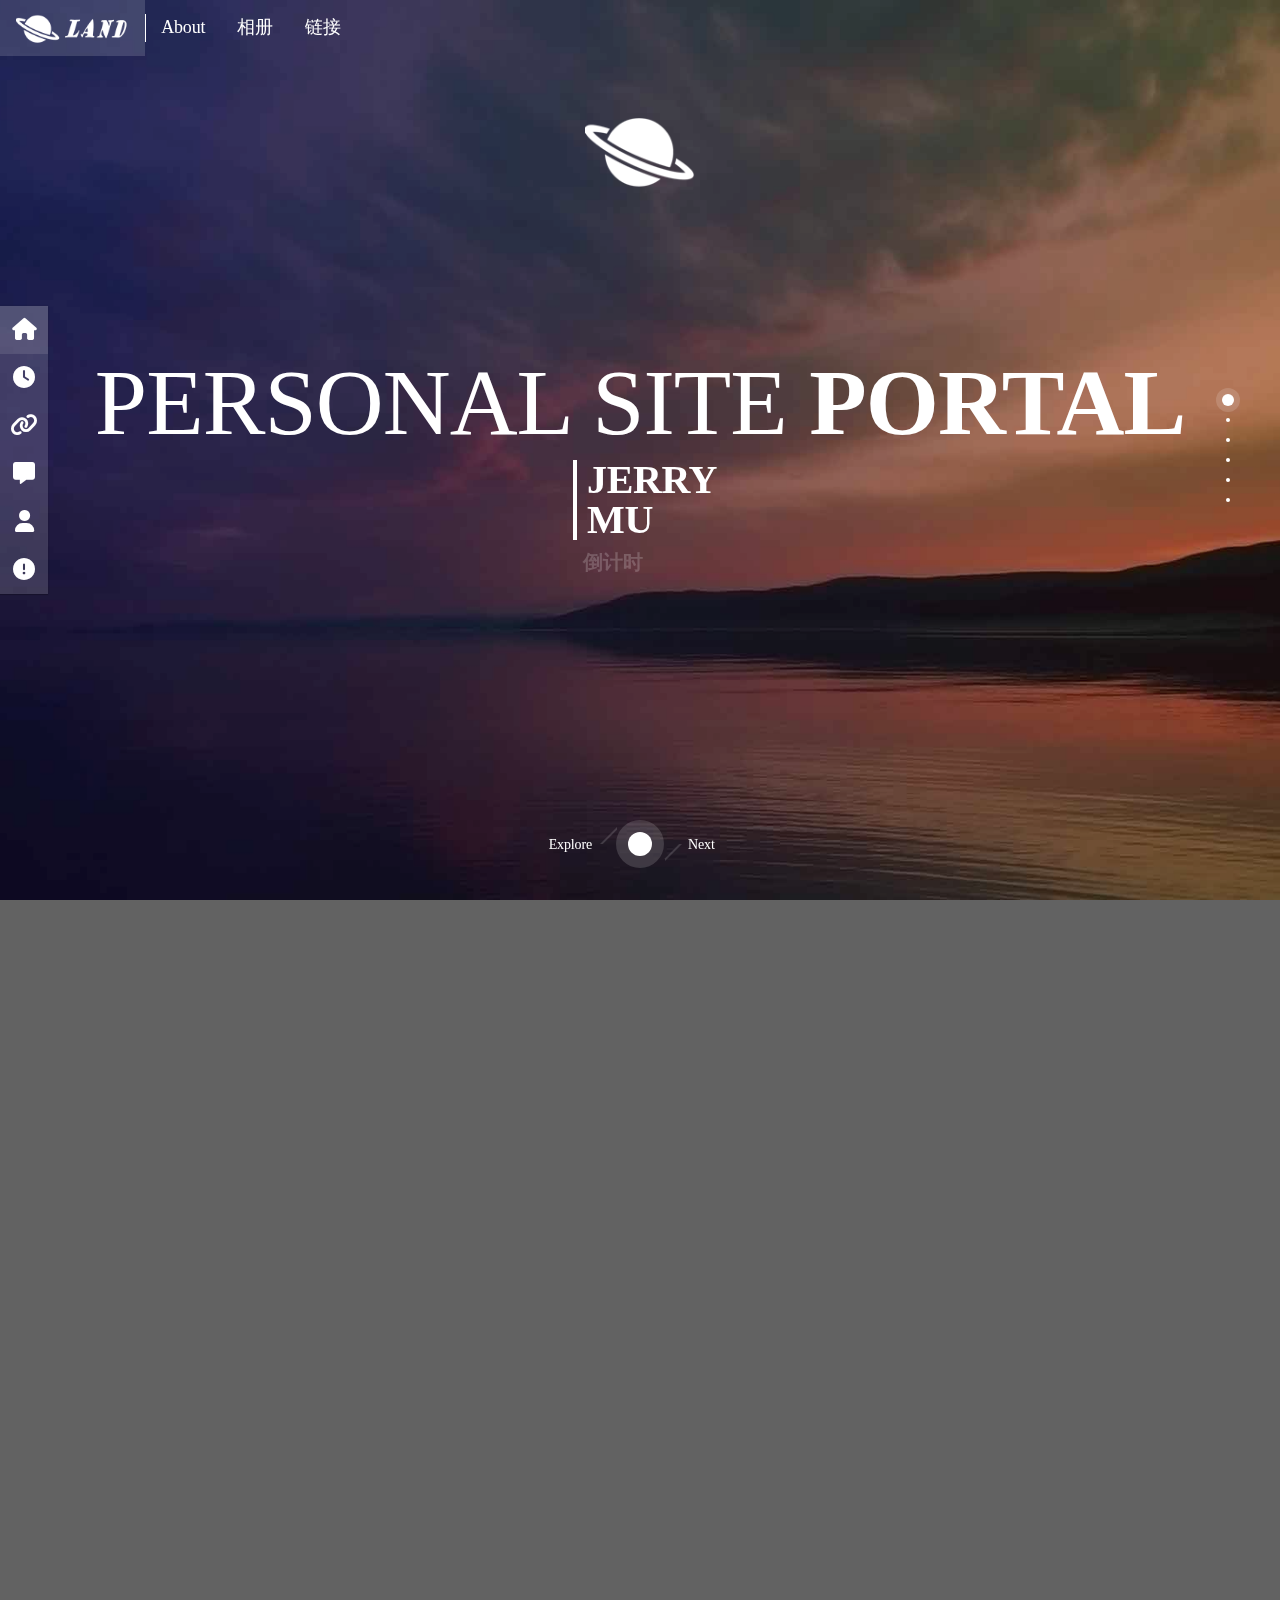
<file: index/index.html>
<!doctype html>
<html class="no-js" lang="en">
<head>
    <meta http-equiv="content-type" content="text/html; charset=UTF-8">
    <meta charset="utf-8">

    <!-- Page Title Here -->
    <title>Land-大地者</title>

    <!-- Page Description Here -->
    <meta name="description" content="Personal website of JerryMu">

    <!-- Disable screen scaling-->
    <meta name="viewport"
          content="width=device-width, user-scalable=no, initial-scale=1, maximum-scale=1, user-scalable=0">

    <!-- Initializer -->
    <link rel="stylesheet" href="./css/normalize.css">

    <!-- Web fonts and Web Icons -->
    <link rel="stylesheet" href="./css/pageloader.css">
<!--    <link rel="stylesheet" href="./fonts/opensans/stylesheet.css">-->
<!--    <link rel="stylesheet" href="./fonts/asap/stylesheet.css">-->
<!--    <link rel="stylesheet" href=" https://cdn.bootcss.com/ionicons/1.5.2/css/ionicons.min.css">-->
<!--    <link href="//netdna.bootstrapcdn.com/font-awesome/4.7.0/css/font-awesome.min.css" rel="stylesheet">-->
    <link href="https://cdn.bootcdn.net/ajax/libs/font-awesome/6.1.2/css/all.css" rel="stylesheet">
    <!-- Vendor CSS style -->
    <link rel="stylesheet" href="./css/foundation.min.css">
    <link rel="stylesheet" href="./js/vendor/jquery.fullPage.css">
    <link rel="stylesheet" href="./js/vegas/vegas.min.css">

    <!-- Main CSS files -->
    <link rel="stylesheet" href="./css/main.css">
    <link rel="stylesheet" href="./css/main_responsive.css">
    <link rel="stylesheet" href="./css/style-font1.css">

    <script src="./js/vendor/modernizr-2.7.1.min.js"></script>
</head>
<body id="menu" class="alt-bg">
<!--        &lt;!&ndash;[if lt IE 8]>-->
<!--            <p class="browsehappy">You are using an <strong>outdated</strong> browser. Please <a href="http://browsehappy.com/">upgrade your browser</a> to improve your experience.</p>-->
<!--        <![endif]&ndash;&gt;-->

<!--		 Page Loader -->
<!--<div class="page-loader" id="page-loader">-->
<!--&lt;!&ndash;    <div><i class="ion ion-loading-d"></i>&ndash;&gt;-->
<!--&lt;!&ndash;        <p>loading</p></div>&ndash;&gt;-->
<!--    <div><p>loading</p></div>-->
<!--</div>-->

<!-- BEGIN OF site header Menu -->
<!-- Add "material" class for a material design style -->
<header class="header-top">
    <!--		<header class="header-top material">-->
    <div class="logo">
        <a href="#home">
            <img src="img/logo_large.png" alt="Logo Land">
        </a>
    </div>
    <div class="menu clearfix">
        <a href="#about_me">about</a>
        <!-- Add other menu similar to "about" here -->
        <a href="photos.html">相册</a>
        <a href="#link">链接</a>
    </div>
</header>
<!-- END OF site header Menu-->

<!-- BEGIN OF Quick nav icons at left -->
<nav class="quick-link count-6 nav-left">
    <ul id="qmenu">
        <li data-menuanchor="home">
            <a href="#home" class=""><i class="fa fa-home"></i>
            </a>
            <span class="title">主页</span>
        </li>
        <li data-menuanchor="when">
            <a href="#when" class=""><i class="fa fa-clock"></i>
            </a>
            <span class="title">倒计时</span>
        </li>
        <li data-menuanchor="link">
            <a href="#link"><i class="fa fa-link"></i>
            </a>
            <span class="title">链接</span>
        </li>
        <li data-menuanchor="message">
            <a href="#message"><i class="fa fa-message"></i>
            </a>
            <span class="title">留言板</span>
        </li>
        <li data-menuanchor="about_me">
            <a href="#about_me"><i class="fa fa-user"></i>
            </a>
            <span class="title">关于</span>
        </li>
        <li data-menuanchor="statement">
            <a href="#statement"><i class="fa fa-exclamation-circle"></i>
            </a>
            <span class="title">声明</span>
        </li>
    </ul>
</nav>
<!-- END OF Quick nav icons at left -->

<!-- BEGIN OF site cover -->
<div class="page-cover" id="home">
    <!-- Cover Background -->
    <div class="cover-bg pos-abs full-size bg-img" data-image-src="img/bg-default.jpg"></div>

    <!-- BEGIN OF Slideshow Background -->
    <div class="cover-bg pos-abs full-size slide-show">
        <i class='img' data-src='./img/bg-slide1.jpg'></i>
        <i class='img' data-src='./img/bg-slide2.jpg'></i>
        <i class='img' data-src='./img/bg-slide3.jpg'></i>
    </div>
    <!-- END OF Slideshow Background -->
    <!-- Solid color as filter or as background -->
    <div class="cover-bg pos-abs full-size bg-color" data-bgcolor="rgba(51, 2, 48, 0.12)"></div>

</div>
<!--END OF site Cover -->

<!-- BEGIN OF site main content content here -->
<main class="page-main" id="mainpage">

    <!-- Begin of home page -->
    <div class="section page-home page page-cent" id="s-home">
        <!-- Logo -->
        <div class="logo-container">
            <img class="h-logo" src="img/logo_only.png" alt="Logo">
        </div>
        <!-- Content -->
        <section class="content">

            <header class="header">
                <div class="h-left">
                    <h2>Personal site <strong>Portal</strong></h2>
                </div>
                <div class="h-right">
                    <h3>jerry <br>mu</h3>
                    <h4 class="subhead"><a href="#when">倒计时</a></h4>
                </div>
            </header>
        </section>

        <!-- Scroll down button -->
        <footer class="p-footer p-scrolldown">
            <a href="#when">
                <div class="arrow-d">
                    <div class="before">Explore</div>
                    <div class="after">Next</div>
                    <div class="circle"></div>
                </div>
            </a>
        </footer>
    </div>
    <!-- End of home page -->

    <!-- Begin of timer page -->
    <div class="section page-when page page-cent" id="s-when">
        <section class="content">
            <div class="clock clock-countdown">
                <div class="site-config"
                     data-date="11/04/2022 00:00:00"
                     data-date-timezone="+8"
                ></div>
                <header class="header">
                    Coming <strong>soon</strong>
                </header>
                <div class="elem-left">
                    <div class="digit hours">00</div>
                    <div class="text">小时</div>
                </div>
                <div class="elem-center">
                    <!-- Optional text at top or image logo -->
                    <!--<span class="text top">here in</span>-->
                    <!-- Optional logo at top -->
                    <span class="text top"><img class="img" alt="Logo" src="img/logo_large.png"></span>
                    <div class="digit days">000</div>
                    <div class="text">天</div>
                </div>
                <div class=" elem-right">
                    <div class="digit minutes">00</div>
                    <div class="text">分</div>
                </div>

                <!-- second knob here -->
                <div class="second">
                    <input class="knob container"
                           id="second-knob"
                           data-width="400"
                           data-height="400"
                           data-displayInput=false
                           data-fgColor="#fff"
                           data-bgColor="rgba(255,255,255,0)"
                           data-thickness=".07"
                           value="0"
                           data-displayPrevious=true
                           data-max="6000"
                    />
                </div>
            </div>

        </section>
        <footer class="p-footer p-scrolldown">
            <a href="#link">
                <div class="arrow-d">
                    <div class="before">Explore</div>
                    <div class="after">Next</div>
                    <div class="circle"></div>
                </div>
            </a>
        </footer>
    </div>
    <!-- End of timer page -->

    <!-- Begin of link page -->
    <div class="section page-link page page-cent " id="s-link">
        <section class="content">
            <header class="p-title">
                <h3>链接 <i class="fa fa-link"></i></h3>
            </header>
            <div class="contact">
                <div class="row">
                    <div class="medium-6 columns left">
                        <ul>
                            <li>
                                <a href="http://muyusheng.com/file" target="_blank"
                                   style="font-size: x-large;font-weight: bolder">
                                    <i class="fa fa-file"></i>&nbsp;文件服务器
                                </a>
                            </li>
                            <li>
                                <a href="http://muyusheng.com/auto" target="_blank"
                                   style="font-size: x-large;font-weight: bolder">
                                    <i class="fa fa-address-book"></i>&nbsp;同学录
                                </a>
                            </li>
                            <li>
                                <a href="photos.html" target="_blank" style="font-size: x-large;font-weight: bolder">
                                    <i class="fa fa-photo"></i>&nbsp;相册
                                </a>
                            </li>
                        </ul>
                    </div>
                    <div class="medium-6 columns social-links right">
                        <ul>
                            <!-- legal notice -->
                            <li class="show-for-medium-up">
                                <a href="https://https://blog.csdn.net/muyusheng007" target="_blank" style="font-size: x-large;font-weight: bolder">
                                    <i class="fa fa-file-text-o"></i>&nbsp;文章博客
                                </a>
                            </li>
                            <li class="show-for-medium-up">
                                <a href="https://https://github.com/muyusheng0" target="_blank" style="font-size: x-large;font-weight: bolder">
                                    <i class="fa fa-file-code-o"></i>&nbsp;代码管理
                                </a>
                            </li>
                        </ul>

                    </div>
                </div>
            </div>
        </section>
        <footer class="p-footer p-scrolldown">
            <a href="#message">
                <div class="arrow-d">
                    <div class="before">Explore</div>
                    <div class="after">Next</div>
                    <div class="circle"></div>
                </div>
            </a>
        </footer>
    </div>
    <!-- End of link page -->

    <!-- Begin of message page -->
    <div class="section page-message page page-cent " id="s-message">
        <section class="content">
            <header class="p-title">
                <h3>留言板 <i class="fa fa-message"></i></h3>
            </header>
            <div>
                <div class="wrapper">
                    <div>
                        <form class="message form send_message_form" method="get" action="ajaxserver/serverfile.php">
                            <div class="fields clearfix">
                                <div class="input">
                                    <label for="mes-name">Name </label>
                                    <input id="mes-name" name="name" type="text" placeholder="Your Name" required></div>
                                <div class="buttons">
                                    <button id="submit-message" class="button email_b" name="submit_message">Ok</button>
                                </div>
                            </div>
                            <div class="fields clearfix">
                                <div class="input">
                                    <label for="mes-email">Email </label>
                                    <input id="mes-email" type="email" placeholder="Email Address" name="email"
                                           required>
                                </div>
                            </div>
                            <div class="fields clearfix no-border">
                                <label for="mes-text">Message </label>
                                <textarea id="mes-text" placeholder="Message ..." name="message" required></textarea>

                                <div>
                                    <p class="message-ok invisible">Your message has been sent, thank you.</p>
                                </div>
                            </div>
                        </form>
                    </div>
                </div>
            </div>
        </section>
        <footer class="p-footer p-scrolldown">
            <a href="#about_me">
                <div class="arrow-d">
                    <div class="before">Explore</div>
                    <div class="after">Next</div>
                    <div class="circle"></div>
                </div>
            </a>
        </footer>
    </div>
    <!-- End of message page -->


    <!-- Begin of about_me page -->
    <div class="section page-about_me page page-cent" id="s-about_me">
        <section class="content">
            <header class="p-title">
                <h3>About<i class="fa fa-user">
                </i>
                </h3>
                <h2>We <span class="bold">make</span> only <span class="bold">beautiful</span> things</h2>
            </header>
            <article class="text">
                <p>欢迎访问！这是JerryMu的<strong>个人门户网站</strong>,一名流浪帝都的自动驾驶程序员。</p>
                <p></p>
                <p>Wind in July and rain in August.Bless you！</p>
            </article>
        </section>
        <footer class="p-footer p-scrolldown">
            <a href="#statement">
                <div class="arrow-d">
                    <div class="before">Explore</div>
                    <div class="after">Next</div>
                    <div class="circle"></div>
                </div>
            </a>
        </footer>
    </div>
    <!-- End of about us page -->


    <!-- Begin of statement page   -->
    <div class="section page-statement page page-cent" id="s-statement">
        <section class="content">
            <header class="p-title">
                <h3>Statement<i class="fa fa-exclamation-circle">
                </i>
                </h3>
            </header>
            <div class="statement">
                <div class="row">
                    <div class="medium-6 columns left">
                        <ul>
                            <li>
                                <h4>Email</h4>
                                <p><a href="https://mail.163.com">muyusheng0@163.com</a></p>
                            </li>
                            <li>
                                <h4>Address</h4>
                                <p>朝阳区
                                    <br>中国 北京</p>
                            </li>
                            <li>
                                <h4>QQ</h4>
                                <p>1216781661</p>
                            </li>
                        </ul>
                    </div>
                    <div class="medium-6 columns social-links right">
                        <ul>

                            <!-- legal notice -->
                            <li>
                                <p><img src="img/logo_large.png" alt="Logo" class="logo"></p>
                                <p class="small">Designed by <strong><a href="http://muyusheng.com">Land
                                    大地者</a></strong>. All rights reserved 2023</p>
                            </li>
                            <li>
                                <a href="http://beian.miit.gov.cn" target="_blank">
                                    <span class="middle" style="color: white">鲁ICP备20023589号-1</span>
                                </a>
                            </li>
                            <li>
                                <a href="http://www.beian.gov.cn/portal/registerSystemInfo?recordcode=37010102000814"
                                   target="_blank">
                                    <img src="img/beian.png" style="vertical-align:middle;"/>
                                    <span class="middle" style="color: white">鲁公网安备 37010102000814号</span>
                                </a>
                            </li>
                        </ul>
                    </div>
                </div>
            </div>
        </section>
    </div>
    <!-- End of statement page  -->

</main>

<!-- END OF site main content content here -->

<!-- Begin of site footer -->
<footer class="page-footer">
			<span>
			</span>
</footer>
<!-- End of site footer -->

<!--<script>-->
<!--    setTimeout(2000,function(){-->
<!--            $('#page-loader').addClass('hidden');-->
<!--         })-->
<!--</script>-->
<!--<script src="//ajax.googleapis.com/ajax/libs/jquery/1.11.0/jquery.min.js"></script>-->

<!-- All Javascript plugins goes here -->
<script src="./js/vendor/jquery-1.11.2.min.js"></script>

<!-- Detailed vendor scripts -->
<!--<script src="./js/vendor/jquery.fullPage.min.js"></script>
<script src="./js/vendor/jquery.slimscroll.min.js"></script>
<script src="./js/vendor/jquery.knob.min.js"></script>
<script src="./js/vegas/vegas.min.js"></script>
<script src="./js/jquery.maximage.js"></script>
<script src="./js/okvideo.min.js"></script>-->

<!-- Downcount JS -->
<script src="./js/jquery.downCount.js"></script>

<!-- Form script -->
<script src="./js/form_script.js"></script>

<!-- Javascript main files -->
<script src="./js/main.js"></script>

<!-- All vendor scripts -->
<script src="./js/vendor/all.js"></script>


<!-- Google Analytics: Uncomment and change UA-XXXXX-X to be your site"s ID. -->
<!--<script>
    (function(b,o,i,l,e,r){b.GoogleAnalyticsObject=l;b[l]||(b[l]=
    function(){(b[l].q=b[l].q||[]).push(arguments)});b[l].l=+new Date;
    e=o.createElement(i);r=o.getElementsByTagName(i)[0];
    e.src="//www.google-analytics.com/analytics.js";
    r.parentNode.insertBefore(e,r)}(window,document,"script","ga"));
    ga("create","UA-XXXXX-X");ga("send","pageview");
</script>-->
</body>
</html>
</file>
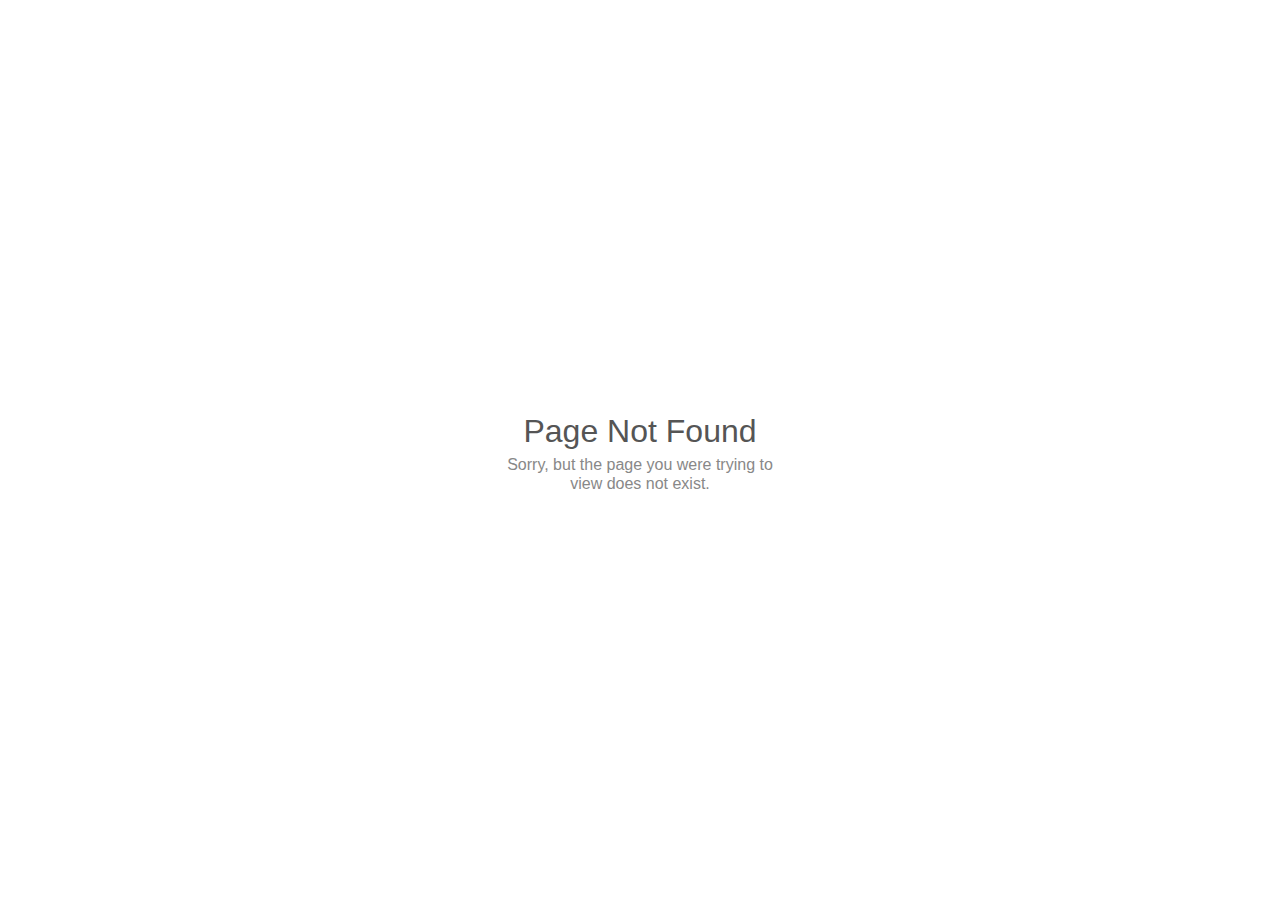
<file: index/js/index.html>
<!doctype html>
<html lang="en">
<head>
    <meta charset="utf-8">
    <title>Page Not Found</title>
    <meta name="viewport" content="width=device-width, initial-scale=1">
    <style>

        * {
            line-height: 1.5;
            margin: 0;
        }

        html {
            color: #888;
            font-family: sans-serif;
            text-align: center;
        }

        body {
            left: 50%;
            margin: -43px 0 0 -150px;
            position: absolute;
            top: 50%;
            width: 300px;
        }

        h1 {
            color: #555;
            font-size: 2em;
            font-weight: 400;
        }

        p {
            line-height: 1.2;
        }

        @media only screen and (max-width: 270px) {

            body {
                margin: 10px auto;
                position: static;
                width: 95%;
            }

            h1 {
                font-size: 1.5em;
            }

        }

    </style>
</head>
<body>
    <h1>Page Not Found</h1>
    <p>Sorry, but the page you were trying to view does not exist.</p>
</body>
</html>
<!-- IE needs 512+ bytes: http://blogs.msdn.com/b/ieinternals/archive/2010/08/19/http-error-pages-in-internet-explorer.aspx -->
</file>
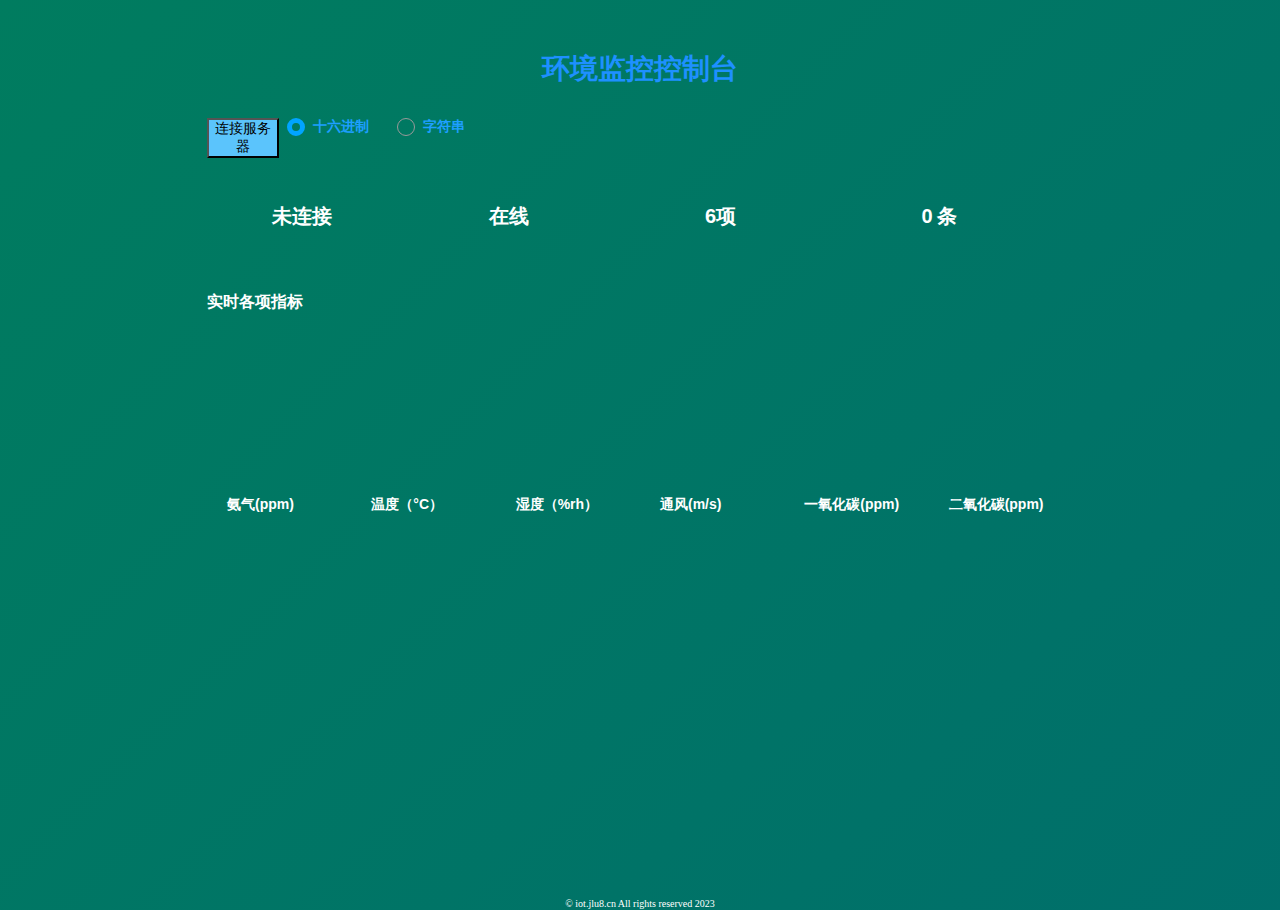
<file: index/iot.html>
﻿<!doctype html>
<html lang="en">
<head>
    <meta charset="UTF-8">
<!--    <meta name="Author" content="">-->
<!--    <meta name="Keywords" content="">-->
<!--    <meta name="Description" content="">-->
    <meta name="viewport" content="width=device-width, initial-scale=1, maximum-scale=1">
    <style type="text/css">
        body {
            font-weight: bold;
            /*overflow: hidden;*/
            background: linear-gradient(-45deg, #17213e, #000000, #006970, #007c5f);
            background-size: 400% 500%;
            animation: gradientBG 15s ease infinite;
        }

        @keyframes gradientBG {
            0% {
                background-position: 0% 50%;
            }
            50% {
                background-position: 100% 50%;
            }
            100% {
                background-position: 0% 50%;
            }
        }

        .main {
            /*width: 1200px;*/
            /*height: 800px;*/
            width: 70%;
            height: 800px;

            position: relative;
            margin: auto;
        }

        div {
            border: 0px solid white;
            margin: 1px;
        }

        #layer01 img {
            text-align: center;
            display: block;
            height: 35px;
            padding-top: 35px;
            margin: auto;
        }

        #layer02 > div {
            height: 100%;
            float: left;
            position: relative;
        }

        .layer02-data {
            position: absolute;
            width: auto;
            height: 100px;
            color: white;
            top: 45px;
            left: 65px;
        }

        .layer03-right-chart-label {
            color: white;
            margin-left: 20px;
            /*text-align: center;*/
            /*position: absolute;*/
            bottom: 10px;
            width: 100%;
            font-weight: bold;
        }
        input:disabled + label { /*禁用的指针*/
            cursor: not-allowed
        }

        .Radio input,
        .Checkbox input {
            display: none
        }

        .Radio label,
        .Checkbox label {
            padding: 0 16px 0 0;
            display: inline-block;
            cursor: pointer;
            position: relative
        }

        .Radio label:before,
        .Checkbox label:before {
            box-sizing: border-box;
            content: "";
            width: 18px;
            height: 18px;
            border-radius: 50%;
            border: 1px solid #999;
            margin: 0 8px;
            vertical-align: middle;
            display: inline-block;
            transition: 0.1S;
        }

        .Radio label:hover:before,
        .Checkbox label:hover:before {
            border-color: #00a4ff;
        }

        .Radio input:disabled + label:before,
        .Checkbox input:disabled + label:before {
            background-color: #CCC;
            border-color: #999;
            opacity: 0.5;
        }

        .Radio input:disabled + label,
        .Checkbox input:disabled + label {
            opacity: 0.5;
        }

        .Radio input:checked + label:before {
            border: 5px solid #00a4ff;
        }

        .Checkbox input:checked + label:before {
            background-color: #00a4ff;
            background-size: 16px;
            border-color: #00a4ff;
        }

        .HoverLabel label {
            display: block;
            border-radius: 4px;
            padding: 4px;
            width: 100%;
        }

        .HoverLabel label:hover {
            background-color: #EEE;
        }
    </style>
    <link rel="stylesheet" type="text/css" href="css/dialog.css"/>
    <link rel="stylesheet" href="./layui/css/layui.css">
    <script src="http://www.jq22.com/jquery/jquery-1.10.2.js"></script>
    <script src="https://www.jq22.com/jquery/echarts-4.2.1.min.js"></script>
    <script src="https://cdn.bootcdn.net/ajax/libs/mqtt/4.1.0/mqtt.min.js"></script>
    <script src="monitor.js"></script>
    <script src="js/dialog.min.js" type="text/javascript" charset="utf-8"></script>
    <script type="text/javascript">
        var MQTT_C;
        var message_count = 0;
        var co_value = 0;
        var co2_value = 0;
        var wind_value = 0;
        var nh3_value = 0;
        var temp_value = 0;
        var hum_value = 0;

        var max_co_value = 1000;
        var max_co2_value = 2000;
        var max_wind_value = 100;
        var max_nh3_value = 1000;
        var max_temp_value = 100;
        var max_hum_value = 100;

        var ctx_co,ctx_co2,ctx_hum,ctx_nh3,ctx_temp,ctx_wind;
        var Charts_temp,Charts_hum,Charts_nh3,Charts_co2;

        var init_data_temp = [];
        var init_data_co2 = [];
        let now = new Date();
        let oneGap = 1 * 1000;  //时间间隔

        var task_check;
        var check_count = 0;
        $(function () {

            drawLayer02Label($("#layer02_01 canvas").get(0), "服务器连接状态", 80, 200);
            drawLayer02Label($("#layer02_02 canvas").get(0), "设备在线状态", 80, 300);
            drawLayer02Label($("#layer02_03 canvas").get(0), "环境指标条目", 80, 200);
            drawLayer02Label($("#layer02_04 canvas").get(0), "接收消息总数量", 80, 500);
            // renderLegend();
            //
            // //饼状图
            // renderChartBar01();
            // //renderChartBar02();

            //数据展板
             ctx_co = $("#layer03_right_chart_co canvas").get(0).getContext("2d");
             ctx_co2 = $("#layer03_right_chart_co2 canvas").get(0).getContext("2d");
             ctx_hum = $("#layer03_right_chart_hum canvas").get(0).getContext("2d");
             ctx_nh3 = $("#layer03_right_chart_nh3 canvas").get(0).getContext("2d");
             ctx_temp = $("#layer03_right_chart_temp canvas").get(0).getContext("2d");
             ctx_wind = $("#layer03_right_chart_wind canvas").get(0).getContext("2d");
            drawLayer03Right(ctx_co,"#027825",0,co_value);
            drawLayer03Right(ctx_co2,"#006DD6",0,co2_value);
            drawLayer03Right(ctx_hum,"#238681",0,hum_value);
            drawLayer03Right(ctx_nh3,"#740278",0,nh3_value);
            drawLayer03Right(ctx_temp,"#0032d6",0,temp_value);
            drawLayer03Right(ctx_wind,"#598623",0,wind_value);


            for (var i = 0; i < 1000; i++) {
                init_data_temp.push(randomData());
                init_data_co2.push(randomData());
            }
            init_data_temp = init_data_temp.reverse();
            init_data_co2 = init_data_co2.reverse();
            Charts_co2 = echarts.init(document.getElementById('charts_co2'));
            Charts_temp = echarts.init(document.getElementById('charts_temp'));
            InitChart_TEMP(Charts_temp,init_data_temp);
            InitChart_CO2(Charts_co2,init_data_co2);


            $("#openDialog").dialog({
                id: "superDialog",   //必填,必须和已有id不同
                title: "服务器连接验证",   //对话框的标题 默认值: 我的标题
                type: 0, //0 对话框有确认按钮和取消按钮 1 对话框只有关闭按钮
                easyClose: true, // 点击遮罩层也可以关闭窗口,默认值false
                form: [{
                    description: "用户名",
                    type: "text",
                    name: "username",
                    value: ""
                }, {
                    description: "密码",
                    type: "text",
                    name: "password",
                    value: ""
                }], //form 是填充表单的数据,必填
                submit: function (data) {
                    //data是表单收集的数据
                    console.log(data);
                    mqtt_func(data.username, data.password);
                }
            })
            setTimeout(function () {
                document.getElementById("openDialog").click();
            }, 1000)
            check_dev_status();
        });

        function mqtt_func(username, password) {

            const clientId = 'mqttjs_' + Math.random().toString(16).substr(2, 8)
            const host = 'ws://muyusheng.com:1885';
            const sub_topic = 'hello_world';
            const options = {
                keepalive: 30,
                clientId: clientId,
                protocolId: 'MQTT',
                username: username,  //mqtt用户名
                password: password,  //mqtt用户密码
                protocolVersion: 4,
                clean: true,
                reconnectPeriod: 1000,
                connectTimeout: 30 * 1000,
            }
            document.getElementById("connect_status").innerHTML = "正在连接...";
            console.log('connecting mqtt client')
            MQTT_C = mqtt.connect(host, options)

            MQTT_C.on('error', function (err) {
                document.getElementById("connect_status").innerHTML = "连接失败请重试！";
                console.log(err)
                MQTT_C.end()
            })

            MQTT_C.on('connect', function () {
                console.log('client connected:' + clientId)
                MQTT_C.subscribe(sub_topic, {qos: 0})
                document.getElementById("connect_status").innerHTML = "已连接";
                // client.publish('topic', 'wss secure connection demo...!', { qos: 0, retain: false })
            })

            MQTT_C.on('message', function (topic, message, packet) {
                message_count = message_count + 1;
                var message_body;
                if(document.getElementById("_hex").checked) {
                    message_body = message.toString("hex");
                }else{
                    message_body = message.toString();
                }
                var message_str = 'Received topic ' + topic + ' message: ' + message_body + '\n';
                console.log(message_str)
                resolve_data(message_body)
            })

            MQTT_C.on('close', function () {
                document.getElementById("connect_status").innerHTML = "连接失败请重试!";
                console.log(clientId + ' disconnected')
            })
        }

        function resolve_data(message_in){
            document.getElementById("mqtt_message_count").innerHTML = message_count.toString();
            if(message_in.length != 14 && message_in.length != 18){
               return;
            }
            var value_tmp = 0;
            var temp_value_str = 0;
            var hum_value_str = 0;
            if(message_in[5] == 2){
                value_tmp =  message_in.substring(6,10);
            }else if(message_in[5] == 4){
                hum_value_str =  message_in.substring(6,10);
                temp_value_str = message_in.substring(10,14);
                
                var temp_int = parseInt(temp_value_str,16);
                var hum_int = parseInt(hum_value_str,16);
                var symbol_temp = 0x8000;
                if((temp_int & symbol_temp) == symbol_temp){
                    temp_int = (temp_int & 0x7fff)-1;
                    var str_temp_tmp = temp_int.toString(2);
                    var str_temp_new = "";
                    for(var i = 0; i < str_temp_tmp.length; i++){
                        if(str_temp_tmp.charAt(i) == '0'){
                            str_temp_new += "1";
                        }else{
                            str_temp_new += "0";
                        }
                    }
                    temp_int = parseInt(str_temp_new,2) * (-1);   
                   
                }
                    temp_value = temp_int/10;
                
                hum_value = hum_int/10;
            }
            var data_res = parseInt(value_tmp,16);
            switch (message_in[1]){
                case '5':   //一氧化碳
                    co_value = data_res;
                    var p_co = co_value/max_co_value;
                    drawLayer03Right(ctx_co,"#027825",p_co,co_value);
                    break;
                case '7':   //二氧化碳
                    co2_value = data_res;
                    var p_co2 = co2_value/max_co2_value;
                    drawLayer03Right(ctx_co2,"#006DD6",p_co2,co2_value);
                    init_data_co2.shift();
                    init_data_co2.push(CreateData(co2_value));
                    Charts_co2.setOption({
                        series: [
                            {
                                data: init_data_co2
                            }
                        ]
                    });
                    break;
                case '1':   //风速
                    wind_value = data_res/10;
                    var p_wind = wind_value/max_wind_value;
                    drawLayer03Right(ctx_wind,"#598623",p_wind,wind_value);
                    break;
                case '4':   //NH3
                    nh3_value = data_res;
                    var p_nh3 = nh3_value/max_nh3_value;
                    drawLayer03Right(ctx_nh3,"#740278",p_nh3,nh3_value);
                    break;
                case '2':   //温湿度
                    var p_temp = temp_value/max_temp_value;
                    var p_hum = hum_value/max_hum_value;
                    drawLayer03Right(ctx_temp,"#0032d6",p_temp,temp_value);
                    drawLayer03Right(ctx_hum,"#238681",p_hum,hum_value);

                    init_data_temp.shift();
                    init_data_temp.push(CreateData(temp_value));
                    Charts_temp.setOption({
                        series: [
                            {
                                data: init_data_temp
                            }
                        ]
                    });

                    break;
                default:
            }

        }
        function randomData() {
            now = new Date(+now - oneGap);
            return {
                name: now.toString(),
                value: [now.toLocaleString(),  0]
            };
        }

        function CreateData(sensor_value) {
            sensor_now = new Date();
            return {
                name: sensor_now.toString(),
                value: [sensor_now.toLocaleString(),  sensor_value]
            };
        }

        function check_dev_status(){
            task_check = setInterval(function (){
                if(check_count < message_count){
                    document.getElementById("online_status").innerHTML = "在线";
                }else{
                    document.getElementById("online_status").innerHTML = "离线";
                }
                check_count = message_count;
            },5000);
        }

    </script>
    <title>环境监控控制台</title>
</head>
<body>
<div class="main">
    <div class="layui-fluid">
        <div class="layui-row " style="margin-top: 50px">
            <h1 style="text-align: center;color: dodgerblue; font-weight: bold">环境监控控制台</h1>
        </div>

        <div class="layui-row" style="margin-top: 30px" >
            <div class="layui-col-md1">
            <button type="button" id="openDialog" style="background: #5bc4fc">连接服务器</button>
            </div>
            <div class="layui-col-md3">
            <span class="Radio">
              <input id="_hex" name="out_print" type="radio" checked/><label for="_hex" style="color: #1E9FFF;font-weight: bold">十六进制</label>
              <input id="_str" name="out_print" type="radio"/><label for="_str" style="color: #1E9FFF;font-weight: bold">字符串</label>
            </span>
            </div>
        </div>

        <div class="layui-row" style="font-weight: bold">
        <div class="layui-col-md3">
            <div id="layer02_01">
                <div class="layer02-data">
                <span style="font-size:20px;" id="connect_status">未连接</span>
            </div>
                 <canvas width="250" height="100"></canvas>
            </div>
        </div>
        <div class="layui-col-md3">
        <div id="layer02_02" >
            <div class="layer02-data">
                <span style="font-size:20px;" id="online_status">在线</span>
            </div>
            <canvas width="200" height="100"></canvas>
        </div>
        </div>
        <div class="layui-col-md3">
        <div id="layer02_03" >
            <div class="layer02-data">
                <span style="font-size:20px;">6项</span>
            </div>
            <canvas width="200" height="100"></canvas>
        </div>
        </div>
        <div class="layui-col-md3">
        <div id="layer02_04" >
            <div class="layer02-data">
                <span style="font-size:20px;" id="mqtt_message_count">0</span>
                <span style="font-size:20px;">条</span>
            </div>
            <canvas width="200" height="100"></canvas>
        </div>
        </div>
    </div>

        <div class="layui-row " style="margin-top: 30px">
            <div class="layui-col-md2">
                <h3 style="color: white;font-weight: bold">实时各项指标</h3>
            </div>
        </div>

        <div class="layui-row" style="margin-top: 30px">
            <div class="layui-col-md2">
                <div id="layer03_right_chart_nh3" class="layer03-right-chart">
                    <canvas width="130" height="150"></canvas>
                    <div class="layer03-right-chart-label">氨气(ppm)</div>
                </div>
            </div>
            <div class="layui-col-md2">
                <div id="layer03_right_chart_temp" class="layer03-right-chart">
                    <canvas width="130" height="150"></canvas>
                    <div class="layer03-right-chart-label">温度（°C）</div>
                </div>
            </div>
            <div class="layui-col-md2">
                <div id="layer03_right_chart_hum" class="layer03-right-chart">
                     <canvas width="130" height="150"></canvas>
                     <div class="layer03-right-chart-label">湿度（%rh）</div>
                </div>
            </div>
            <div class="layui-col-md2">
                <div id="layer03_right_chart_wind" class="layer03-right-chart">
                    <canvas width="130" height="150" ></canvas>
                    <div class="layer03-right-chart-label">通风(m/s)</div>
                </div>
            </div>
            <div class="layui-col-md2">
                <div id="layer03_right_chart_co" class="layer03-right-chart">
                    <canvas width="130" height="150" ></canvas>
                    <div class="layer03-right-chart-label">一氧化碳(ppm)</div>
                </div>
            </div>
            <div class="layui-col-md2">
                <div id="layer03_right_chart_co2" class="layer03-right-chart">
                    <canvas width="130" height="150" ></canvas>
                    <div class="layer03-right-chart-label">二氧化碳(ppm)</div>
                </div>
            </div>
        </div>


        <div class="layui-row" style="margin-top: 60px">
            <div class="layui-col-md6">
                <div id="charts_temp" style="width: 100%;height: 320px"></div>
            </div>
            <div class="layui-col-md6">
                <div id="charts_co2" style="width: 100%; height: 320px"></div>
            </div>
        </div>
        <div style="margin-bottom: 30px">
            <h4 style="text-align: center;"><i class="layui-icon" style="font-size: 10px; color: #ffffff;">© iot.jlu8.cn All rights reserved 2023</i></h4>
        </div>
    </div>
</div>
</body>
</html>
</file>
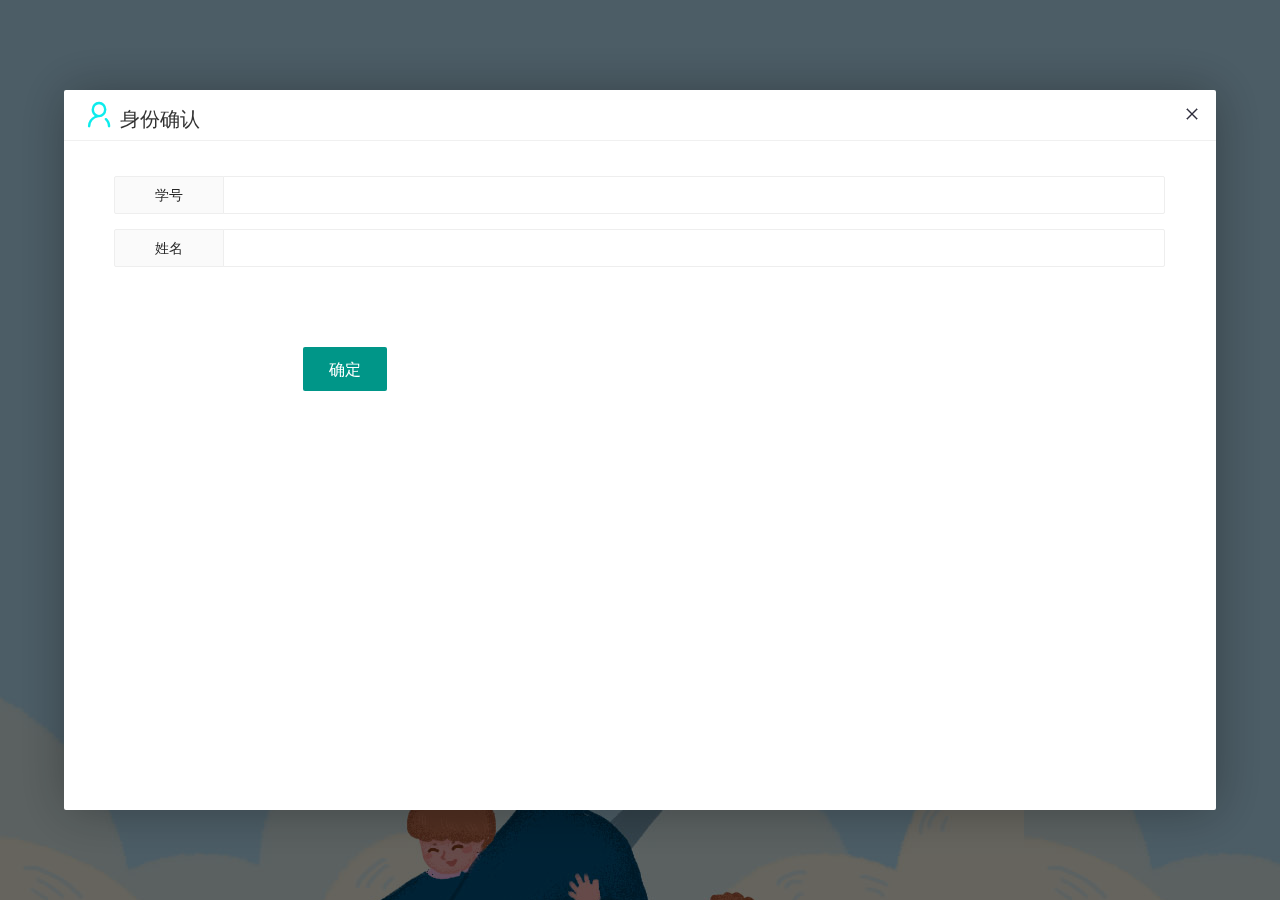
<file: index/txlinfo.html>
<!DOCTYPE html>
<html>
<head>
    <meta charset="utf-8">
    <meta name="viewport" content="width=device-width, initial-scale=1, maximum-scale=1">
    <title>信息更新</title>
    <link rel="stylesheet" href="./layui/css/layui.css">
    <script type="text/javascript" src="./layui/layui.js"></script>
    <script type="text/javascript" src="js/lib/jquery.js"></script>
    <script type="text/javascript" src="./js/jquery.form.js"></script>
</head>
<body style="background:url(images/txlbj.jpg )">
<div class="layui-fluid">
    <div class="layui-row " style="margin-top: 100px">
        <div class="layui-col-md6 layui-col-md-offset3">
            <form class="layui-form" id="sendInfoForm" action="/updateInfo" method="post" lay-filter="my_info_form">
                <div class="layui-form-item">
                    <label class="layui-form-label layui-font-16">姓名</label>
                    <div class="layui-input-block">
                        <input type="text" name="name"  autocomplete="off" class="layui-input " readonly>
                    </div>
                </div>
                <div class="layui-form-item">
                    <label class="layui-form-label layui-font-16">学号</label>
                    <div class="layui-input-block">
                        <input type="text" name="xhid"  autocomplete="off" class="layui-input " readonly>
                    </div>
                </div>
                <div class="layui-form-item">
                    <label class="layui-form-label layui-font-16">联系方式</label>
                    <div class="layui-input-block">
                        <input type="text" name="phone" autocomplete="off" class="layui-input">
                    </div>
                </div>
                <div class="layui-form-item">
                    <div class="layui-inline">
                        <label class="layui-form-label layui-font-16">所在省份(直辖市)</label>
                        <div class="layui-input-inline">
                            <select id="select_province" name="province" lay-verify="required" lay-search="">
                                <option value="">直接选择或搜索选择</option>
                                <option value="heilongjiang">黑龙江</option>
                                <option value="jilin">吉林</option>
                                <option value="liaoning">辽宁</option>
                                <option value="hebei">河北</option>
                                <option value="shandong">山东</option>
                                <option value="jiangsu">江苏</option>
                                <option value="zhejiang">浙江</option>
                                <option value="anhui">安徽</option>
                                <option value="henan">河南</option>
                                <option value="shanxi">山西</option>
                                <option value="shaanxi">陕西</option>
                                <option value="gansu">甘肃</option>
                                <option value="hubei">湖北</option>
                                <option value="jiangxi">江西</option>
                                <option value="fujian">福建</option>
                                <option value="hunan">湖南</option>
                                <option value="guizhou">贵州</option>
                                <option value="sichuan">四川</option>
                                <option value="yunnan">云南</option>
                                <option value="qinghai">青海</option>
                                <option value="hainan">海南</option>
                                <option value="shanghai">上海</option>
                                <option value="chongqing">重庆</option>
                                <option value="tianjin">天津</option>
                                <option value="beijing">北京</option>
                                <option value="ningxia">宁夏</option>
                                <option value="neimongol">内蒙古</option>
                                <option value="guangxi">广西</option>
                                <option value="xinjiang">新疆</option>
                                <option value="xizang">西藏</option>
                                <option value="guangdong">广东</option>
                                <option value="hongkong">香港</option>
                                <option value="taiwan">台湾</option>
                                <option value="macau">澳门</option>
                            </select>
                        </div>
                    </div>
                </div>
                <div class="layui-form-item">
                    <label class="layui-form-label layui-font-16">所在城市</label>
                    <div class="layui-input-block">
                        <input type="text" name="city" autocomplete="off" class="layui-input">
                    </div>
                </div>
                <div class="layui-form-item">
                    <label class="layui-form-label layui-font-16">所在区县</label>
                    <div class="layui-input-block">
                        <input type="text" name="county" autocomplete="off" class="layui-input">
                    </div>
                </div>
                <div class="layui-form-item">
                    <label class="layui-form-label layui-font-16">从事行业</label>
                    <div class="layui-input-block">
                        <input type="text" name="job" autocomplete="off" class="layui-input">
                    </div>
                </div>
                <div class="layui-form-item layui-hide">
                    <div class="layui-input-block">
                        <input type="text" name="pwd" autocomplete="off" class="layui-input">
                    </div>
                </div>
                <div class="layui-form-item">
                    <div class="layui-input-block">
                        <button type="submit" class="layui-btn layui-btn-lg layui-font-20" lay-submit=""
                                lay-filter="updateInfo">提交
                        </button>
                    </div>
                </div>
            </form>
        </div>
    </div>
</div>
<script type="text/javascript">

    layui.use(function () {
        var layer, form, laypage, laydate, $;
        layer = layui.layer
            , form = layui.form
            , laypage = layui.laypage
            , laydate = layui.laydate
            , $ = layui.jquery;

        var queren_index = layer.open({
            type: 1
            ,
            title: ['<i class="layui-icon layui-icon-username" style="font-size: 30px; color: #0decec;"></i> 身份确认', 'font-size:20px;']
            ,
            id: 'layerDemo_set' //防止重复弹出
            ,area: ['90%', '80%']
            ,
            shade: 0.6
            ,
            success: function (layero, index) {
                form.render();
            }
            ,
            btnAlign: 'c'
            ,
            btn: []
            ,
            cancel: function () {

            }
            ,
            content: ['<div class="layui-fluid">'
                , '<form class="layui-form layui-form-pane"  id="querenform" method="post" action="/personaldata" style="margin: 35px;">'
                , '<li class="layui-form-item">'
                , '<label class="layui-form-label">学号</label>'
                , '<div class="layui-input-block">'
                , '<input type="text" name="xhid" lay-verify="required" lay-reqtext="" placeholder="" autocomplete="off" class="layui-input">'
                , '</div>'
                , '</li>'
                , '<li class="layui-form-item">'
                , '<label class="layui-form-label ">姓名</label>'
                , '<div class="layui-input-block">'
                , '<input type="text" name="name" lay-verify="required" lay-reqtext="" placeholder="" autocomplete="off" class="layui-input">'
                , '</div>'
                , '</li>'
                , ' <div class="layui-form-item" style="margin: 80px">'
                , '    <div class="layui-input-block">'
                , '      <button class="layui-btn layui-btn-lg" lay-submit lay-filter="formIdentity">确定</button>'
                , '    </div>'
                , '  </div>'
                , '</form></div>'].join('')
        });


        form.on('submit(formIdentity)', function (data) {

            $("#querenform").ajaxSubmit(function (data) {
                console.log(data);
                data = JSON.stringify(data);
                var resData = JSON.parse(data);
                if (resData.flag == -4) {
                    layer.msg('姓名或学号输入不正确', {
                        icon: 2
                        , shade: 0.01
                        , time: 1500
                    });

                } else if (resData.flag == 0) {
                    var formVal = resData.data;
                    formVal.pwd = resData.pwd;
                    form.val('my_info_form', formVal);
                    $('#select_province').find("option[value="+formVal.province+"]").attr("selected",true);
                    form.render();
                    layer.close(queren_index);
                } else {

                    layer.msg('网络请求失败', {
                        icon: 2
                        , shade: 0.01
                        , time: 1500
                    });

                }
            });

            return false;
        });


        //信息更新提交
        form.on('submit(updateInfo)', function (data) {

            $("#sendInfoForm").ajaxSubmit(function (data) {
                console.log(data);
                data = JSON.stringify(data);
                var resData = JSON.parse(data);
                if (resData.flag == 0) {
                    layer.msg('信息更新成功！', {
                        icon: 1
                        , shade: 0.01
                        , time: 1500
                    });

                    setTimeout(function (){
                        window.location = 'http://muyusheng.com/auto';
                    },1500);

                } else {

                    layer.msg('信息更新失败！', {
                        icon: 2
                        , shade: 0.01
                        , time: 1500
                    });
                }
            })
            return false;
        });


    })


</script>

</body>
</html>
</file>
<file: index/css/pageloader.css>
/*----------------------------------------------------------------------
Page loader CSS BY HighHay

USAGE:
------
- Add this as an external CSS file and put it before other css links inside
html file
- Add the following tag inside HTML file :
<div class='page-loader'>
    <div><i class='fa fa-spinner  fa-spin'></i><p>loading</p></div>
</div>
------------------------------------------------------------------------*/
.page-loader{
    position: fixed;
    z-index: 200;
    width: 100%;
    height: 100%;
    top:0;
    left:0;
    background: #333333;
    display: block;  
    
}
.page-loader .fa{
    font-size: 2.5rem;
}
.page-loader,
.page-loader.visible{
    -webkit-transition: 0.6s;
    -ms-transition: 0.6s;
    -moz-transition: 0.6s;
    transition: 0.6s;
    opacity: 1;
    visibility: visible;    
}
.page-loader.hidden{
    visibility: hidden;
/*    display: none;*/
    opacity: 0;
    
}
    .page-loader div{
        position: absolute;
        top:50%;
        width: 100%;
        text-align: center;
        color: #fff;
        margin-top: -1rem;
        font-size: 4rem;
    }
        .page-loader div p{
            margin-top: 1.0rem;
            font-size: 1.0rem;
            color: #fff;
            letter-spacing: -0.05rem;
            padding-left: 0.15rem;
            text-transform: uppercase;
            font-family: 'OpenSans-Light'; 
        }
</file>
<file: index/fonts/opensans/stylesheet.css>
/*OpenSans Font*/

@font-face {
    font-family: 'Opensans';
    src: url('OpenSans-Bold-webfont.eot');
    src: url('OpenSans-Bold-webfont.eot?#iefix') format('embedded-opentype'),
         url('OpenSans-Bold-webfont.woff') format('woff'),
         url('OpenSans-Bold-webfont.ttf') format('truetype'),
         url('OpenSans-Bold-webfont.svg#open_sansbold') format('svg');
    font-weight: bold;
    font-style: normal;
}


@font-face {
    font-family: 'Opensans';
    src: url('opensans-light-webfont.eot');
    src: url('opensans-light-webfont.eot?#iefix') format('embedded-opentype'),
         url('opensans-light-webfont.woff') format('woff'),
         url('opensans-light-webfont.ttf') format('truetype'),
         url('opensans-light-webfont.svg#open_sanslight') format('svg');
    font-weight: normal;
    font-style: normal;

}
/*
@font-face {
    font-family: 'OpenSans';
    src: url('opensans-light-webfont.eot');
    src: url('opensans-light-webfont.eot?#iefix') format('embedded-opentype'),
         url('opensans-light-webfont.woff') format('woff'),
         url('opensans-light-webfont.ttf') format('truetype'),
         url('opensans-light-webfont.svg#open_sanslight') format('svg');
    font-weight: 100;
    font-style: normal;

}

@font-face {
    font-family: 'OpenSans';
    src: url('opensans-regular-webfont.eot');
    src: url('opensans-regular-webfont.eot?#iefix') format('embedded-opentype'),
         url('opensans-regular-webfont.woff') format('woff'),
         url('opensans-regular-webfont.ttf') format('truetype'),
         url('opensans-regular-webfont.svg#open_sansregular') format('svg');
    font-weight: normal;
    font-style: normal;
}

@font-face {
    font-family: 'OpenSans';
    src: url('OpenSans-Bold-webfont.eot');
    src: url('OpenSans-Bold-webfont.eot?#iefix') format('embedded-opentype'),
         url('OpenSans-Bold-webfont.woff') format('woff'),
         url('OpenSans-Bold-webfont.ttf') format('truetype'),
         url('OpenSans-Bold-webfont.svg#open_sansbold') format('svg');
    font-weight: bold;
    font-style: normal;
}

@font-face {
    font-family: 'OpenSans';
    src: url('OpenSans-ExtraBold-webfont.eot');
    src: url('OpenSans-ExtraBold-webfont.eot?#iefix') format('embedded-opentype'),
         url('OpenSans-ExtraBold-webfont.woff') format('woff'),
         url('OpenSans-ExtraBold-webfont.ttf') format('truetype'),
         url('OpenSans-ExtraBold-webfont.svg#open_sansextrabold') format('svg');
    font-weight: 900;
    font-style: normal;
}*/
</file>
<file: index/fonts/asap/stylesheet.css>
/*OpenSans Font*/
@font-face {
    font-family: 'Asap';
    src: url('Asap-Regular.otf') format('truetype'); 
    font-weight: normal;
    font-style: normal;

}

@font-face {
    font-family: 'Asap';
    src: url('Asap-Bold.otf') format('truetype');
    font-weight: bold;
    font-style: normal;
}

@font-face {
    font-family: 'Asap';
    src: url('Asap-Italic.otf') format('truetype');
    font-weight: normal;
    font-style: italic;
}

@font-face {
    font-family: 'Asap';
    src: url('Asap-BoldItalic.otf') format('truetype');
    font-weight: bold;
    font-style: italic;
}
</file>
<file: index/css/main.css>
/*-----------------------------------------------------------------
[Legal Notice]

Copyright (c) HighHay/Mivfx
Before using this template, you should agree with themeforest licenses terms.
http://themeforest.net/licenses
-------------------------------------------------------------------*/

/*------------------------------------------------------------------
[Table of contents]
/** CSS Reference
    0. Base Style
        0.button Buttons
        0.color Color bg-XX text-XX
	1. Link and logo at top / .header-top
	2. Dot navigation at right / #fp-nav, #fp-nav.right
	3. Quick links at right / .quick-link
		3.1 quick link position / .quick-link .count-X (where X=1,2,3,4,5)
		3.2 Links
	4. Page footer / .page-footer
	5. Page cover / .page-cover
		5.1. page cover background image,color (overriden by data-bgcolor or data-image-src atributes) / .page-cover .cover-bg
		5.2 Page cover  background mask (overriden by data-bgcolor or data-image-src atributes) / .page-cover .cover-bg-mask
	6. Main page / .page-main
		6.0 Page footer with scroll down button / .p-footer
		6.1 Page general params / .page-cent, .page
		6.3 Page and slide animation / .page.transition , .slide.transition
		6.4 Page clock countdown / .page-when, .page .clock
		6.5 Registration form / .page-register
		6.6 About us / .page-about
		6.7 Contact, Message / .page-contact
	7. Video background / .video-container

	Hooks for responsiveness (mobile friendly) can be found in "main_responsive.css" file

**/
/*---------- 
[Colors]
    text color : #FFFFFF, #FFF
    blue : #5677FC
    transluscent white : rgba(255, 255, 255, 0.15) / #fff;
*/

/* 0. Base Style  */
/* initialization */
html {
    color: #fff;
    font-size: 1em;
    line-height: 1.4;
	background: #626262;
}

::-moz-selection {
    background: #fff;
    text-shadow: none;
}


hr {
    display: block;
    height: 1px;
    border: 0;
    border-top: 1px solid #ccc;
    margin: 1em 0;
    padding: 0;
}

audio,
canvas,
img,
svg,
video {
    vertical-align: middle;
}


fieldset {
    border: 0;
    margin: 0;
    padding: 0;
}

textarea {
    resize: vertical;
}

.browsehappy {
    margin: 0.2em 0;
    background: #ccc;
    color: #000;
    padding: 0.2em 0;
}

body, html, h1, h2, h3, h4, h5, h6, a, ul, li{
    
}
body{
    font-family: 'OpenSans';
    background: #fff;
    
    margin: 0;
    padding: 0;
}
ul, li{
    list-style: none outside none;
    margin: 0;
}
iframe{
    border: none;   
}
.pos-rel{
    position: relative;
}
.pos-abs{
    position: absolute;
}
.pos-fix{
    position: fixed;
}
.full-width{
    width: 100%;
    max-width: 1440px;
}
.full-height{
    height: 100%;   
}
.full-size{
    top:0;
    left:0;
    right: 0;
    bottom: 0;
}

.my-button {
    text-transform: uppercase; 
    font-size: 1rem;
    padding: 1em;
    /* padding-top: 0.8rem; */
    padding-bottom: 0.8rem;
    display: inline-block;
    box-sizing: border-box;
    margin: 0;
}

.center-vh{
/*
    height: 100%;
    width: 100%; 
*/
    /* width needed for Firefox */

    /* old flexbox - Webkit and Firefox. For backwards compatibility */
    display: -webkit-box; display: -moz-box;
    /* middle-aged flexbox. Needed for IE 10 */
    display: -ms-flexbox;
    /* new flexbox. Chrome (prefix), Opera, upcoming browsers without */
    display: -webkit-flex;
    display: flex;

    /* old flexbox: box-* */
    -webkit-box-align: center; -moz-box-align: center;
    /* middle flexbox: flex-* */
    -ms-flex-align: center;
    /* new flexbox: various property names */
    -webkit-align-items: center;
    align-items: center;


    -webkit-box-pack: center; -moz-box-pack: center;
    -ms-flex-pack: center;
    -webkit-justify-content: center;
    justify-content: center;    
}
.pos-top{
    top:0;
}
.pos-left{
    left: 0;
}
.pos-right{
    right: 0;
}
.pos-bottom{
    bottom: 0;   
}
.relh100{
    position:relative; height: 100%;   
}
/* Make page full width so reset foundation restriction on max-width*/
.row{
/*    width: 100%;*/
    max-width: 100%;
}


ul, li{
    list-style: none outside none;
    margin: 0;
}

.full-width{
    width: 100%;
    max-width: 100%;
    
    max-width: 1440px;
    margin-left: auto;
    margin-right: auto;
}
.fullscreen-width{
    width: 100%;
    max-width: 100%;
}
.table{
    display: table;
    height: inherit;
    margin: auto;
}
.table-cell{
    display: table-cell;
/*    height: inherit;*/
    vertical-align: middle;
}
.align-center{
    text-align: center;   
}
.align-left{    
    text-align: left;
}
.align-right{
    text-align: right;   
}
.align-justify{
    text-align: justify;   
}
/*
.mask{
    position: relative;
}
*/

/** 0. color Color */
.mask:before
{
    position: absolute;
    top:0;
    left:0;
    bottom: 0;
    right: 0;
    width: 100%;
    height: 100%;
    content: ' ';
    opacity: 0.8;
/*    z-index: 10;*/
}
.title.bg-red,
.bg-red,
.mask-red:before{    
    background: #e51c23;
}
.title.bg-yellow,
.bg-yellow,
.mask-yellow:before{    
    background: #ffeb3b;
}
.title.bg-blue,
.bg-blue,
.mask-blue:before{    
    background: #5677fc;
}
.title.bg-pink,
.bg-pink,
.mask-pink:before{    
    background: #e91e63;
}
.title.bg-green,
.bg-green,
.mask-green:before{    
    background: #259b24;
}
.title.bg-white,
.bg-white,
.mask-white:before{    
    background: #fff;
}
.title.bg-black,
.bg-black,
.mask-black:before{    
    background: #1f1f1f;
}
.title.bg-orange,
.bg-orange,
.mask-orange:before{    
    background: #ff9800;
/*    background: #ef6c00;*/
}
.title.bg-purple,
.bg-purple,
.mask-purple:before{    
    background: #9c27b0;
}
.title.bg-lime,
.bg-lime,
.mask-lime:before{    
    background: #cddc39;
}
.title.bg-bluegrey,
.bg-bluegrey,
.mask-bluegrey:before{    
    background: #607d8b;
}

.title.bg-bluegreylight,
.bg-bluegreylight,
.mask-bluegreylight:before{    
    background: #f0f0f0;
}
.title.bg-bluegreydark,
.bg-bluegreydark,
.mask-bluegreydark:before{    
    background: #37474f;
}
.title.bg-indigo,
.bg-indigo,
.mask-indigo:before{    
    background: #3f51b5;
}
.title.bg-black,
.bg-black,
.mask-black:before{    
    background: #000;
}
.title.bg-black1,
.bg-black1,
.mask-black1:before{    
    background: #333;
}
.title.bg-amber,
.bg-amber,
.mask-amber:before{    
    background: #ffc107;
}

.text-white{
    color: #fff;   
}
.text-black{
    color: #333333;   
}
.text-bold{
    font-weight: bold;   
}
.text-red{
    color: #e51c23;   
}
.text-blue{
    color: #455ede;   
}
.text-orange{
    color: #ff9800;   
}
.text-yellow{
    color: #ffd600;   
}
.text-amber{
    color: #ffc107;   
}
.text-pink{
    color: #e91e63;   
}
.text-lightblue{
    color: #03a9f4;   
}

.small-col-20{
    width: 20%;
}
.box-shadow {
    -webkit-box-shadow: inset 0 1px 0 rgba(255,255,255,0.5),
     0 2px 2px rgba(0,0,0,0.2),
     0 0 4px 1px rgba(0,0,0,0.1);
    -moz-box-shadow: inset 0 1px 0 rgba(255,255,255,0.5),
     0 2px 2px rgba(0,0,0,0.2),
     0 0 4px 1px rgba(0,0,0,0.1);
    -ms-box-shadow: inset 0 1px 0 rgba(255,255,255,0.5),
     0 2px 2px rgba(0,0,0,0.2),
     0 0 4px 1px rgba(0,0,0,0.1);
    box-shadow: inset 0 1px 0 rgba(255,255,255,0.5),
     0 2px 2px rgba(0,0,0,0.2),
     0 0 4px 1px rgba(0,0,0,0.1);
}





/* Viewport visibility animation  */
.hidden{
     opacity:0;
     -webkit-transition: 0.6s;
     -ms-transition: 0.6s;
     transition: 0.6s;
}
.visible{
     opacity:1;
    -ms-transition: 0.6s;
    -webkit-transition: 0.6s;
    transition: 0.6s;
}
.invisible{
    display: none !important;  
}
.s-visible-medium-up{
    opacity:0;
}
strong,
.bold{
	font-weight: bold;
}
.column, .columns{
    padding: 0;   
}
.row .row{
    margin: 0;   
}

/* 1. Link and logo at top  */
.header-top{
    position: fixed;
    z-index: 20;
    top:0;
    left: 0;
	height: 56px;
/*
	background: rgba(255, 255, 255, 0.15);
	-webkit-box-shadow: 0px 1px 1px 0px rgba(0, 0, 0, 0.2), 0px 0px 2px 0px rgba(0, 0, 0, 0.1);
	box-shadow: 0px 1px 1px 0px rgba(0, 0, 0, 0.2), 0px 0px 2px 0px rgba(0, 0, 0, 0.1);
*/
}
.header-top.material{
	background: rgba(255, 255, 255, 0.15);
	-webkit-box-shadow: 0px 1px 1px 0px rgba(0, 0, 0, 0.2), 0px 0px 2px 0px rgba(0, 0, 0, 0.1);
	box-shadow: 0px 1px 1px 0px rgba(0, 0, 0, 0.2), 0px 0px 2px 0px rgba(0, 0, 0, 0.1);
}

	.header-top>div{
		display: inline-block;
		float: left;
	}
	.header-top .logo img{
		height: 56px;
		width: auto;
		padding: 8px 16px;
	}
	.header-top .logo{
		transition: 0.3s;
	}
	.header-top .logo:hover{
		background: rgba(255, 255, 255, 0.15);
	}

	.header-top.material .menu{
		border-right: 1px solid #f5f5f5;
	}
	.header-top.material .menu:last-child{
		border-right: none;
	}
	.header-top.material .menu a,
	.header-top .menu a{
		height: 56px;
/*		display: inline-block;*/
		display: block;
		float: left;
		background: #fff;
		color: #5677fc;
		text-transform: capitalize;
		text-align: center;
		font-size:18px;
    	font-family: 'Asap';
		font-weight: normal;
		padding: 14px 16px;
		-webkit-transition: 0.3s;
		transition: 0.3s;
	}
	.header-top .menu a{
		background: transparent;
		font-weight: normal;
/*		font-weight: bold;*/
		color: #fff;
		position: relative;
	}
	.header-top.material .menu a:first-child:after{
		display: none;
	}
	.header-top .menu a:first-child:after{
		position: absolute;
		left: 0;
		top: 25%;
		height: 50%;
		width: 1px;
		background: #fff;
		content: "";
	}

	.header-top.material .menu a:hover{
		background: #5677fc;
	}
	.header-top .menu a:hover{
		background: rgba(255, 255, 255, 0.15);
		color: #fff;
	}
 
/* 2. Dot navigation at right */
#fp-nav.right{
    right: 28px;
    margin-right: 10px;
	position: absolute;
}
#fp-nav span, .fp-slidesNav span{
    border-color: #fff;
	-webkit-transition: 0.3s;
	transition: 0.3s;
	width: 10px;
	height: 10px;
}
#fp-nav ul li a span{
	background: #fff;
}
#fp-nav li, .fp-slidesNav li {
    display: block;
    width: 10px;
    height: 10px;
    margin: 16px;
    position: relative;
}
	#fp-nav span:after, .fp-slidesNav span:after{	
		background: rgba(255, 255, 255, 0.15);  
		position: absolute;
		content: "";
		
		display: block;
		top: 4px;
		left: 4px;
		right: 4px;
		bottom: 4px;
		border-radius: 100%;
		-webkit-transition: 0.3s;
		transition: 0.3s;
	}
#fp-nav li .active span, .fp-slidesNav .active span{
    background: #fff;
	position: absolute;
}
	#fp-nav li .active span:after, 
	.fp-slidesNav .active span:after{
		top: -6px;
		left: -6px;
		bottom: -6px;
		right: -6px;
	}
/* 3.  Quick links at right*/
.quick-link{
	position: fixed;
	top: 50%;
	left: 0;
	-webkit-box-shadow: 0px 1px 1px 0px rgba(0, 0, 0, 0.2), 0px 0px 2px 0px rgba(0, 0, 0, 0.1);
	box-shadow: 0px 1px 1px 0px rgba(0, 0, 0, 0.2), 0px 0px 2px 0px rgba(0, 0, 0, 0.1);
	z-index: 100;
	margin-top: -96px; /* 48*4/2*/
}
.quick-link li{
	list-style: none;
	list-style-position: outside;
	display: block;
	height: 48px;
	width: 48px;
	position: relative;
}
/* 3.1 quick link position : use it to adjust its position */
	.quick-link.count-1{
		margin-top: -24px; /* 48*1/2*/
	}
	.quick-link.count-2{
		margin-top: -48px; /* 48*5/2*/
	}
	.quick-link.count-3{
		margin-top: -72px; /* 48*3/2*/
	}
	.quick-link.count-4{
		margin-top: -96px; /* 48*4/2*/
	}
	.quick-link.count-5{
		margin-top: -120px; /* 48*5/2*/
	}
	.quick-link.count-6{
		margin-top: -144px; /* 48*6/2*/
	}
	.quick-link.count-7{
		margin-top: -168px; /* 48*7/2*/
	}
/* 3.2 Links */
.quick-link a{
	background: #fff;
	background: rgba(255, 255, 255, 0.15);
	height: 48px;
	width: 48px;
	display: block;
	text-align: center;
	font-size: 22px;
	padding-top: 0.4rem;
	color: #fff;
	opacity: 1;
	position: relative;
	z-index: 1;
	-webkit-transition: 0.2s;
	transition: 0.2s;
}
.quick-link a:hover{
/*		opacity: 0.5;*/
/*		color: #5677fc;*/
}
.quick-link ul li{
	position: relative;
}
.quick-link ul li:after,
.quick-link a:after{
	position: absolute;
	content: "";
	background: rgba(255,255,255,0);
	border-radius: 100%;
	top: 0;
	left: 0;
	right: 0;
	bottom: 0;
	-webkit-transform: scale(0.5);
	transform: scale(0.5);
/*		transition: 0.3s cubic-bezier(0.175, 0.885, 0.32, 1.275);*/
	-webkit-transition: 0.2s cubic-bezier(0.215, 0.61, 0.355, 1);
	transition: 0.2s cubic-bezier(0.215, 0.61, 0.355, 1);
	z-index: -1;
}
.quick-link ul li.active:after,
.quick-link a:hover:after{
	-webkit-transform: none;
	transform: none;
	border-radius: 0;
	background: rgba(255,255,255,0.15);
	background: #5677fc;
}

.quick-link ul li.active:after{
	background: rgba(230, 230, 230, 0.12);
}
.quick-link a.marked{
	color: #fff;
	background: #5677fc;
}
	.quick-link .title{
		position: absolute;
		font-size: 12px;
		left: 56px;
		top: 17px;
		color: #fff;
		font-family: "Asap";
		text-transform: uppercase;
		text-align: left;
		width: 100px;
		border-bottom: 1px solid currentColor;
		display: block;
		transform: translateX(10px);
		-webkit-transition: 0.3s;
		transition: 0.3s;
		visibility: hidden;
		opacity: 0;
	}
	.quick-link li:hover .title{
		-webkit-transform: none;
		transform: none;
		display: block;
		opacity: 1;
		visibility: visible;
	}

/* 4. Page footer */
.page-footer{
	position: fixed;
	bottom: 20px;
	right: 56px;
	margin-right: -8px;
	color: #fff;
	font-size:18px;
	font-family: 'Asap';
	font-weight: normal;
}
.page-footer a:first-child{
	margin-left: 8px;
}
.page-footer a{
	color: #fff;
	-webkit-transition: 0.3s;
	transition: 0.3s;
	display: inline-block;
	padding: 5px 8px;
}
.page-footer a .ion{
	font-size: 1.2em;
}
.page-footer a:hover{
	opacity: 0.8;
}


/* 5. Page cover */
.page-cover{
    width: 100%;
    position: fixed;
    height: 100%;
    z-index: 0;
}
    /* 5.1. Page cover background image,color */
    .page-cover .cover-bg{
        background: url(../img/bg-default.jpg);
        background-repeat: no-repeat;
        background-size: cover;
        background-position: center;
        background-attachment: fixed;
        z-index: -3;
    }
	.page-cover .cover-bg.bg-color{
        background-image: none;
        z-index: -3;
    }

    /* 5.2 Page cover  background mask */
    .page-cover .cover-bg.cover-bg-mask{
        background: rgba(0, 0, 0, 0.12);
        background-repeat: no-repeat;
        background-size: cover;
        background-attachment: fixed; 
        z-index: 0;
        -webkit-transition: 2s;
        -ms-transition: 2s;
        transition: 2s;
    }
	/* 5.3 background slide */
	.page-cover .vegas-timer {
		display: none;
	}
/* 6. Main Page */
.page-main{  
    position: relative;
    width: 100%;
    height: 100%;
}
 
/* 6.0 Page footer with scroll down button */
.p-footer {
    bottom: 0;
    position: absolute;
    width: 100%;
    padding-top: 5rem;
}
.p-footer .icon{
	position: absolute;
	top: 24px;
	color: #fff;
	text-align: center;
	width: 24px;
	margin-left: -12px;
	font-size: 20px;
	transition: 0.3s;
}
	.p-footer .text{
		font-size: 12px;
		font-family: "Asap";
		text-transform: uppercase;
	}
.p-footer:hover .icon{
	opacity: 0;
	-webkit-transform: scale(0);
	transform: scale(0);
}
.p-footer .arrow-d{
    position: relative;
    width: 1px;
    background: rgba(255, 255, 255, 0.15);
    height: 48px;
    width: 48px;
    left: 50%;
    bottom: 32px;
	margin: 0;
	display: block;
	border: 0px solid #fff;
	border-radius: 100%;
    margin-left: -24px;   
	transition: 0.3s;
	font-family: "Asap";
	color: #fff;
	font-size: 14px;
}
	.p-footer .arrow-d:hover{
		background: #5677fc;
	}
	.p-footer .arrow-d.gone{
		-webkit-transform: scale(0);   
		transform: scale(0);   
		-webkit-transition: 0.2s;
		transition: 0.2s;
	}
	.p-footer .arrow-d .circle{
		top: 12px;
		bottom: 12px;
		left: 12px;
		right: 12px;
		position: absolute;
		content: "";
		background: #fff;
		border-radius: 100%;
		-webkit-transition: 0.3s;
		transition: 0.3s;
	}

	.p-footer .arrow-d .circle:after{
		top: 12px;
		bottom: 12px;
		left: 12px;
		right: 12px;
		position: absolute;
		content: "";
		background: #fff;
		border-radius: 100%;
		-webkit-transition: 0.3s ;
		transition: 0.3s ;
	}
	.p-footer .arrow-d .after,
	.p-footer .arrow-d .before{
		top: 14px;
		position: absolute;
		-webkit-transition: 0.3s;
		transition: 0.3s;
		opacity: 1;
	}
	/* Hover animation */
	.p-footer .arrow-d:hover .after,
	.p-footer .arrow-d:hover .before{
		opacity: 0.15;
	}
	.p-footer .arrow-d:hover .circle{
		background: #5677fc;
		background: rgba(86, 119, 252, 0);
		top: 0px;
		bottom: 0px;
		left: 0px;
		right: 0px; 
	}
	.p-footer .arrow-d:hover .circle:after{	
		border-radius: 0;
		left: 23px;
		right: 23px;
	}
	.p-footer .arrow-d .before{
		text-align: right;
		float: right;
		right: 72px;
	}
	.p-footer .arrow-d .after{
		text-align: left;
		float: left;
		left: 72px;
	}
	.p-footer .arrow-d:after,
	.p-footer .arrow-d:before{
		position: absolute; content: ' ';
		width: 24px;
		height: 24px;
		left: 12px;
		margin-left: 0.5px;
	/*
		-webkit-transform: rotateY(45deg);
		-ie-transform: rotateY(45deg);
	*/
		border: 2px solid rgba(255, 255, 255, 0.15);
		border-left-color: transparent;
		border-top-color: transparent;  
		-ms-transition: 0.3s;
		-webkit-transition: 0.3s;
		transition: 0.3s;
	}
	.p-footer .arrow-d:after{   
		border-right-color: transparent;  
		top: 12px;
		left: 36px;
		-ms-transform: rotateZ(-45deg); 
		-webkit-transform: rotateZ(-45deg); 
		transform: rotateZ(-45deg); 
	}
	.p-footer .arrow-d:before{  
		border-bottom-color: transparent;
		top: 12px; 
		left: -12px;
		-ms-transform: rotateZ(-135deg);
		-moz-transform: rotateZ(-135deg);
		transform: rotateZ(-135deg);
	}
	.p-footer .arrow-d.no-change:after, 
	.p-footer .arrow-d:hover:after{ 
		top: 14px; 
		left: 14px;
		bottom: 14px;
		right: 14px;
		width: auto;
		height: auto;
		border: 2px solid #fff;
		border-left-color: transparent;
		border-top-color: transparent;  
		border-right-color: transparent; 
		-ms-transform: rotateZ(45deg);
		-webkit-transform: rotateZ(45deg);
		transform: rotateZ(45deg);
	}
	.p-footer .arrow-d.no-change:before,
	.p-footer .arrow-d:hover:before{
		top: 14px;
		left: 14px;
		bottom: 14px;
		right: 14px;
		width: auto;
		height: auto;

		border: 2px solid #fff;
		border-left-color: transparent;
		border-top-color: transparent;  
		border-bottom-color: transparent;
		-ms-transform: rotateZ(45deg);
		-webkit-transform: rotateZ(45deg);
		transform: rotateZ(45deg);
	}
	.p-footer:hover .arrow-d.no-change:after, 
	.p-footer:hover .arrow-d.no-change:before{
		top: 4rem;
	}
	.p-footer .arrow-d a{
		color: inherit;
	}
/* 6.1 Page general params */

.page{    
    position: relative;
    width: 100%;
    height: 100%;
}
.page-cent{
    width: 100%;   
    position: relative;
    text-align: center;
}
.page-cent .content p{
}
.page-cent .content{
    width: 720px;
/*    width: auto;*/
    margin: 0 auto;
	padding-top: 72px;
	padding-bottom: 72px;
    padding-left: 1em;
    padding-right: 1em;
    display: inline-block; 
    -ms-transition: 0.6s;
    -webkit-transition: 0.6s;
    transition: 0.6s;
	text-align: left;
    font-family: 'Asap';
	color: #fff;
}

.page-cent .p-title{
    display: block;
    margin-bottom: 0.5rem;
}
.page-cent .p-title h3{
/*    text-transform: capitalize;   */
    font-size: 30px;
    padding-left: 0px;
    text-align: left;
    display: inline-block;
	color: #fff;
    font-family: 'Asap';
	border-bottom: 8px solid #5677fc;
}
.page-cent .p-title h2{
    text-transform: uppercase;   
    font-size: 56px;
	line-height: 1.3em;
    text-align: left;
	margin-top: 0.3em;
	margin-bottom: 0.3em;
    display: block;
	color: #fff;
    font-family: 'Asap';
}

/* Page general structure */
.page .p-title i{
    display: inline-block;
    margin-left: 0.5em;
    margin-right: 0em;
	font-size: 0.8em;
}
.page-cent .text{	
    font-family: 'Asap';
	color: #fff;
	text-align: left;
}
.page p{    
    font-family: 'Asap';
    color: #ffffff;
    font-size: 20px;
    margin-bottom: 0.75rem;
}
.page p.small{
	font-size: 14px;
}
.page p.center{
	text-align: center;
}
.page p.upper{
    text-transform: uppercase;
}
.page p.light{
    font-family: 'OpenSans-Light';
}
.page h4{
	text-transform: uppercase;
	font-weight: bold;
    color: #ffffff;
    font-size: 20px;
	margin-bottom: 0;
	margin-top: 0;
}

.page h2,
.page h3,
.page h4{
    font-family: 'Asap';
    color: #ffffff;
}

/* 6.2 Page and slide animation */
.slide,
.page .content,
.page-home .logo-container ,
.page{
	-webkit-transition: 0.8s background , 0.6s transform, 0.6s opacity;
	transition: 0.8s background , 0.6s transform, 0.6s opacity;
	-webkit-transform: none;
	transform: none;
	background: transparent;
/*
	-webkit-perspective: 1000px;
	perspective: 1000px;
*/
	border: none;
}
.page .content{
	z-index: 1;
}
.page:before{
	position: absolute;
	top: 0;
	left: 0;
	right: 0;
	bottom: 0;
	background: transparent;
	content: '';
	z-index: 0;
	-webkit-visibility: hidden;
	visibility: hidden;
	-webkit-transition: 0.8s background , 0.6s transform, 0.8s visibility;
	transition: 0.8s background , 0.6s transform, 0.8s visibility;
	-webkit-transform: none;
	transform: none;
}
.page.transition:before{
	-webkit-visibility: visible;
	visibility: visible;
	-webkit-transform: scale(0.8);
	transform: scale(0.8);
	background: rgba(255, 255, 255, 0.15);
}
.page-home.transition .logo-container{
	-webkit-transform: translateY(20px) scale(0.1);
	transform: translateY(20px) scale(0.1);
	opacity: 0;
}
.page.transition .content{
	-webkit-transform: scale(0.85);
	transform: scale(0.85);
/*	background: rgba(255, 255, 255, 0.15);*/
}
.slide.transition{
	-webkit-transform: scale(0.8);
	transform: scale(0.8);
	background: rgba(255, 255, 255, 0.15);
}
/* 6.3 Home page */
.page-home .content ,
.page-home.page-cent .content {
	position: relative;
	max-width: 1200px;
	width: 100%;
}
.page-home .logo-container{
	position: absolute;
	top: 100px;
	width: 100%;
	text-align: center;
}

.page-home .logo-container img.h-logo{
	position: relative;
	display: inline-block;
	/* adjust below according t your llogo dimension */
	height: 100px;
	width: auto;
}

.page-home .content .header{
	margin: 0 auto;
	text-align: center;
	position: relative;
}
.page-home .content .header>div{
	display: inline-block;
	position: relative;
}

.page-home .content h2{
	text-transform: uppercase;
	font-size: 94px;
	text-align: left;
	line-height: 1em;
}

.page-home .content h3{
	text-align: left;
	text-transform: uppercase;
	font-size: 40px;
	line-height: 1em;
	font-weight: bold;
	border-left: 4px solid currentColor;
	padding-left: 10px;
	margin-left: 10px;
	max-width: 180px;
}

.page-home .content .subhead{
	display: block;
	text-align: left;
	position: absolute;
	left: 20px;
	color: rgba(255,255,255,0.2);
	-webkit-transition: 0.3s;
	transition: 0.3s;
/*	width: 300px;*/
/*	border-top: 1px solid currentColor;*/
}

.page-home .content .subhead:hover{
	color: #fff;
}

.page-home .content .subhead a{
	color: inherit;
}
/* 6.4 Page clock countdown */
.page-when .content{
	padding-top: 1rem;
	padding-bottom: 1rem;
}
.page .content .clock{
	width: 430px;
	height: 430px;
	margin: 0 auto;
	border-radius: 100%;
	background: rgba(255,255,255,0.15);
	position: relative;
}

/* Mask to disable click */

.page .content .clock:before{
	z-index: 3;
	position: absolute;
	top: 0; left: 0; right: 0; bottom: 0;
	content: "";
	background: rgba(255,255,255,0);
	border-radius: 100%;
	box-shadow: 0px 0px 24px 1px rgba(7, 7, 7, 0.15);
}

.page .content .clock .header{
	position: absolute;
	top: -72px;
    font-family: 'Asap';
	font-weight: normal;
	font-size: 30px;
	text-align: center;
	width: 100%;
}
.page .clock .text{
    position: relative; 
    width: 100%;
    font-family: 'Asap';
	font-weight: normal;
    letter-spacing: 0;
    margin-top: 0.5em;
    display: block;
    text-transform: uppercase;
    color: #fff;
	text-align: center;
}
.page .clock .block:last-child .digit:after{
    display: none;
}
.page .clock .elem-center{
    display: inline-block;
    position: relative;
    text-align: center;
	width: 100%;
	top: 0;
	margin-top: 50%;
	height: 50%;
	bottom: 0;
}
.page .clock .elem-center .digit{
    position: relative; 
    font-size: 120px;
	margin-top: -0.5em;
	letter-spacing: -0.03em;
	line-height: 1em;
    font-family: 'Asap';
	font-weight: bold;
	width: 100%;
    color: #fff;
    display: block;
}
.page .clock .elem-center .text{
	position: absolute;
	bottom: 58%;
	font-size: 24px;
	margin-top: 0;
}
.page .clock .elem-center .text.top{
	bottom: 124%;
}
.page .clock .elem-center .text.top img{
	height: 65px;
	margin-bottom: 20px;
}
.page .clock .elem-right,
.page .clock .elem-left{
	position: absolute;
	width: 70px;
	top: 50%;
	bottom: 0;
	display: block;
}
.page .clock .elem-left{
	left: 50px;
}
.page .clock .elem-right{
	right: 50px;
}
.page .clock .elem-right .text,
.page .clock .elem-left .text{
	position: absolute;
	bottom: 58%;
	font-size: 24px;
	margin-top: 0;
}
.page .clock .elem-right .digit,
.page .clock .elem-left .digit{
    position: relative; 
	text-align: center;
    font-size: 60px;
	letter-spacing: -0.03em;
	margin-top: -0.5em;
	line-height: 1em;
    font-family: 'Asap';
	font-weight: normal;
	width: 100%;
    color: #fff;
    display: block;
}
.page .clock .second{
	position: absolute;
	left: 15px;
	top: 15px;
	bottom: 15px;
	right: 15px;
	border: 0px solid #fff;
	border-radius: 100%;
	z-index: 2;
	-webkit-box-shadow: inset 0px 0px 0px 2px #fff;
	-moz-box-shadow: inset 0px 0px 0px 2px #fff;
	box-shadow: inset 0px 0px 0px 2px #fff;
}

/* 6.5 Registration form */
.page-register .content{
/*    margin-top: -4rem;*/
/*
    padding-left: 1em;
    padding-right: 1em;
*/
/*    padding-top: 0.2rem;*/
}
.page .form{  
}
.page .form input{ 
    background: transparent;
/*    background: #f4f;*/
    border: none;
    color: #fff;
    padding: 0em 1em;
	padding-bottom: 0.3em;
    font-family: 'Asap';
    font-size: 20px;
    box-shadow: none;
    display: inline-block;
/*    min-width: 400px;*/
	position: absolute;
    width: auto;
	width: 100%;
	bottom: 0;
	left: 80px;
	right: 0;
	margin-bottom: 0;
}
.page .form.send_email_form input{
	
}
.page .form.send_email_form .fields{
	margin-top: 72px;
	background: rgba(255, 255, 255, 0.10);
	padding-left: 16px;
	height: 46px;
	min-height: 36px;
}

.page .form.send_email_form .buttons,
.page .form.send_email_form .buttons button{
	height: 45px;
}
.page .form label{
	display: inline-block;
    font-family: 'Asap';
	font-weight: bold;
    font-size: 20px;
    color: #fff;
	text-transform: uppercase;
    display: inline-block;
	margin-bottom: 0.35em;
	padding-top: 0.40em;
}
.page .form .fields{
	margin-top: 24px;
	position: relative;
    border-bottom: 1px solid #5677fc;
}
.page .form .fields.no-border{
	border: none;
}
.page .form .fields>div{
	float: left;
}
.page .form .fields .buttons{ 
	position: absolute;
	bottom: 0;
	right: -.5px;
}
.page .form button{ 
    background: #5677fc;
    color: #fff;
    font-family: 'Asap';
	font-weight: bold;
    font-size: 20px;
    text-transform: uppercase;
    padding: 0.5rem 1rem; 
    margin-bottom: 0;
	position: relative;
	-webkit-transition: 0.3s;
	transition: 0.3s;
	z-index: 2;
}
.page .form button:after{
	z-index: -1;
	position: absolute;
	top: 50%;
	left: 50%;
	right: 50%;
	bottom: 50%;
	content: "";
	background: #fff;
	opacity: 0;
	border-radius: 120px;
	-webkit-transition: 0.3s;
	transition: 0.3s;	
}
.page .form button:hover:after{
	opacity: 1;
	border-radius: 0;
	top: 0;
	left: 0;
	right: 0;
	bottom: 0;
}
.page .form button:hover{
	background: transparent;
	color: #5677fc;
}
.page .form textarea{ 
    background: #fff;
    border: 1px solid currentColor;
    color: #626262;
    padding: 0.5em 1em;
    min-width: 200px;    
    font-size: 20px;
	font-family: "Asap";
    display: block;
    width: 100%;
    box-shadow: none;
    min-height: 108px;
	margin-top: 3px;
} 
.page .message-ok{
    margin-bottom: 0;
    position: absolute;
    font-size: 20px;
}

/* 6.6 About us */
.page-about .content{
    
    margin-top: -4rem;
    border: none;
/*
    padding-left: 1em;
    padding-right: 1em;
*/
    padding-top: 112px;
    padding-bottom: 112px;
}
.page-about .article{
       max-width: 480px;
    margin: auto;
}

/* 6.7 Contact, Message */
.page-contact{  
/*    margin-top: -1rem;*/
}

.page-contact .fp-controlArrow {
	display: none;
}
.page-contact .p-title{
	position: relative;
}
.page-contact .p-title .buttons{
	position: absolute;
	bottom: 8px;
	right: 0;
	background: rgba(255,255,255,0.15);
	display: inline-block;
}

.page-contact .p-title .buttons li{
	position: relative;
	display: block;
	width: 48px;
	float: left;
}
.page-contact .p-title .buttons a{
	text-align: center;
	width: 48px;
	height: 48px;
	display: inline-block;
	position: relative;
	margin: 0;
}
.page-contact .p-title .buttons a i{
	margin: 0;
	font-size: 24px;
	padding-top: 0.5em;
}

.page-contact .p-title .buttons a:after{
	position: absolute;
	content: "";
	background: rgba(255,255,255,0);
	border-radius: 100%;
	top: 0;
	left: 0;
	right: 0;
	bottom: 0;
	-webkit-transition: 0.2s;
	transition: 0.2s;
}
.page-contact .p-title .buttons a:hover:after{
	border-radius: 0;
	background: rgba(255,255,255,0.15);
}
.page-contact .contact li{
	margin-top: 20px;
}
.page-contact .contact img{
	height: 56px;
	width: auto;
}
.page-contact a{
    color: #fff;
}
.page-contact .right{
	text-align: right;
}
	.page-contact .social-links .page-header .header-title{
        display: none;
    }
    .page-contact .socialnet{
		margin-right: -10px;
	}
    .page-contact .socialnet a{
        color: #fff;
		font-size: 24px;
        margin-bottom:  0.25rem;
        display: inline-block;
		width: 1.5em;
        border-radius: 1em;
        background: transparent; 
		position: relative;
		text-align: center;
    }
    .page-contact .socialnet a:after{
		position: absolute;
		content: "";
		top: 0;
		left: 0;
		right: 0;
		bottom: 0;
		background: transparent;
        -ms-transition: 0.3s;
        -webkit-transition: 0.3s;
        transition: 0.3s;
		border-radius: 100%;
	}
    .page-contact .socialnet a:hover:after{
        border-radius: 0;
        background: rgba(255, 255, 255, 0.15); 
        color: #fff;       
    }
/* Form */

/* 7. Video background */
/* 7.1. static video background */
.video-container{
    position: fixed;
    width: 100%;
    height: 100%;
    top:0;
    left:0;
    z-index: -2;
}
.video-container video{
    height: 724px; 
    width: 1287px; 
    margin-top: -42px; 
    margin-left: 0px;   
}
.video-container iframe{    
    width: 100%;
    height: 100%;
}
.show-for-medium-up{
    display: none;   
}
</file>
<file: index/css/main_responsive.css>
/*-----------------------------------------------------------------
[Legal Notice]

Copyright (c) HighHay/Mivfx
Before using this template, you should agree with themeforest licenses terms.
http://themeforest.net/licenses
-------------------------------------------------------------------*/


/** CSS-AddOn for Large screen First responsiveness approch */



/* Screen small than 1024px */
@media (max-width : 1024px){
    /* page cover */
   .page-cent .content ,
	.page-about .content {
		padding-left: 56px;
		padding-right: 56px;
	}
}
/* Screen Small than 720px */
@media (max-width : 720px){
	
	#fp-nav.right{
		right: 5px;
	}
    .page .content .clock {
		transform: scale(0.6);
	}
	.page-cent .content{
    	width: 100%;
	}
	
	.page-cent .content ,
	.page-about .content {
		padding-left: 56px;
		padding-right: 56px;
	}
	.page .form label ,
	.page .form input ,
	.page .form button ,
	.page .form textarea ,
	.page h4 ,
	.page-footer ,
	.header-top .menu a ,
	.page p{
		font-size: 14px;
	}
	.page .form.send_email_form .fields{
		height: 35px;
	}
	.page .form.send_email_form .buttons,
	.page .form.send_email_form .buttons button{
		height: 34px;
	}
	.page-cent .p-title h3{
		font-size: 24px;
		border-bottom-width: 5px;
	}
	.page-cent .p-title h2{
		font-size: 30px;
	}
	.header-top .menu a {
		padding-top: 17px;
	}
	.header-top .logo img {
		padding: 12px 10px;
	}
	.page-home .content h2 {
		font-size: 40px;
	}
	.page-home .content h3 {
		font-size: 16px;
	}
    
}
/* Screen small than 480 */
@media (max-width : 480px){
	
    .page .content .clock {
		transform: scale(0.5) translateX(-100%) translateY(-100%);
		position: absolute;
		top: 50%;
		left: 50%;
	} 
	.page .form input {
		min-width: 100px;
		padding: 0em 1em;
/*		padding-left: 3.5em;*/
		left: 40px;
	}
	
	.page .form.send_email_form .fields{
		padding-left: 8px;
	}
	
	.page-contact .contact img{
		height: 32px;
	}
	.page .form label{
		padding-top: 0.4em;
	}
	.page-home .content h2 {
		font-size: 40px;
		line-height: 1em;
	}
	.page-home .content h3 {
		font-size: 16px;
		margin-left: 4px;
	}
	.page-home .content .header > div{
		display: block;
	}
}
/* Screen small than 430 */
@media (max-width : 430px){
    .page .content .clock {
		transform: scale(0.5) translateX(-100%) translateY(-100%);
		position: absolute;
		top: 50%;
		left: 50%;
	} 
	.page .content .clock .header {
		font-size: 40px;
		top: -120px;
	}
	.page.transition{
/*		background: transparent;*/
	}
	#fp-nav.right{
		right: 0px;
	}
	.page-footer {
		font-size: 14px;
		bottom: 20px;
		right: 20px;
	}
	.p-footer .arrow-d {
		bottom: 72px;
	}
}
/* Screen small than 360px */
@media (max-width : 360px){
	
	.page-contact .fields:first-child ,
	.page-contact .contact .columns li:first-child {
		margin-top: 0;
	}
	.page-contact .form .fields,
	.page-contact .contact .columns li{
		margin-top: 10px;
	}
	.page .form textarea {
		min-height: 64px;
	}
	
}
/* Screen small than 320px */
@media (max-width : 320px){
	.page-cent .p-title h2 {
		font-size: 24px;
	}
	.p-footer {
		display: none;
	}
	.header-top {
		height: 32px;
	}
	.header-top .logo img {
		height: 32px;
		padding: 0px 10px;
	}
	.header-top .menu a {
		height: 32px;
		padding-top: 5px;
	}
	
	.page-home .logo-container{
		top: 40px;
	}
	.page-home .logo-container img.h-logo{
		height: 80px;
	}
	.page .form label ,
	.page .form input ,
	.page .form button ,
	.page .form textarea ,
	.page h4 ,
	.page-footer ,
	.header-top .menu a ,
	.page p{
		font-size: 12px;
	}
	.page-cent .p-title h3{
		font-size: 20px;
		border-bottom-width: 5px;
	}
	.page-cent .p-title h2{
		font-size: 20px;
	}
	.header-top .menu a {
		padding-top: 6px;
	}
	
}


 
/* Responsive height */
@media (max-height : 420px){
	
	.page .content .clock {
		transform: scale(0.4) translateX(-125%) translateY(-125%);
		position: absolute;
		top: 50%;
		left: 50%;
	} 
	.quick-link {
		top: auto;
		bottom: 0;
	}
	.header-top {
		height: 32px;
	}
	.header-top .logo img {
		height: 32px;
		padding: 0px 10px;
	}
	.header-top .menu a {
		height: 32px;
		padding-top: 5px;
	}
	.columns.left{
		width: 50%;
	}
	.columns.right{
		width: 50%;
	}
	.page-home .logo-container{
		top: 40px;
	}
	.page-home .logo-container img.h-logo{
		height: 80px;
	}
	.page-contact .fields:first-child ,
	.page-contact .contact .columns li:first-child {
		margin-top: 0;
	}
	.page-contact .form .fields,
	.page-contact .contact .columns li{
		margin-top: 5px;
	}
	.page .form textarea {
		min-height: 64px;
	}
	
	.p-footer .arrow-d {
		bottom: 10px;
		display: none;
	}
	.page-footer{
		display: none;
	}
}
</file>
<file: index/css/style-font1.css>
/* Font customization */

.header-top .menu a,
.page-footer,
.quick-link .title,
.p-footer .text,
.p-footer .arrow-d,
.page-footer a,
.page-cent .content,
.page-cent .p-title h3,
.page-cent .p-title h2,
.page-cent .text,
.page h2,
.page h3,
.page h4,
.page p,
.page .content .clock .header,
.page .clock .text,
.page .clock .elem-center .digit,
.page .clock .elem-right .digit,
.page .clock .elem-left .digit,
.page .form input,
.page .form label,
.c-layout.c-day .number,
.page .form button,
.page .form textarea{
	font-family: 'Opensans';
	letter-spacing: -0.01em;
}

.c-layout.c-day .metric{
	font-family: 'Opensans';
}

.page .clock .elem-center .digit,
.page .clock .elem-right .digit,
.page .clock .elem-left .digit
{
	letter-spacing: -0.05em;
}
</file>
<file: index/css/dialog.css>
.box input {
	outline: none;
}

.black_overlay {
	display: none;
	/* 此元素不会被显示*/
	position: fixed;
	top: 0%;
	left: 0%;
	width: 100%;
	height: 100%;
	background-color: #bbbbbb;
	z-index: 1001;
	/* z-index 属性设置元素的堆叠顺序。*/
	opacity: 0.8;
	/* opacity 属性设置元素的不透明级别。*/
}

.white_content {
	display: none;
	position: fixed;
	top: 20%;
	border: 1px solid #bbbbbb;
	border-radius: 10px;
	background-color: white;
	z-index: 1002;
	/*层级要比.black_overlay高，这样才能显示在它前面*/
	overflow: auto;
}

.box {
	width: 350px;
	height: auto;
	/* 如果想去掉滚轴请用min-height */
	/* min-height: 350px;  */
	position: absolute;
	left: 50%;
	margin-left: -150px;
	text-align: center;box-shadow: 10px 10px 33px 0px rgba(0,0,0,0.2);
-webkit-box-shadow: 10px 10px 33px 0px rgba(0,0,0,0.2);
-moz-box-shadow: 10px 10px 33px 0px rgba(0,0,0,0.2);
}

.box div {
	text-align: left;
	margin-left: 40px;line-height: 35px;
}

.box div font {
	display: inline-block;
	/* min-width: 100px;
	max-width: 160px; */
	width: 90px;
}

.box div span {
	display: inline-block;
	margin-left: 4px;
	margin-bottom: 4px;
}

.box .font_title {
	letter-spacing: 6px;
	color: #999999;
	margin-top: 10px;
	margin-bottom: 20px;
	font-size: 20px;
}

.box .btn {
	width: auto;
	height: 34px;
	border-width: 0px;
	border-radius: 6px;
	padding: 0 10px 0;
	background: #4ECDC4;
	cursor: pointer;
	outline: none;
	color: white;
	font-size: 16px;
	margin-right: 6px;
	
	/*文本不被选中*/
	-moz-user-select: none;
	-webkit-user-select: none;
	-ms-user-select: none;
	-khtml-user-select: none;
	-o-user-select: none;
	user-select: none;
}

.box .bottom_btn {
	width: 130px;
	margin-bottom: 20px;
	position: relative;
	top: 0px;
	left: 75px;
}

.box .form_submit{
	margin-bottom: 30px;
}

/**
 * 脱离文档流
 * 依照bottom定位
 * 给点padding
 */
</file>
<file: index/layui/css/layui.css>
.layui-inline,img{display:inline-block;vertical-align:middle}h1,h2,h3,h4,h5,h6{font-weight:400}a,body{color:#333}.layui-edge,.layui-header,.layui-inline,.layui-main{position:relative}.layui-edge,hr{height:0;overflow:hidden}.layui-layout-body,.layui-side,.layui-side-scroll{overflow-x:hidden}.layui-edge,.layui-elip,hr{overflow:hidden}.layui-btn,.layui-edge,.layui-inline,img{vertical-align:middle}.layui-btn,.layui-disabled,.layui-icon,.layui-unselect{-moz-user-select:none;-webkit-user-select:none;-ms-user-select:none}blockquote,body,button,dd,div,dl,dt,form,h1,h2,h3,h4,h5,h6,input,li,ol,p,pre,td,textarea,th,ul{margin:0;padding:0;-webkit-tap-highlight-color:rgba(0,0,0,0)}a:active,a:hover{outline:0}img{border:none}li{list-style:none}table{border-collapse:collapse;border-spacing:0}h4,h5,h6{font-size:100%}button,input,optgroup,option,select,textarea{font-family:inherit;font-size:inherit;font-style:inherit;font-weight:inherit;outline:0}pre{white-space:pre-wrap;white-space:-moz-pre-wrap;white-space:-pre-wrap;white-space:-o-pre-wrap;word-wrap:break-word}body{line-height:1.6;color:rgba(0,0,0,.85);font:14px Helvetica Neue,Helvetica,PingFang SC,Tahoma,Arial,sans-serif}hr{line-height:0;margin:10px 0;padding:0;border:none!important;border-bottom:1px solid #eee!important;clear:both;background:0 0}a{text-decoration:none}a:hover{color:#777}a cite{font-style:normal;*cursor:pointer}.layui-border-box,.layui-border-box *{box-sizing:border-box}.layui-box,.layui-box *{box-sizing:content-box}.layui-clear{clear:both;*zoom:1}.layui-clear:after{content:'\20';clear:both;*zoom:1;display:block;height:0}.layui-inline{*display:inline;*zoom:1}.layui-btn,.layui-btn-group,.layui-edge{display:inline-block}.layui-edge{width:0;border-width:6px;border-style:dashed;border-color:transparent}.layui-edge-top{top:-4px;border-bottom-color:#999;border-bottom-style:solid}.layui-edge-right{border-left-color:#999;border-left-style:solid}.layui-edge-bottom{top:2px;border-top-color:#999;border-top-style:solid}.layui-edge-left{border-right-color:#999;border-right-style:solid}.layui-elip{text-overflow:ellipsis;white-space:nowrap}.layui-disabled,.layui-disabled:hover{color:#d2d2d2!important;cursor:not-allowed!important}.layui-circle{border-radius:100%}.layui-show{display:block!important}.layui-hide{display:none!important}.layui-show-v{visibility:visible!important}.layui-hide-v{visibility:hidden!important}@font-face{font-family:layui-icon;src:url(../font/iconfont.eot?v=256);src:url(../font/iconfont.eot?v=256#iefix) format('embedded-opentype'),url(../font/iconfont.woff2?v=256) format('woff2'),url(../font/iconfont.woff?v=256) format('woff'),url(../font/iconfont.ttf?v=256) format('truetype'),url(../font/iconfont.svg?v=256#layui-icon) format('svg')}.layui-icon{font-family:layui-icon!important;font-size:16px;font-style:normal;-webkit-font-smoothing:antialiased;-moz-osx-font-smoothing:grayscale}.layui-icon-reply-fill:before{content:"\e611"}.layui-icon-set-fill:before{content:"\e614"}.layui-icon-menu-fill:before{content:"\e60f"}.layui-icon-search:before{content:"\e615"}.layui-icon-share:before{content:"\e641"}.layui-icon-set-sm:before{content:"\e620"}.layui-icon-engine:before{content:"\e628"}.layui-icon-close:before{content:"\1006"}.layui-icon-close-fill:before{content:"\1007"}.layui-icon-chart-screen:before{content:"\e629"}.layui-icon-star:before{content:"\e600"}.layui-icon-circle-dot:before{content:"\e617"}.layui-icon-chat:before{content:"\e606"}.layui-icon-release:before{content:"\e609"}.layui-icon-list:before{content:"\e60a"}.layui-icon-chart:before{content:"\e62c"}.layui-icon-ok-circle:before{content:"\1005"}.layui-icon-layim-theme:before{content:"\e61b"}.layui-icon-table:before{content:"\e62d"}.layui-icon-right:before{content:"\e602"}.layui-icon-left:before{content:"\e603"}.layui-icon-cart-simple:before{content:"\e698"}.layui-icon-face-cry:before{content:"\e69c"}.layui-icon-face-smile:before{content:"\e6af"}.layui-icon-survey:before{content:"\e6b2"}.layui-icon-tree:before{content:"\e62e"}.layui-icon-ie:before{content:"\e7bb"}.layui-icon-upload-circle:before{content:"\e62f"}.layui-icon-add-circle:before{content:"\e61f"}.layui-icon-download-circle:before{content:"\e601"}.layui-icon-templeate-1:before{content:"\e630"}.layui-icon-util:before{content:"\e631"}.layui-icon-face-surprised:before{content:"\e664"}.layui-icon-edit:before{content:"\e642"}.layui-icon-speaker:before{content:"\e645"}.layui-icon-down:before{content:"\e61a"}.layui-icon-file:before{content:"\e621"}.layui-icon-layouts:before{content:"\e632"}.layui-icon-rate-half:before{content:"\e6c9"}.layui-icon-add-circle-fine:before{content:"\e608"}.layui-icon-prev-circle:before{content:"\e633"}.layui-icon-read:before{content:"\e705"}.layui-icon-404:before{content:"\e61c"}.layui-icon-carousel:before{content:"\e634"}.layui-icon-help:before{content:"\e607"}.layui-icon-code-circle:before{content:"\e635"}.layui-icon-windows:before{content:"\e67f"}.layui-icon-water:before{content:"\e636"}.layui-icon-username:before{content:"\e66f"}.layui-icon-find-fill:before{content:"\e670"}.layui-icon-about:before{content:"\e60b"}.layui-icon-location:before{content:"\e715"}.layui-icon-up:before{content:"\e619"}.layui-icon-pause:before{content:"\e651"}.layui-icon-date:before{content:"\e637"}.layui-icon-layim-uploadfile:before{content:"\e61d"}.layui-icon-delete:before{content:"\e640"}.layui-icon-play:before{content:"\e652"}.layui-icon-top:before{content:"\e604"}.layui-icon-firefox:before{content:"\e686"}.layui-icon-friends:before{content:"\e612"}.layui-icon-refresh-3:before{content:"\e9aa"}.layui-icon-ok:before{content:"\e605"}.layui-icon-layer:before{content:"\e638"}.layui-icon-face-smile-fine:before{content:"\e60c"}.layui-icon-dollar:before{content:"\e659"}.layui-icon-group:before{content:"\e613"}.layui-icon-layim-download:before{content:"\e61e"}.layui-icon-picture-fine:before{content:"\e60d"}.layui-icon-link:before{content:"\e64c"}.layui-icon-diamond:before{content:"\e735"}.layui-icon-log:before{content:"\e60e"}.layui-icon-key:before{content:"\e683"}.layui-icon-rate-solid:before{content:"\e67a"}.layui-icon-fonts-del:before{content:"\e64f"}.layui-icon-unlink:before{content:"\e64d"}.layui-icon-fonts-clear:before{content:"\e639"}.layui-icon-triangle-r:before{content:"\e623"}.layui-icon-circle:before{content:"\e63f"}.layui-icon-radio:before{content:"\e643"}.layui-icon-align-center:before{content:"\e647"}.layui-icon-align-right:before{content:"\e648"}.layui-icon-align-left:before{content:"\e649"}.layui-icon-loading-1:before{content:"\e63e"}.layui-icon-return:before{content:"\e65c"}.layui-icon-fonts-strong:before{content:"\e62b"}.layui-icon-upload:before{content:"\e67c"}.layui-icon-dialogue:before{content:"\e63a"}.layui-icon-video:before{content:"\e6ed"}.layui-icon-headset:before{content:"\e6fc"}.layui-icon-cellphone-fine:before{content:"\e63b"}.layui-icon-add-1:before{content:"\e654"}.layui-icon-face-smile-b:before{content:"\e650"}.layui-icon-fonts-html:before{content:"\e64b"}.layui-icon-screen-full:before{content:"\e622"}.layui-icon-form:before{content:"\e63c"}.layui-icon-cart:before{content:"\e657"}.layui-icon-camera-fill:before{content:"\e65d"}.layui-icon-tabs:before{content:"\e62a"}.layui-icon-heart-fill:before{content:"\e68f"}.layui-icon-fonts-code:before{content:"\e64e"}.layui-icon-ios:before{content:"\e680"}.layui-icon-at:before{content:"\e687"}.layui-icon-fire:before{content:"\e756"}.layui-icon-set:before{content:"\e716"}.layui-icon-fonts-u:before{content:"\e646"}.layui-icon-triangle-d:before{content:"\e625"}.layui-icon-tips:before{content:"\e702"}.layui-icon-picture:before{content:"\e64a"}.layui-icon-more-vertical:before{content:"\e671"}.layui-icon-bluetooth:before{content:"\e689"}.layui-icon-flag:before{content:"\e66c"}.layui-icon-loading:before{content:"\e63d"}.layui-icon-fonts-i:before{content:"\e644"}.layui-icon-refresh-1:before{content:"\e666"}.layui-icon-rmb:before{content:"\e65e"}.layui-icon-addition:before{content:"\e624"}.layui-icon-home:before{content:"\e68e"}.layui-icon-time:before{content:"\e68d"}.layui-icon-user:before{content:"\e770"}.layui-icon-notice:before{content:"\e667"}.layui-icon-chrome:before{content:"\e68a"}.layui-icon-edge:before{content:"\e68b"}.layui-icon-login-weibo:before{content:"\e675"}.layui-icon-voice:before{content:"\e688"}.layui-icon-upload-drag:before{content:"\e681"}.layui-icon-login-qq:before{content:"\e676"}.layui-icon-snowflake:before{content:"\e6b1"}.layui-icon-heart:before{content:"\e68c"}.layui-icon-logout:before{content:"\e682"}.layui-icon-file-b:before{content:"\e655"}.layui-icon-template:before{content:"\e663"}.layui-icon-transfer:before{content:"\e691"}.layui-icon-auz:before{content:"\e672"}.layui-icon-console:before{content:"\e665"}.layui-icon-app:before{content:"\e653"}.layui-icon-prev:before{content:"\e65a"}.layui-icon-website:before{content:"\e7ae"}.layui-icon-next:before{content:"\e65b"}.layui-icon-component:before{content:"\e857"}.layui-icon-android:before{content:"\e684"}.layui-icon-more:before{content:"\e65f"}.layui-icon-login-wechat:before{content:"\e677"}.layui-icon-shrink-right:before{content:"\e668"}.layui-icon-spread-left:before{content:"\e66b"}.layui-icon-camera:before{content:"\e660"}.layui-icon-note:before{content:"\e66e"}.layui-icon-refresh:before{content:"\e669"}.layui-icon-female:before{content:"\e661"}.layui-icon-male:before{content:"\e662"}.layui-icon-screen-restore:before{content:"\e758"}.layui-icon-password:before{content:"\e673"}.layui-icon-senior:before{content:"\e674"}.layui-icon-theme:before{content:"\e66a"}.layui-icon-tread:before{content:"\e6c5"}.layui-icon-praise:before{content:"\e6c6"}.layui-icon-star-fill:before{content:"\e658"}.layui-icon-rate:before{content:"\e67b"}.layui-icon-template-1:before{content:"\e656"}.layui-icon-vercode:before{content:"\e679"}.layui-icon-service:before{content:"\e626"}.layui-icon-cellphone:before{content:"\e678"}.layui-icon-print:before{content:"\e66d"}.layui-icon-cols:before{content:"\e610"}.layui-icon-wifi:before{content:"\e7e0"}.layui-icon-export:before{content:"\e67d"}.layui-icon-rss:before{content:"\e808"}.layui-icon-slider:before{content:"\e714"}.layui-icon-email:before{content:"\e618"}.layui-icon-subtraction:before{content:"\e67e"}.layui-icon-mike:before{content:"\e6dc"}.layui-icon-light:before{content:"\e748"}.layui-icon-gift:before{content:"\e627"}.layui-icon-mute:before{content:"\e685"}.layui-icon-reduce-circle:before{content:"\e616"}.layui-icon-music:before{content:"\e690"}.layui-main{width:1140px;margin:0 auto}.layui-header{z-index:1000;height:60px}.layui-header a:hover{transition:all .5s;-webkit-transition:all .5s}.layui-side{position:fixed;left:0;top:0;bottom:0;z-index:999;width:200px}.layui-side-scroll{position:relative;width:220px;height:100%}.layui-body{position:relative;left:200px;right:0;top:0;bottom:0;z-index:900;width:auto;box-sizing:border-box}.layui-layout-admin .layui-header{position:fixed;top:0;left:0;right:0;background-color:#23262E}.layui-layout-admin .layui-side{top:60px;width:200px;overflow-x:hidden}.layui-layout-admin .layui-body{position:absolute;top:60px;padding-bottom:44px}.layui-layout-admin .layui-main{width:auto;margin:0 15px}.layui-layout-admin .layui-footer{position:fixed;left:200px;right:0;bottom:0;z-index:990;height:44px;line-height:44px;padding:0 15px;box-shadow:-1px 0 4px rgb(0 0 0 / 12%);background-color:#FAFAFA}.layui-layout-admin .layui-logo{position:absolute;left:0;top:0;width:200px;height:100%;line-height:60px;text-align:center;color:#009688;font-size:16px;box-shadow:0 1px 2px 0 rgb(0 0 0 / 15%)}.layui-layout-admin .layui-header .layui-nav{background:0 0}.layui-layout-left{position:absolute!important;left:200px;top:0}.layui-layout-right{position:absolute!important;right:0;top:0}.layui-container{position:relative;margin:0 auto;padding:0 15px;box-sizing:border-box}.layui-fluid{position:relative;margin:0 auto;padding:0 15px}.layui-row:after,.layui-row:before{content:"";display:block;clear:both}.layui-col-lg1,.layui-col-lg10,.layui-col-lg11,.layui-col-lg12,.layui-col-lg2,.layui-col-lg3,.layui-col-lg4,.layui-col-lg5,.layui-col-lg6,.layui-col-lg7,.layui-col-lg8,.layui-col-lg9,.layui-col-md1,.layui-col-md10,.layui-col-md11,.layui-col-md12,.layui-col-md2,.layui-col-md3,.layui-col-md4,.layui-col-md5,.layui-col-md6,.layui-col-md7,.layui-col-md8,.layui-col-md9,.layui-col-sm1,.layui-col-sm10,.layui-col-sm11,.layui-col-sm12,.layui-col-sm2,.layui-col-sm3,.layui-col-sm4,.layui-col-sm5,.layui-col-sm6,.layui-col-sm7,.layui-col-sm8,.layui-col-sm9,.layui-col-xs1,.layui-col-xs10,.layui-col-xs11,.layui-col-xs12,.layui-col-xs2,.layui-col-xs3,.layui-col-xs4,.layui-col-xs5,.layui-col-xs6,.layui-col-xs7,.layui-col-xs8,.layui-col-xs9{position:relative;display:block;box-sizing:border-box}.layui-col-xs1,.layui-col-xs10,.layui-col-xs11,.layui-col-xs12,.layui-col-xs2,.layui-col-xs3,.layui-col-xs4,.layui-col-xs5,.layui-col-xs6,.layui-col-xs7,.layui-col-xs8,.layui-col-xs9{float:left}.layui-col-xs1{width:8.33333333%}.layui-col-xs2{width:16.66666667%}.layui-col-xs3{width:25%}.layui-col-xs4{width:33.33333333%}.layui-col-xs5{width:41.66666667%}.layui-col-xs6{width:50%}.layui-col-xs7{width:58.33333333%}.layui-col-xs8{width:66.66666667%}.layui-col-xs9{width:75%}.layui-col-xs10{width:83.33333333%}.layui-col-xs11{width:91.66666667%}.layui-col-xs12{width:100%}.layui-col-xs-offset1{margin-left:8.33333333%}.layui-col-xs-offset2{margin-left:16.66666667%}.layui-col-xs-offset3{margin-left:25%}.layui-col-xs-offset4{margin-left:33.33333333%}.layui-col-xs-offset5{margin-left:41.66666667%}.layui-col-xs-offset6{margin-left:50%}.layui-col-xs-offset7{margin-left:58.33333333%}.layui-col-xs-offset8{margin-left:66.66666667%}.layui-col-xs-offset9{margin-left:75%}.layui-col-xs-offset10{margin-left:83.33333333%}.layui-col-xs-offset11{margin-left:91.66666667%}.layui-col-xs-offset12{margin-left:100%}@media screen and (max-width:768px){.layui-hide-xs{display:none!important}.layui-show-xs-block{display:block!important}.layui-show-xs-inline{display:inline!important}.layui-show-xs-inline-block{display:inline-block!important}}@media screen and (min-width:768px){.layui-container{width:750px}.layui-hide-sm{display:none!important}.layui-show-sm-block{display:block!important}.layui-show-sm-inline{display:inline!important}.layui-show-sm-inline-block{display:inline-block!important}.layui-col-sm1,.layui-col-sm10,.layui-col-sm11,.layui-col-sm12,.layui-col-sm2,.layui-col-sm3,.layui-col-sm4,.layui-col-sm5,.layui-col-sm6,.layui-col-sm7,.layui-col-sm8,.layui-col-sm9{float:left}.layui-col-sm1{width:8.33333333%}.layui-col-sm2{width:16.66666667%}.layui-col-sm3{width:25%}.layui-col-sm4{width:33.33333333%}.layui-col-sm5{width:41.66666667%}.layui-col-sm6{width:50%}.layui-col-sm7{width:58.33333333%}.layui-col-sm8{width:66.66666667%}.layui-col-sm9{width:75%}.layui-col-sm10{width:83.33333333%}.layui-col-sm11{width:91.66666667%}.layui-col-sm12{width:100%}.layui-col-sm-offset1{margin-left:8.33333333%}.layui-col-sm-offset2{margin-left:16.66666667%}.layui-col-sm-offset3{margin-left:25%}.layui-col-sm-offset4{margin-left:33.33333333%}.layui-col-sm-offset5{margin-left:41.66666667%}.layui-col-sm-offset6{margin-left:50%}.layui-col-sm-offset7{margin-left:58.33333333%}.layui-col-sm-offset8{margin-left:66.66666667%}.layui-col-sm-offset9{margin-left:75%}.layui-col-sm-offset10{margin-left:83.33333333%}.layui-col-sm-offset11{margin-left:91.66666667%}.layui-col-sm-offset12{margin-left:100%}}@media screen and (min-width:992px){.layui-container{width:970px}.layui-hide-md{display:none!important}.layui-show-md-block{display:block!important}.layui-show-md-inline{display:inline!important}.layui-show-md-inline-block{display:inline-block!important}.layui-col-md1,.layui-col-md10,.layui-col-md11,.layui-col-md12,.layui-col-md2,.layui-col-md3,.layui-col-md4,.layui-col-md5,.layui-col-md6,.layui-col-md7,.layui-col-md8,.layui-col-md9{float:left}.layui-col-md1{width:8.33333333%}.layui-col-md2{width:16.66666667%}.layui-col-md3{width:25%}.layui-col-md4{width:33.33333333%}.layui-col-md5{width:41.66666667%}.layui-col-md6{width:50%}.layui-col-md7{width:58.33333333%}.layui-col-md8{width:66.66666667%}.layui-col-md9{width:75%}.layui-col-md10{width:83.33333333%}.layui-col-md11{width:91.66666667%}.layui-col-md12{width:100%}.layui-col-md-offset1{margin-left:8.33333333%}.layui-col-md-offset2{margin-left:16.66666667%}.layui-col-md-offset3{margin-left:25%}.layui-col-md-offset4{margin-left:33.33333333%}.layui-col-md-offset5{margin-left:41.66666667%}.layui-col-md-offset6{margin-left:50%}.layui-col-md-offset7{margin-left:58.33333333%}.layui-col-md-offset8{margin-left:66.66666667%}.layui-col-md-offset9{margin-left:75%}.layui-col-md-offset10{margin-left:83.33333333%}.layui-col-md-offset11{margin-left:91.66666667%}.layui-col-md-offset12{margin-left:100%}}@media screen and (min-width:1200px){.layui-container{width:1170px}.layui-hide-lg{display:none!important}.layui-show-lg-block{display:block!important}.layui-show-lg-inline{display:inline!important}.layui-show-lg-inline-block{display:inline-block!important}.layui-col-lg1,.layui-col-lg10,.layui-col-lg11,.layui-col-lg12,.layui-col-lg2,.layui-col-lg3,.layui-col-lg4,.layui-col-lg5,.layui-col-lg6,.layui-col-lg7,.layui-col-lg8,.layui-col-lg9{float:left}.layui-col-lg1{width:8.33333333%}.layui-col-lg2{width:16.66666667%}.layui-col-lg3{width:25%}.layui-col-lg4{width:33.33333333%}.layui-col-lg5{width:41.66666667%}.layui-col-lg6{width:50%}.layui-col-lg7{width:58.33333333%}.layui-col-lg8{width:66.66666667%}.layui-col-lg9{width:75%}.layui-col-lg10{width:83.33333333%}.layui-col-lg11{width:91.66666667%}.layui-col-lg12{width:100%}.layui-col-lg-offset1{margin-left:8.33333333%}.layui-col-lg-offset2{margin-left:16.66666667%}.layui-col-lg-offset3{margin-left:25%}.layui-col-lg-offset4{margin-left:33.33333333%}.layui-col-lg-offset5{margin-left:41.66666667%}.layui-col-lg-offset6{margin-left:50%}.layui-col-lg-offset7{margin-left:58.33333333%}.layui-col-lg-offset8{margin-left:66.66666667%}.layui-col-lg-offset9{margin-left:75%}.layui-col-lg-offset10{margin-left:83.33333333%}.layui-col-lg-offset11{margin-left:91.66666667%}.layui-col-lg-offset12{margin-left:100%}}.layui-col-space1{margin:-.5px}.layui-col-space1>*{padding:.5px}.layui-col-space2{margin:-1px}.layui-col-space2>*{padding:1px}.layui-col-space4{margin:-2px}.layui-col-space4>*{padding:2px}.layui-col-space5{margin:-2.5px}.layui-col-space5>*{padding:2.5px}.layui-col-space6{margin:-3px}.layui-col-space6>*{padding:3px}.layui-col-space8{margin:-4px}.layui-col-space8>*{padding:4px}.layui-col-space10{margin:-5px}.layui-col-space10>*{padding:5px}.layui-col-space12{margin:-6px}.layui-col-space12>*{padding:6px}.layui-col-space14{margin:-7px}.layui-col-space14>*{padding:7px}.layui-col-space15{margin:-7.5px}.layui-col-space15>*{padding:7.5px}.layui-col-space16{margin:-8px}.layui-col-space16>*{padding:8px}.layui-col-space18{margin:-9px}.layui-col-space18>*{padding:9px}.layui-col-space20{margin:-10px}.layui-col-space20>*{padding:10px}.layui-col-space22{margin:-11px}.layui-col-space22>*{padding:11px}.layui-col-space24{margin:-12px}.layui-col-space24>*{padding:12px}.layui-col-space25{margin:-12.5px}.layui-col-space25>*{padding:12.5px}.layui-col-space26{margin:-13px}.layui-col-space26>*{padding:13px}.layui-col-space28{margin:-14px}.layui-col-space28>*{padding:14px}.layui-col-space30{margin:-15px}.layui-col-space30>*{padding:15px}.layui-btn,.layui-input,.layui-select,.layui-textarea,.layui-upload-button{outline:0;-webkit-appearance:none;transition:all .3s;-webkit-transition:all .3s;box-sizing:border-box}.layui-elem-quote{margin-bottom:10px;padding:15px;line-height:1.6;border-left:5px solid #5FB878;border-radius:0 2px 2px 0;background-color:#FAFAFA}.layui-quote-nm{border-style:solid;border-width:1px 1px 1px 5px;background:0 0}.layui-elem-field{margin-bottom:10px;padding:0;border-width:1px;border-style:solid}.layui-elem-field legend{margin-left:20px;padding:0 10px;font-size:20px;font-weight:300}.layui-field-title{margin:10px 0 20px;border-width:1px 0 0}.layui-field-box{padding:15px}.layui-field-title .layui-field-box{padding:10px 0}.layui-progress{position:relative;height:6px;border-radius:20px;background-color:#eee}.layui-progress-bar{position:absolute;left:0;top:0;width:0;max-width:100%;height:6px;border-radius:20px;text-align:right;background-color:#5FB878;transition:all .3s;-webkit-transition:all .3s}.layui-progress-big,.layui-progress-big .layui-progress-bar{height:18px;line-height:18px}.layui-progress-text{position:relative;top:-20px;line-height:18px;font-size:12px;color:#666}.layui-progress-big .layui-progress-text{position:static;padding:0 10px;color:#fff}.layui-collapse{border-width:1px;border-style:solid;border-radius:2px}.layui-colla-content,.layui-colla-item{border-top-width:1px;border-top-style:solid}.layui-colla-item:first-child{border-top:none}.layui-colla-title{position:relative;height:42px;line-height:42px;padding:0 15px 0 35px;color:#333;background-color:#FAFAFA;cursor:pointer;font-size:14px;overflow:hidden}.layui-colla-content{display:none;padding:10px 15px;line-height:1.6;color:#666}.layui-colla-icon{position:absolute;left:15px;top:0;font-size:14px}.layui-card-body,.layui-card-header,.layui-form-label,.layui-form-mid,.layui-form-select,.layui-input-block,.layui-input-inline,.layui-panel,.layui-textarea{position:relative}.layui-card{margin-bottom:15px;border-radius:2px;background-color:#fff;box-shadow:0 1px 2px 0 rgba(0,0,0,.05)}.layui-form-select dl,.layui-panel{box-shadow:1px 1px 4px rgb(0 0 0 / 8%)}.layui-card:last-child{margin-bottom:0}.layui-card-header{height:42px;line-height:42px;padding:0 15px;border-bottom:1px solid #f6f6f6;color:#333;border-radius:2px 2px 0 0;font-size:14px}.layui-card-body{padding:10px 15px;line-height:24px}.layui-card-body[pad15]{padding:15px}.layui-card-body[pad20]{padding:20px}.layui-card-body .layui-table{margin:5px 0}.layui-card .layui-tab{margin:0}.layui-panel{border-width:1px;border-style:solid;border-radius:2px;background-color:#fff;color:#666}.layui-bg-black,.layui-bg-blue,.layui-bg-cyan,.layui-bg-green,.layui-bg-orange,.layui-bg-red{color:#fff!important}.layui-panel-window{position:relative;padding:15px;border-radius:0;border-top:5px solid #eee;background-color:#fff}.layui-border,.layui-border-black,.layui-border-blue,.layui-border-cyan,.layui-border-green,.layui-border-orange,.layui-border-red{border-width:1px;border-style:solid}.layui-auxiliar-moving{position:fixed;left:0;right:0;top:0;bottom:0;width:100%;height:100%;background:0 0;z-index:9999999999}.layui-bg-red{background-color:#FF5722!important}.layui-bg-orange{background-color:#FFB800!important}.layui-bg-green{background-color:#009688!important}.layui-bg-cyan{background-color:#2F4056!important}.layui-bg-blue{background-color:#1E9FFF!important}.layui-bg-black{background-color:#393D49!important}.layui-bg-gray{background-color:#FAFAFA!important;color:#666!important}.layui-badge-rim,.layui-border,.layui-colla-content,.layui-colla-item,.layui-collapse,.layui-elem-field,.layui-form-pane .layui-form-item[pane],.layui-form-pane .layui-form-label,.layui-input,.layui-layedit,.layui-layedit-tool,.layui-panel,.layui-quote-nm,.layui-select,.layui-tab-bar,.layui-tab-card,.layui-tab-title,.layui-tab-title .layui-this:after,.layui-textarea{border-color:#eee}.layui-border{color:#666!important}.layui-border-red{border-color:#FF5722!important;color:#FF5722!important}.layui-border-orange{border-color:#FFB800!important;color:#FFB800!important}.layui-border-green{border-color:#009688!important;color:#009688!important}.layui-border-cyan{border-color:#2F4056!important;color:#2F4056!important}.layui-border-blue{border-color:#1E9FFF!important;color:#1E9FFF!important}.layui-border-black{border-color:#393D49!important;color:#393D49!important}.layui-timeline-item:before{background-color:#eee}.layui-text{line-height:1.6;font-size:14px;color:#666}.layui-text h1,.layui-text h2,.layui-text h3{font-weight:500;color:#333}.layui-text h1{font-size:30px}.layui-text h2{font-size:24px}.layui-text h3{font-size:18px}.layui-text a:not(.layui-btn){color:#01AAED}.layui-text a:not(.layui-btn):hover{text-decoration:underline}.layui-text ul{padding:5px 0 5px 15px}.layui-text ul li{margin-top:5px;list-style-type:disc}.layui-text em,.layui-word-aux{color:#999!important;padding-left:5px!important;padding-right:5px!important}.layui-text p{margin:10px 0}.layui-text p:first-child{margin-top:0}.layui-font-12{font-size:12px!important}.layui-font-14{font-size:14px!important}.layui-font-16{font-size:16px!important}.layui-font-18{font-size:18px!important}.layui-font-20{font-size:20px!important}.layui-font-red{color:#FF5722!important}.layui-font-orange{color:#FFB800!important}.layui-font-green{color:#009688!important}.layui-font-cyan{color:#2F4056!important}.layui-font-blue{color:#01AAED!important}.layui-font-black{color:#000!important}.layui-font-gray{color:#c2c2c2!important}.layui-btn{height:38px;line-height:38px;border:1px solid transparent;padding:0 18px;background-color:#009688;color:#fff;white-space:nowrap;text-align:center;font-size:14px;border-radius:2px;cursor:pointer}.layui-btn:hover{opacity:.8;filter:alpha(opacity=80);color:#fff}.layui-btn:active{opacity:1;filter:alpha(opacity=100)}.layui-btn+.layui-btn{margin-left:10px}.layui-btn-container{font-size:0}.layui-btn-container .layui-btn{margin-right:10px;margin-bottom:10px}.layui-btn-container .layui-btn+.layui-btn{margin-left:0}.layui-table .layui-btn-container .layui-btn{margin-bottom:9px}.layui-btn-radius{border-radius:100px}.layui-btn .layui-icon{padding:0 2px;vertical-align:middle\9;vertical-align:bottom}.layui-btn-primary{border-color:#d2d2d2;background:0 0;color:#666}.layui-btn-primary:hover{border-color:#009688;color:#333}.layui-btn-normal{background-color:#1E9FFF}.layui-btn-warm{background-color:#FFB800}.layui-btn-danger{background-color:#FF5722}.layui-btn-checked{background-color:#5FB878}.layui-btn-disabled,.layui-btn-disabled:active,.layui-btn-disabled:hover{border-color:#eee!important;background-color:#FBFBFB!important;color:#d2d2d2!important;cursor:not-allowed!important;opacity:1}.layui-btn-lg{height:44px;line-height:44px;padding:0 25px;font-size:16px}.layui-btn-sm{height:30px;line-height:30px;padding:0 10px;font-size:12px}.layui-btn-xs{height:22px;line-height:22px;padding:0 5px;font-size:12px}.layui-btn-xs i{font-size:12px!important}.layui-btn-group{vertical-align:middle;font-size:0}.layui-btn-group .layui-btn{margin-left:0!important;margin-right:0!important;border-left:1px solid rgba(255,255,255,.5);border-radius:0}.layui-btn-group .layui-btn-primary{border-left:none}.layui-btn-group .layui-btn-primary:hover{border-color:#d2d2d2;color:#009688}.layui-btn-group .layui-btn:first-child{border-left:none;border-radius:2px 0 0 2px}.layui-btn-group .layui-btn-primary:first-child{border-left:1px solid #d2d2d2}.layui-btn-group .layui-btn:last-child{border-radius:0 2px 2px 0}.layui-btn-group .layui-btn+.layui-btn{margin-left:0}.layui-btn-group+.layui-btn-group{margin-left:10px}.layui-btn-fluid{width:100%}.layui-input,.layui-select,.layui-textarea{height:38px;line-height:1.3;line-height:38px\9;border-width:1px;border-style:solid;background-color:#fff;color:rgba(0,0,0,.85);border-radius:2px}.layui-input::-webkit-input-placeholder,.layui-select::-webkit-input-placeholder,.layui-textarea::-webkit-input-placeholder{line-height:1.3}.layui-input,.layui-textarea{display:block;width:100%;padding-left:10px}.layui-input:hover,.layui-textarea:hover{border-color:#eee!important}.layui-input:focus,.layui-textarea:focus{border-color:#d2d2d2!important}.layui-textarea{min-height:100px;height:auto;line-height:20px;padding:6px 10px;resize:vertical}.layui-select{padding:0 10px}.layui-form input[type=checkbox],.layui-form input[type=radio],.layui-form select{display:none}.layui-form [lay-ignore]{display:initial}.layui-form-item{margin-bottom:15px;clear:both;*zoom:1}.layui-form-item:after{content:'\20';clear:both;*zoom:1;display:block;height:0}.layui-form-label{float:left;display:block;padding:9px 15px;width:80px;font-weight:400;line-height:20px;text-align:right}.layui-form-label-col{display:block;float:none;padding:9px 0;line-height:20px;text-align:left}.layui-form-item .layui-inline{margin-bottom:5px;margin-right:10px}.layui-input-block{margin-left:110px;min-height:36px}.layui-input-inline{display:inline-block;vertical-align:middle}.layui-form-item .layui-input-inline{float:left;width:190px;margin-right:10px}.layui-form-text .layui-input-inline{width:auto}.layui-form-mid{float:left;display:block;padding:9px 0!important;line-height:20px;margin-right:10px}.layui-form-danger+.layui-form-select .layui-input,.layui-form-danger:focus{border-color:#FF5722!important}.layui-form-select .layui-input{padding-right:30px;cursor:pointer}.layui-form-select .layui-edge{position:absolute;right:10px;top:50%;margin-top:-3px;cursor:pointer;border-width:6px;border-top-color:#c2c2c2;border-top-style:solid;transition:all .3s;-webkit-transition:all .3s}.layui-form-select dl{display:none;position:absolute;left:0;top:42px;padding:5px 0;z-index:899;min-width:100%;border:1px solid #eee;max-height:300px;overflow-y:auto;background-color:#fff;border-radius:2px;box-sizing:border-box}.layui-form-select dl dd,.layui-form-select dl dt{padding:0 10px;line-height:36px;white-space:nowrap;overflow:hidden;text-overflow:ellipsis}.layui-form-select dl dt{font-size:12px;color:#999}.layui-form-select dl dd{cursor:pointer}.layui-form-select dl dd:hover{background-color:#F6F6F6;-webkit-transition:.5s all;transition:.5s all}.layui-form-select .layui-select-group dd{padding-left:20px}.layui-form-select dl dd.layui-select-tips{padding-left:10px!important;color:#999}.layui-form-select dl dd.layui-this{background-color:#5FB878;color:#fff}.layui-form-checkbox,.layui-form-select dl dd.layui-disabled{background-color:#fff}.layui-form-selected dl{display:block}.layui-form-checkbox,.layui-form-checkbox *,.layui-form-switch{display:inline-block;vertical-align:middle}.layui-form-selected .layui-edge{margin-top:-9px;-webkit-transform:rotate(180deg);transform:rotate(180deg);margin-top:-3px\9}:root .layui-form-selected .layui-edge{margin-top:-9px\0/IE9}.layui-form-selectup dl{top:auto;bottom:42px}.layui-select-none{margin:5px 0;text-align:center;color:#999}.layui-select-disabled .layui-disabled{border-color:#eee!important}.layui-select-disabled .layui-edge{border-top-color:#d2d2d2}.layui-form-checkbox{position:relative;height:30px;line-height:30px;margin-right:10px;padding-right:30px;cursor:pointer;font-size:0;-webkit-transition:.1s linear;transition:.1s linear;box-sizing:border-box}.layui-form-checkbox span{padding:0 10px;height:100%;font-size:14px;border-radius:2px 0 0 2px;background-color:#d2d2d2;color:#fff;overflow:hidden;white-space:nowrap;text-overflow:ellipsis}.layui-form-checkbox:hover span{background-color:#c2c2c2}.layui-form-checkbox i{position:absolute;right:0;top:0;width:30px;height:28px;border:1px solid #d2d2d2;border-left:none;border-radius:0 2px 2px 0;color:#fff;font-size:20px;text-align:center}.layui-form-checkbox:hover i{border-color:#c2c2c2;color:#c2c2c2}.layui-form-checked,.layui-form-checked:hover{border-color:#5FB878}.layui-form-checked span,.layui-form-checked:hover span{background-color:#5FB878}.layui-form-checked i,.layui-form-checked:hover i{color:#5FB878}.layui-form-item .layui-form-checkbox{margin-top:4px}.layui-form-checkbox[lay-skin=primary]{height:auto!important;line-height:normal!important;min-width:18px;min-height:18px;border:none!important;margin-right:0;padding-left:28px;padding-right:0;background:0 0}.layui-form-checkbox[lay-skin=primary] span{padding-left:0;padding-right:15px;line-height:18px;background:0 0;color:#666}.layui-form-checkbox[lay-skin=primary] i{right:auto;left:0;width:16px;height:16px;line-height:16px;border:1px solid #d2d2d2;font-size:12px;border-radius:2px;background-color:#fff;-webkit-transition:.1s linear;transition:.1s linear}.layui-form-checkbox[lay-skin=primary]:hover i{border-color:#5FB878;color:#fff}.layui-form-checked[lay-skin=primary] i{border-color:#5FB878!important;background-color:#5FB878;color:#fff}.layui-checkbox-disabled[lay-skin=primary] span{background:0 0!important;color:#c2c2c2!important}.layui-checkbox-disabled[lay-skin=primary]:hover i{border-color:#d2d2d2}.layui-form-item .layui-form-checkbox[lay-skin=primary]{margin-top:10px}.layui-form-switch{position:relative;height:22px;line-height:22px;min-width:35px;padding:0 5px;margin-top:8px;border:1px solid #d2d2d2;border-radius:20px;cursor:pointer;background-color:#fff;-webkit-transition:.1s linear;transition:.1s linear}.layui-form-switch i{position:absolute;left:5px;top:3px;width:16px;height:16px;border-radius:20px;background-color:#d2d2d2;-webkit-transition:.1s linear;transition:.1s linear}.layui-form-switch em{position:relative;top:0;width:25px;margin-left:21px;padding:0!important;text-align:center!important;color:#999!important;font-style:normal!important;font-size:12px}.layui-form-onswitch{border-color:#5FB878;background-color:#5FB878}.layui-checkbox-disabled,.layui-checkbox-disabled i{border-color:#eee!important}.layui-form-onswitch i{left:100%;margin-left:-21px;background-color:#fff}.layui-form-onswitch em{margin-left:5px;margin-right:21px;color:#fff!important}.layui-checkbox-disabled span{background-color:#eee!important}.layui-checkbox-disabled em{color:#d2d2d2!important}.layui-checkbox-disabled:hover i{color:#fff!important}[lay-radio]{display:none}.layui-form-radio,.layui-form-radio *{display:inline-block;vertical-align:middle}.layui-form-radio{line-height:28px;margin:6px 10px 0 0;padding-right:10px;cursor:pointer;font-size:0}.layui-form-radio *{font-size:14px}.layui-form-radio>i{margin-right:8px;font-size:22px;color:#c2c2c2}.layui-form-radio:hover *,.layui-form-radioed,.layui-form-radioed>i{color:#5FB878}.layui-radio-disabled>i{color:#eee!important}.layui-radio-disabled *{color:#c2c2c2!important}.layui-form-pane .layui-form-label{width:110px;padding:8px 15px;height:38px;line-height:20px;border-width:1px;border-style:solid;border-radius:2px 0 0 2px;text-align:center;background-color:#FAFAFA;overflow:hidden;white-space:nowrap;text-overflow:ellipsis;box-sizing:border-box}.layui-form-pane .layui-input-inline{margin-left:-1px}.layui-form-pane .layui-input-block{margin-left:110px;left:-1px}.layui-form-pane .layui-input{border-radius:0 2px 2px 0}.layui-form-pane .layui-form-text .layui-form-label{float:none;width:100%;border-radius:2px;box-sizing:border-box;text-align:left}.layui-form-pane .layui-form-text .layui-input-inline{display:block;margin:0;top:-1px;clear:both}.layui-form-pane .layui-form-text .layui-input-block{margin:0;left:0;top:-1px}.layui-form-pane .layui-form-text .layui-textarea{min-height:100px;border-radius:0 0 2px 2px}.layui-form-pane .layui-form-checkbox{margin:4px 0 4px 10px}.layui-form-pane .layui-form-radio,.layui-form-pane .layui-form-switch{margin-top:6px;margin-left:10px}.layui-form-pane .layui-form-item[pane]{position:relative;border-width:1px;border-style:solid}.layui-form-pane .layui-form-item[pane] .layui-form-label{position:absolute;left:0;top:0;height:100%;border-width:0 1px 0 0}.layui-form-pane .layui-form-item[pane] .layui-input-inline{margin-left:110px}@media screen and (max-width:450px){.layui-form-item .layui-form-label{text-overflow:ellipsis;overflow:hidden;white-space:nowrap}.layui-form-item .layui-inline{display:block;margin-right:0;margin-bottom:20px;clear:both}.layui-form-item .layui-inline:after{content:'\20';clear:both;display:block;height:0}.layui-form-item .layui-input-inline{display:block;float:none;left:-3px;width:auto!important;margin:0 0 10px 112px}.layui-form-item .layui-input-inline+.layui-form-mid{margin-left:110px;top:-5px;padding:0}.layui-form-item .layui-form-checkbox{margin-right:5px;margin-bottom:5px}}.layui-layedit{border-width:1px;border-style:solid;border-radius:2px}.layui-layedit-tool{padding:3px 5px;border-bottom-width:1px;border-bottom-style:solid;font-size:0}.layedit-tool-fixed{position:fixed;top:0;border-top:1px solid #eee}.layui-layedit-tool .layedit-tool-mid,.layui-layedit-tool .layui-icon{display:inline-block;vertical-align:middle;text-align:center;font-size:14px}.layui-layedit-tool .layui-icon{position:relative;width:32px;height:30px;line-height:30px;margin:3px 5px;color:#777;cursor:pointer;border-radius:2px}.layui-layedit-tool .layui-icon:hover{color:#393D49}.layui-layedit-tool .layui-icon:active{color:#000}.layui-layedit-tool .layedit-tool-active{background-color:#eee;color:#000}.layui-layedit-tool .layui-disabled,.layui-layedit-tool .layui-disabled:hover{color:#d2d2d2;cursor:not-allowed}.layui-layedit-tool .layedit-tool-mid{width:1px;height:18px;margin:0 10px;background-color:#d2d2d2}.layedit-tool-html{width:50px!important;font-size:30px!important}.layedit-tool-b,.layedit-tool-code,.layedit-tool-help{font-size:16px!important}.layedit-tool-d,.layedit-tool-face,.layedit-tool-image,.layedit-tool-unlink{font-size:18px!important}.layedit-tool-image input{position:absolute;font-size:0;left:0;top:0;width:100%;height:100%;opacity:.01;filter:Alpha(opacity=1);cursor:pointer}.layui-layedit-iframe iframe{display:block;width:100%}#LAY_layedit_code{overflow:hidden}.layui-laypage{display:inline-block;*display:inline;*zoom:1;vertical-align:middle;margin:10px 0;font-size:0}.layui-laypage>a:first-child,.layui-laypage>a:first-child em{border-radius:2px 0 0 2px}.layui-laypage>a:last-child,.layui-laypage>a:last-child em{border-radius:0 2px 2px 0}.layui-laypage>:first-child{margin-left:0!important}.layui-laypage>:last-child{margin-right:0!important}.layui-laypage a,.layui-laypage button,.layui-laypage input,.layui-laypage select,.layui-laypage span{border:1px solid #eee}.layui-laypage a,.layui-laypage span{display:inline-block;*display:inline;*zoom:1;vertical-align:middle;padding:0 15px;height:28px;line-height:28px;margin:0 -1px 5px 0;background-color:#fff;color:#333;font-size:12px}.layui-flow-more a *,.layui-laypage input,.layui-table-view select[lay-ignore]{display:inline-block}.layui-laypage a:hover{color:#009688}.layui-laypage em{font-style:normal}.layui-laypage .layui-laypage-spr{color:#999;font-weight:700}.layui-laypage a{text-decoration:none}.layui-laypage .layui-laypage-curr{position:relative}.layui-laypage .layui-laypage-curr em{position:relative;color:#fff}.layui-laypage .layui-laypage-curr .layui-laypage-em{position:absolute;left:-1px;top:-1px;padding:1px;width:100%;height:100%;background-color:#009688}.layui-laypage-em{border-radius:2px}.layui-laypage-next em,.layui-laypage-prev em{font-family:Sim sun;font-size:16px}.layui-laypage .layui-laypage-count,.layui-laypage .layui-laypage-limits,.layui-laypage .layui-laypage-refresh,.layui-laypage .layui-laypage-skip{margin-left:10px;margin-right:10px;padding:0;border:none}.layui-laypage .layui-laypage-limits,.layui-laypage .layui-laypage-refresh{vertical-align:top}.layui-laypage .layui-laypage-refresh i{font-size:18px;cursor:pointer}.layui-laypage select{height:22px;padding:3px;border-radius:2px;cursor:pointer}.layui-laypage .layui-laypage-skip{height:30px;line-height:30px;color:#999}.layui-laypage button,.layui-laypage input{height:30px;line-height:30px;border-radius:2px;vertical-align:top;background-color:#fff;box-sizing:border-box}.layui-laypage input{width:40px;margin:0 10px;padding:0 3px;text-align:center}.layui-laypage input:focus,.layui-laypage select:focus{border-color:#009688!important}.layui-laypage button{margin-left:10px;padding:0 10px;cursor:pointer}.layui-table,.layui-table-view{margin:10px 0}.layui-flow-more{margin:10px 0;text-align:center;color:#999;font-size:14px}.layui-flow-more a{height:32px;line-height:32px}.layui-flow-more a *{vertical-align:top}.layui-flow-more a cite{padding:0 20px;border-radius:3px;background-color:#eee;color:#333;font-style:normal}.layui-flow-more a cite:hover{opacity:.8}.layui-flow-more a i{font-size:30px;color:#737383}.layui-table{width:100%;background-color:#fff;color:#666}.layui-table tr{transition:all .3s;-webkit-transition:all .3s}.layui-table th{text-align:left;font-weight:400}.layui-table tbody tr:hover,.layui-table thead tr,.layui-table-click,.layui-table-header,.layui-table-hover,.layui-table-mend,.layui-table-patch,.layui-table-tool,.layui-table-total,.layui-table-total tr,.layui-table[lay-even] tr:nth-child(even){background-color:#FAFAFA}.layui-table td,.layui-table th,.layui-table-col-set,.layui-table-fixed-r,.layui-table-grid-down,.layui-table-header,.layui-table-page,.layui-table-tips-main,.layui-table-tool,.layui-table-total,.layui-table-view,.layui-table[lay-skin=line],.layui-table[lay-skin=row]{border-width:1px;border-style:solid;border-color:#eee}.layui-table td,.layui-table th{position:relative;padding:9px 15px;min-height:20px;line-height:20px;font-size:14px}.layui-table[lay-skin=line] td,.layui-table[lay-skin=line] th{border-width:0 0 1px}.layui-table[lay-skin=row] td,.layui-table[lay-skin=row] th{border-width:0 1px 0 0}.layui-table[lay-skin=nob] td,.layui-table[lay-skin=nob] th{border:none}.layui-table img{max-width:100px}.layui-table[lay-size=lg] td,.layui-table[lay-size=lg] th{padding:15px 30px}.layui-table-view .layui-table[lay-size=lg] .layui-table-cell{height:40px;line-height:40px}.layui-table[lay-size=sm] td,.layui-table[lay-size=sm] th{font-size:12px;padding:5px 10px}.layui-table-view .layui-table[lay-size=sm] .layui-table-cell{height:20px;line-height:20px}.layui-table[lay-data]{display:none}.layui-table-box{position:relative;overflow:hidden}.layui-table-view .layui-table{position:relative;width:auto;margin:0}.layui-table-view .layui-table[lay-skin=line]{border-width:0 1px 0 0}.layui-table-view .layui-table[lay-skin=row]{border-width:0 0 1px}.layui-table-view .layui-table td,.layui-table-view .layui-table th{padding:5px 0;border-top:none;border-left:none}.layui-table-view .layui-table th.layui-unselect .layui-table-cell span{cursor:pointer}.layui-table-view .layui-table td{cursor:default}.layui-table-view .layui-table td[data-edit=text]{cursor:text}.layui-table-view .layui-form-checkbox[lay-skin=primary] i{width:18px;height:18px}.layui-table-view .layui-form-radio{line-height:0;padding:0}.layui-table-view .layui-form-radio>i{margin:0;font-size:20px}.layui-table-init{position:absolute;left:0;top:0;width:100%;height:100%;text-align:center;z-index:110}.layui-table-init .layui-icon{position:absolute;left:50%;top:50%;margin:-15px 0 0 -15px;font-size:30px;color:#c2c2c2}.layui-table-header{border-width:0 0 1px;overflow:hidden}.layui-table-header .layui-table{margin-bottom:-1px}.layui-table-tool .layui-inline[lay-event]{position:relative;width:26px;height:26px;padding:5px;line-height:16px;margin-right:10px;text-align:center;color:#333;border:1px solid #ccc;cursor:pointer;-webkit-transition:.5s all;transition:.5s all}.layui-table-tool .layui-inline[lay-event]:hover{border:1px solid #999}.layui-table-tool-temp{padding-right:120px}.layui-table-tool-self{position:absolute;right:17px;top:10px}.layui-table-tool .layui-table-tool-self .layui-inline[lay-event]{margin:0 0 0 10px}.layui-table-tool-panel{position:absolute;top:29px;left:-1px;padding:5px 0;min-width:150px;min-height:40px;border:1px solid #d2d2d2;text-align:left;overflow-y:auto;background-color:#fff;box-shadow:0 2px 4px rgba(0,0,0,.12)}.layui-table-cell,.layui-table-tool-panel li{overflow:hidden;text-overflow:ellipsis;white-space:nowrap}.layui-table-tool-panel li{padding:0 10px;line-height:30px;-webkit-transition:.5s all;transition:.5s all}.layui-menu li,.layui-menu-body-title a:hover,.layui-menu-body-title>.layui-icon:hover{transition:all .3s}.layui-table-tool-panel li .layui-form-checkbox[lay-skin=primary]{width:100%;padding-left:28px}.layui-table-tool-panel li:hover{background-color:#F6F6F6}.layui-table-tool-panel li .layui-form-checkbox[lay-skin=primary] i{position:absolute;left:0;top:0}.layui-table-tool-panel li .layui-form-checkbox[lay-skin=primary] span{padding:0}.layui-table-tool .layui-table-tool-self .layui-table-tool-panel{left:auto;right:-1px}.layui-table-col-set{position:absolute;right:0;top:0;width:20px;height:100%;border-width:0 0 0 1px;background-color:#fff}.layui-table-sort{width:10px;height:20px;margin-left:5px;cursor:pointer!important}.layui-table-sort .layui-edge{position:absolute;left:5px;border-width:5px}.layui-table-sort .layui-table-sort-asc{top:3px;border-top:none;border-bottom-style:solid;border-bottom-color:#b2b2b2}.layui-table-sort .layui-table-sort-asc:hover{border-bottom-color:#666}.layui-table-sort .layui-table-sort-desc{bottom:5px;border-bottom:none;border-top-style:solid;border-top-color:#b2b2b2}.layui-table-sort .layui-table-sort-desc:hover{border-top-color:#666}.layui-table-sort[lay-sort=asc] .layui-table-sort-asc{border-bottom-color:#000}.layui-table-sort[lay-sort=desc] .layui-table-sort-desc{border-top-color:#000}.layui-table-cell{height:28px;line-height:28px;padding:0 15px;position:relative;box-sizing:border-box}.layui-table-cell .layui-form-checkbox[lay-skin=primary]{top:-1px;padding:0}.layui-table-cell .layui-table-link{color:#01AAED}.laytable-cell-checkbox,.laytable-cell-numbers,.laytable-cell-radio,.laytable-cell-space{padding:0;text-align:center}.layui-table-body{position:relative;overflow:auto;margin-right:-1px;margin-bottom:-1px}.layui-table-body .layui-none{line-height:26px;padding:30px 15px;text-align:center;color:#999}.layui-table-fixed{position:absolute;left:0;top:0;z-index:101}.layui-table-fixed .layui-table-body{overflow:hidden}.layui-table-fixed-l{box-shadow:1px 0 8px rgba(0,0,0,.08)}.layui-table-fixed-r{left:auto;right:-1px;border-width:0 0 0 1px;box-shadow:-1px 0 8px rgba(0,0,0,.08)}.layui-table-fixed-r .layui-table-header{position:relative;overflow:visible}.layui-table-mend{position:absolute;right:-49px;top:0;height:100%;width:50px}.layui-table-tool{position:relative;z-index:890;width:100%;min-height:50px;line-height:30px;padding:10px 15px;border-width:0 0 1px}.layui-table-tool .layui-btn-container{margin-bottom:-10px}.layui-table-page,.layui-table-total{border-width:1px 0 0;margin-bottom:-1px;overflow:hidden}.layui-table-page{position:relative;width:100%;padding:7px 7px 0;height:41px;font-size:12px;white-space:nowrap}.layui-table-page>div{height:26px}.layui-table-page .layui-laypage{margin:0}.layui-table-page .layui-laypage a,.layui-table-page .layui-laypage span{height:26px;line-height:26px;margin-bottom:10px;border:none;background:0 0}.layui-table-page .layui-laypage a,.layui-table-page .layui-laypage span.layui-laypage-curr{padding:0 12px}.layui-table-page .layui-laypage span{margin-left:0;padding:0}.layui-table-page .layui-laypage .layui-laypage-prev{margin-left:-7px!important}.layui-table-page .layui-laypage .layui-laypage-curr .layui-laypage-em{left:0;top:0;padding:0}.layui-table-page .layui-laypage button,.layui-table-page .layui-laypage input{height:26px;line-height:26px}.layui-table-page .layui-laypage input{width:40px}.layui-table-page .layui-laypage button{padding:0 10px}.layui-table-page select{height:18px}.layui-table-patch .layui-table-cell{padding:0;width:30px}.layui-table-edit{position:absolute;left:0;top:0;width:100%;height:100%;padding:0 14px 1px;border-radius:0;box-shadow:1px 1px 20px rgba(0,0,0,.15)}.layui-table-edit:focus{border-color:#5FB878!important}select.layui-table-edit{padding:0 0 0 10px;border-color:#d2d2d2}.layui-table-view .layui-form-checkbox,.layui-table-view .layui-form-radio,.layui-table-view .layui-form-switch{top:0;margin:0;box-sizing:content-box}.layui-colorpicker-alpha-slider,.layui-colorpicker-side-slider,.layui-menu,.layui-menu *,.layui-nav{box-sizing:border-box}.layui-table-view .layui-form-checkbox{top:-1px;height:26px;line-height:26px}.layui-table-view .layui-form-checkbox i{height:26px}.layui-table-grid .layui-table-cell{overflow:visible}.layui-table-grid-down{position:absolute;top:0;right:0;width:26px;height:100%;padding:5px 0;border-width:0 0 0 1px;text-align:center;background-color:#fff;color:#999;cursor:pointer}.layui-table-grid-down .layui-icon{position:absolute;top:50%;left:50%;margin:-8px 0 0 -8px}.layui-table-grid-down:hover{background-color:#fbfbfb}body .layui-table-tips .layui-layer-content{background:0 0;padding:0;box-shadow:0 1px 6px rgba(0,0,0,.12)}.layui-table-tips-main{margin:-44px 0 0 -1px;max-height:150px;padding:8px 15px;font-size:14px;overflow-y:scroll;background-color:#fff;color:#666}.layui-table-tips-c{position:absolute;right:-3px;top:-13px;width:20px;height:20px;padding:3px;cursor:pointer;background-color:#666;border-radius:50%;color:#fff}.layui-table-tips-c:hover{background-color:#777}.layui-table-tips-c:before{position:relative;right:-2px}.layui-upload-file{display:none!important;opacity:.01;filter:Alpha(opacity=1)}.layui-upload-drag,.layui-upload-form,.layui-upload-wrap{display:inline-block}.layui-upload-list{margin:10px 0}.layui-upload-choose{max-width:200px;padding:0 10px;color:#999;font-size:14px;text-overflow:ellipsis;overflow:hidden;white-space:nowrap}.layui-upload-drag{position:relative;padding:30px;border:1px dashed #e2e2e2;background-color:#fff;text-align:center;cursor:pointer;color:#999}.layui-upload-drag .layui-icon{font-size:50px;color:#009688}.layui-upload-drag[lay-over]{border-color:#009688}.layui-upload-iframe{position:absolute;width:0;height:0;border:0;visibility:hidden}.layui-upload-wrap{position:relative;vertical-align:middle}.layui-upload-wrap .layui-upload-file{display:block!important;position:absolute;left:0;top:0;z-index:10;font-size:100px;width:100%;height:100%;opacity:.01;filter:Alpha(opacity=1);cursor:pointer}.layui-btn-container .layui-upload-choose{padding-left:0}.layui-menu{position:relative;margin:5px 0;background-color:#fff}.layui-menu li,.layui-menu-body-title a{padding:5px 15px}.layui-menu li{position:relative;margin:1px 0;width:calc(100% + 1px);line-height:26px;color:rgba(0,0,0,.8);font-size:14px;white-space:nowrap;cursor:pointer}.layui-menu li:hover{background-color:#F6F6F6}.layui-menu-item-parent:hover>.layui-menu-body-panel{display:block;animation-name:layui-fadein;animation-duration:.3s;animation-fill-mode:both;animation-delay:.2s}.layui-menu-item-group .layui-menu-body-title,.layui-menu-item-parent .layui-menu-body-title{padding-right:25px}.layui-menu .layui-menu-item-divider:hover,.layui-menu .layui-menu-item-group:hover,.layui-menu .layui-menu-item-none:hover{background:0 0;cursor:default}.layui-menu .layui-menu-item-group>ul{margin:5px 0 -5px}.layui-menu .layui-menu-item-group>.layui-menu-body-title{color:rgba(0,0,0,.35);user-select:none}.layui-menu .layui-menu-item-none{color:rgba(0,0,0,.35);cursor:default;text-align:center}.layui-menu .layui-menu-item-divider{margin:5px 0;padding:0;height:0;line-height:0;border-bottom:1px solid #eee;overflow:hidden}.layui-menu .layui-menu-item-down:hover,.layui-menu .layui-menu-item-up:hover{cursor:pointer}.layui-menu .layui-menu-item-up>.layui-menu-body-title{color:rgba(0,0,0,.8)}.layui-menu .layui-menu-item-up>ul{visibility:hidden;height:0;overflow:hidden}.layui-menu .layui-menu-item-down:hover>.layui-menu-body-title>.layui-icon,.layui-menu .layui-menu-item-up>.layui-menu-body-title:hover>.layui-icon{color:rgba(0,0,0,1)}.layui-menu .layui-menu-item-down>ul{visibility:visible;height:auto}.layui-breadcrumb,.layui-tree-btnGroup{visibility:hidden}.layui-menu .layui-menu-item-checked,.layui-menu .layui-menu-item-checked2{background-color:#F6F6F6!important;color:#5FB878}.layui-menu .layui-menu-item-checked a,.layui-menu .layui-menu-item-checked2 a{color:#5FB878}.layui-menu .layui-menu-item-checked:after{position:absolute;right:0;top:0;bottom:0;border-right:3px solid #5FB878;content:""}.layui-menu-body-title{position:relative;overflow:hidden;text-overflow:ellipsis}.layui-menu-body-title a{display:block;margin:-5px -15px;color:rgba(0,0,0,.8)}.layui-menu-body-title>.layui-icon{position:absolute;right:0;top:0;font-size:14px}.layui-menu-body-title>.layui-icon-right{right:-1px}.layui-menu-body-panel{display:none;position:absolute;top:-7px;left:100%;z-index:1000;margin-left:13px;padding:5px 0}.layui-menu-body-panel:before{content:"";position:absolute;width:20px;left:-16px;top:0;bottom:0}.layui-menu-body-panel-left{left:auto;right:100%;margin:0 13px}.layui-menu-body-panel-left:before{left:auto;right:-16px}.layui-menu-lg li{line-height:32px}.layui-menu-lg .layui-menu-body-title a:hover,.layui-menu-lg li:hover{background:0 0;color:#5FB878}.layui-menu-lg li .layui-menu-body-panel{margin-left:14px}.layui-menu-lg li .layui-menu-body-panel-left{margin:0 15px}.layui-dropdown{position:absolute;left:-999999px;top:-999999px;z-index:66666666;margin:5px 0;min-width:100px}.layui-dropdown:before{content:"";position:absolute;width:100%;height:6px;left:0;top:-6px}.layui-nav{position:relative;padding:0 20px;background-color:#393D49;color:#fff;border-radius:2px;font-size:0}.layui-nav *{font-size:14px}.layui-nav .layui-nav-item{position:relative;display:inline-block;*display:inline;*zoom:1;vertical-align:middle;line-height:60px}.layui-nav .layui-nav-item a{display:block;padding:0 20px;color:#fff;color:rgba(255,255,255,.7);transition:all .3s;-webkit-transition:all .3s}.layui-nav .layui-this:after,.layui-nav-bar{content:"";position:absolute;left:0;top:0;width:0;height:5px;background-color:#5FB878;transition:all .2s;-webkit-transition:all .2s;pointer-events:none}.layui-nav-bar{z-index:1000}.layui-nav[lay-bar=disabled] .layui-nav-bar{display:none}.layui-nav .layui-nav-item a:hover,.layui-nav .layui-this a{color:#fff}.layui-nav .layui-this:after{top:auto;bottom:0;width:100%}.layui-nav-img{width:30px;height:30px;margin-right:10px;border-radius:50%}.layui-nav .layui-nav-more{position:absolute;top:0;right:3px;left:auto!important;margin-top:0;font-size:12px;cursor:pointer;transition:all .2s;-webkit-transition:all .2s}.layui-nav .layui-nav-mored,.layui-nav-itemed>a .layui-nav-more{transform:rotate(180deg)}.layui-nav-child{display:none;position:absolute;left:0;top:65px;min-width:100%;line-height:36px;padding:5px 0;box-shadow:0 2px 4px rgba(0,0,0,.12);border:1px solid #eee;background-color:#fff;z-index:100;border-radius:2px;white-space:nowrap}.layui-nav .layui-nav-child a{color:#666;color:rgba(0,0,0,.8)}.layui-nav .layui-nav-child a:hover{background-color:#F6F6F6;color:rgba(0,0,0,.8)}.layui-nav-child dd{margin:1px 0;position:relative}.layui-nav-child dd.layui-this{background-color:#F6F6F6;color:#000}.layui-nav-child dd.layui-this:after{display:none}.layui-nav-child-r{left:auto;right:0}.layui-nav-child-c{text-align:center}.layui-nav-tree{width:200px;padding:0}.layui-nav-tree .layui-nav-item{display:block;width:100%;line-height:40px}.layui-nav-tree .layui-nav-item a{position:relative;height:40px;line-height:40px;text-overflow:ellipsis;overflow:hidden;white-space:nowrap}.layui-nav-tree .layui-nav-item>a{padding-top:5px;padding-bottom:5px}.layui-nav-tree .layui-nav-more{right:15px}.layui-nav-tree .layui-nav-item>a .layui-nav-more{padding:5px 0}.layui-nav-tree .layui-nav-bar{width:5px;height:0;background-color:#009688}.layui-side .layui-nav-tree .layui-nav-bar{width:2px}.layui-nav-tree .layui-nav-child dd.layui-this,.layui-nav-tree .layui-nav-child dd.layui-this a,.layui-nav-tree .layui-this,.layui-nav-tree .layui-this>a,.layui-nav-tree .layui-this>a:hover{background-color:#009688;color:#fff}.layui-nav-tree .layui-this:after{display:none}.layui-nav-itemed>a,.layui-nav-tree .layui-nav-title a,.layui-nav-tree .layui-nav-title a:hover{color:#fff!important}.layui-nav-tree .layui-nav-child{position:relative;z-index:0;top:0;border:none;box-shadow:none}.layui-nav-tree .layui-nav-child dd{margin:0}.layui-nav-tree .layui-nav-child a{color:#fff;color:rgba(255,255,255,.7)}.layui-nav-tree .layui-nav-child,.layui-nav-tree .layui-nav-child a:hover{background:0 0;color:#fff}.layui-nav-itemed>.layui-nav-child{display:block;background-color:rgba(0,0,0,.3)!important}.layui-nav-itemed>.layui-nav-child>.layui-this>.layui-nav-child{display:block}.layui-nav-side{position:fixed;top:0;bottom:0;left:0;overflow-x:hidden;z-index:999}.layui-breadcrumb{font-size:0}.layui-breadcrumb>*{font-size:14px}.layui-breadcrumb a{color:#999!important}.layui-breadcrumb a:hover{color:#5FB878!important}.layui-breadcrumb a cite{color:#666;font-style:normal}.layui-breadcrumb span[lay-separator]{margin:0 10px;color:#999}.layui-tab{margin:10px 0;text-align:left!important}.layui-tab[overflow]>.layui-tab-title{overflow:hidden}.layui-tab-title{position:relative;left:0;height:40px;white-space:nowrap;font-size:0;border-bottom-width:1px;border-bottom-style:solid;transition:all .2s;-webkit-transition:all .2s}.layui-tab-title li{display:inline-block;*display:inline;*zoom:1;vertical-align:middle;font-size:14px;transition:all .2s;-webkit-transition:all .2s;position:relative;line-height:40px;min-width:65px;padding:0 15px;text-align:center;cursor:pointer}.layui-tab-title li a{display:block;padding:0 15px;margin:0 -15px}.layui-tab-title .layui-this{color:#000}.layui-tab-title .layui-this:after{position:absolute;left:0;top:0;content:"";width:100%;height:41px;border-width:1px;border-style:solid;border-bottom-color:#fff;border-radius:2px 2px 0 0;box-sizing:border-box;pointer-events:none}.layui-tab-bar{position:absolute;right:0;top:0;z-index:10;width:30px;height:39px;line-height:39px;border-width:1px;border-style:solid;border-radius:2px;text-align:center;background-color:#fff;cursor:pointer}.layui-tab-bar .layui-icon{position:relative;display:inline-block;top:3px;transition:all .3s;-webkit-transition:all .3s}.layui-tab-item{display:none}.layui-tab-more{padding-right:30px;height:auto!important;white-space:normal!important}.layui-tab-more li.layui-this:after{border-bottom-color:#eee;border-radius:2px}.layui-tab-more .layui-tab-bar .layui-icon{top:-2px;top:3px\9;-webkit-transform:rotate(180deg);transform:rotate(180deg)}:root .layui-tab-more .layui-tab-bar .layui-icon{top:-2px\0/IE9}.layui-tab-content{padding:15px 0}.layui-tab-title li .layui-tab-close{position:relative;display:inline-block;width:18px;height:18px;line-height:20px;margin-left:8px;top:1px;text-align:center;font-size:14px;color:#c2c2c2;transition:all .2s;-webkit-transition:all .2s}.layui-tab-title li .layui-tab-close:hover{border-radius:2px;background-color:#FF5722;color:#fff}.layui-tab-brief>.layui-tab-title .layui-this{color:#009688}.layui-tab-brief>.layui-tab-more li.layui-this:after,.layui-tab-brief>.layui-tab-title .layui-this:after{border:none;border-radius:0;border-bottom:2px solid #5FB878}.layui-tab-brief[overflow]>.layui-tab-title .layui-this:after{top:-1px}.layui-tab-card{border-width:1px;border-style:solid;border-radius:2px;box-shadow:0 2px 5px 0 rgba(0,0,0,.1)}.layui-tab-card>.layui-tab-title{background-color:#FAFAFA}.layui-tab-card>.layui-tab-title li{margin-right:-1px;margin-left:-1px}.layui-tab-card>.layui-tab-title .layui-this{background-color:#fff}.layui-tab-card>.layui-tab-title .layui-this:after{border-top:none;border-width:1px;border-bottom-color:#fff}.layui-tab-card>.layui-tab-title .layui-tab-bar{height:40px;line-height:40px;border-radius:0;border-top:none;border-right:none}.layui-tab-card>.layui-tab-more .layui-this{background:0 0;color:#5FB878}.layui-tab-card>.layui-tab-more .layui-this:after{border:none}.layui-timeline{padding-left:5px}.layui-timeline-item{position:relative;padding-bottom:20px}.layui-timeline-axis{position:absolute;left:-5px;top:0;z-index:10;width:20px;height:20px;line-height:20px;background-color:#fff;color:#5FB878;border-radius:50%;text-align:center;cursor:pointer}.layui-timeline-axis:hover{color:#FF5722}.layui-timeline-item:before{content:"";position:absolute;left:5px;top:0;z-index:0;width:1px;height:100%}.layui-timeline-item:first-child:before{display:block}.layui-timeline-item:last-child:before{display:none}.layui-timeline-content{padding-left:25px}.layui-timeline-title{position:relative;margin-bottom:10px;line-height:22px}.layui-badge,.layui-badge-dot,.layui-badge-rim{position:relative;display:inline-block;padding:0 6px;font-size:12px;text-align:center;background-color:#FF5722;color:#fff;border-radius:2px}.layui-badge{height:18px;line-height:18px}.layui-badge-dot{width:8px;height:8px;padding:0;border-radius:50%}.layui-badge-rim{height:18px;line-height:18px;border-width:1px;border-style:solid;background-color:#fff;color:#666}.layui-btn .layui-badge,.layui-btn .layui-badge-dot{margin-left:5px}.layui-nav .layui-badge,.layui-nav .layui-badge-dot{position:absolute;top:50%;margin:-5px 6px 0}.layui-nav .layui-badge{margin-top:-10px}.layui-tab-title .layui-badge,.layui-tab-title .layui-badge-dot{left:5px;top:-2px}.layui-carousel{position:relative;left:0;top:0;background-color:#f8f8f8}.layui-carousel>[carousel-item]{position:relative;width:100%;height:100%;overflow:hidden}.layui-carousel>[carousel-item]:before{position:absolute;content:'\e63d';left:50%;top:50%;width:100px;line-height:20px;margin:-10px 0 0 -50px;text-align:center;color:#c2c2c2;font-family:layui-icon!important;font-size:30px;font-style:normal;-webkit-font-smoothing:antialiased;-moz-osx-font-smoothing:grayscale}.layui-carousel>[carousel-item]>*{display:none;position:absolute;left:0;top:0;width:100%;height:100%;background-color:#f8f8f8;transition-duration:.3s;-webkit-transition-duration:.3s}.layui-carousel-updown>*{-webkit-transition:.3s ease-in-out up;transition:.3s ease-in-out up}.layui-carousel-arrow{display:none\9;opacity:0;position:absolute;left:10px;top:50%;margin-top:-18px;width:36px;height:36px;line-height:36px;text-align:center;font-size:20px;border:0;border-radius:50%;background-color:rgba(0,0,0,.2);color:#fff;-webkit-transition-duration:.3s;transition-duration:.3s;cursor:pointer}.layui-carousel-arrow[lay-type=add]{left:auto!important;right:10px}.layui-carousel:hover .layui-carousel-arrow[lay-type=add],.layui-carousel[lay-arrow=always] .layui-carousel-arrow[lay-type=add]{right:20px}.layui-carousel[lay-arrow=always] .layui-carousel-arrow{opacity:1;left:20px}.layui-carousel[lay-arrow=none] .layui-carousel-arrow{display:none}.layui-carousel-arrow:hover,.layui-carousel-ind ul:hover{background-color:rgba(0,0,0,.35)}.layui-carousel:hover .layui-carousel-arrow{display:block\9;opacity:1;left:20px}.layui-carousel-ind{position:relative;top:-35px;width:100%;line-height:0!important;text-align:center;font-size:0}.layui-carousel[lay-indicator=outside]{margin-bottom:30px}.layui-carousel[lay-indicator=outside] .layui-carousel-ind{top:10px}.layui-carousel[lay-indicator=outside] .layui-carousel-ind ul{background-color:rgba(0,0,0,.5)}.layui-carousel[lay-indicator=none] .layui-carousel-ind{display:none}.layui-carousel-ind ul{display:inline-block;padding:5px;background-color:rgba(0,0,0,.2);border-radius:10px;-webkit-transition-duration:.3s;transition-duration:.3s}.layui-carousel-ind li{display:inline-block;width:10px;height:10px;margin:0 3px;font-size:14px;background-color:#eee;background-color:rgba(255,255,255,.5);border-radius:50%;cursor:pointer;-webkit-transition-duration:.3s;transition-duration:.3s}.layui-carousel-ind li:hover{background-color:rgba(255,255,255,.7)}.layui-carousel-ind li.layui-this{background-color:#fff}.layui-carousel>[carousel-item]>.layui-carousel-next,.layui-carousel>[carousel-item]>.layui-carousel-prev,.layui-carousel>[carousel-item]>.layui-this{display:block}.layui-carousel>[carousel-item]>.layui-this{left:0}.layui-carousel>[carousel-item]>.layui-carousel-prev{left:-100%}.layui-carousel>[carousel-item]>.layui-carousel-next{left:100%}.layui-carousel>[carousel-item]>.layui-carousel-next.layui-carousel-left,.layui-carousel>[carousel-item]>.layui-carousel-prev.layui-carousel-right{left:0}.layui-carousel>[carousel-item]>.layui-this.layui-carousel-left{left:-100%}.layui-carousel>[carousel-item]>.layui-this.layui-carousel-right{left:100%}.layui-carousel[lay-anim=updown] .layui-carousel-arrow{left:50%!important;top:20px;margin:0 0 0 -18px}.layui-carousel[lay-anim=updown]>[carousel-item]>*,.layui-carousel[lay-anim=fade]>[carousel-item]>*{left:0!important}.layui-carousel[lay-anim=updown] .layui-carousel-arrow[lay-type=add]{top:auto!important;bottom:20px}.layui-carousel[lay-anim=updown] .layui-carousel-ind{position:absolute;top:50%;right:20px;width:auto;height:auto}.layui-carousel[lay-anim=updown] .layui-carousel-ind ul{padding:3px 5px}.layui-carousel[lay-anim=updown] .layui-carousel-ind li{display:block;margin:6px 0}.layui-carousel[lay-anim=updown]>[carousel-item]>.layui-this{top:0}.layui-carousel[lay-anim=updown]>[carousel-item]>.layui-carousel-prev{top:-100%}.layui-carousel[lay-anim=updown]>[carousel-item]>.layui-carousel-next{top:100%}.layui-carousel[lay-anim=updown]>[carousel-item]>.layui-carousel-next.layui-carousel-left,.layui-carousel[lay-anim=updown]>[carousel-item]>.layui-carousel-prev.layui-carousel-right{top:0}.layui-carousel[lay-anim=updown]>[carousel-item]>.layui-this.layui-carousel-left{top:-100%}.layui-carousel[lay-anim=updown]>[carousel-item]>.layui-this.layui-carousel-right{top:100%}.layui-carousel[lay-anim=fade]>[carousel-item]>.layui-carousel-next,.layui-carousel[lay-anim=fade]>[carousel-item]>.layui-carousel-prev{opacity:0}.layui-carousel[lay-anim=fade]>[carousel-item]>.layui-carousel-next.layui-carousel-left,.layui-carousel[lay-anim=fade]>[carousel-item]>.layui-carousel-prev.layui-carousel-right{opacity:1}.layui-carousel[lay-anim=fade]>[carousel-item]>.layui-this.layui-carousel-left,.layui-carousel[lay-anim=fade]>[carousel-item]>.layui-this.layui-carousel-right{opacity:0}.layui-fixbar{position:fixed;right:15px;bottom:15px;z-index:999999}.layui-fixbar li{width:50px;height:50px;line-height:50px;margin-bottom:1px;text-align:center;cursor:pointer;font-size:30px;background-color:#9F9F9F;color:#fff;border-radius:2px;opacity:.95}.layui-fixbar li:hover{opacity:.85}.layui-fixbar li:active{opacity:1}.layui-fixbar .layui-fixbar-top{display:none;font-size:40px}body .layui-util-face{border:none;background:0 0}body .layui-util-face .layui-layer-content{padding:0;background-color:#fff;color:#666;box-shadow:none}.layui-util-face .layui-layer-TipsG{display:none}.layui-transfer-active,.layui-transfer-box{display:inline-block;vertical-align:middle}.layui-util-face ul{position:relative;width:372px;padding:10px;border:1px solid #D9D9D9;background-color:#fff;box-shadow:0 0 20px rgba(0,0,0,.2)}.layui-util-face ul li{cursor:pointer;float:left;border:1px solid #e8e8e8;height:22px;width:26px;overflow:hidden;margin:-1px 0 0 -1px;padding:4px 2px;text-align:center}.layui-util-face ul li:hover{position:relative;z-index:2;border:1px solid #eb7350;background:#fff9ec}.layui-code{position:relative;margin:10px 0;padding:15px;line-height:20px;border:1px solid #eee;border-left-width:6px;background-color:#FAFAFA;color:#333;font-family:Courier New;font-size:12px}.layui-transfer-box,.layui-transfer-header,.layui-transfer-search{border-width:0;border-style:solid;border-color:#eee}.layui-transfer-box{position:relative;border-width:1px;width:200px;height:360px;border-radius:2px;background-color:#fff}.layui-transfer-box .layui-form-checkbox{width:100%;margin:0!important}.layui-transfer-header{height:38px;line-height:38px;padding:0 10px;border-bottom-width:1px}.layui-transfer-search{position:relative;padding:10px;border-bottom-width:1px}.layui-transfer-search .layui-input{height:32px;padding-left:30px;font-size:12px}.layui-transfer-search .layui-icon-search{position:absolute;left:20px;top:50%;margin-top:-8px;color:#666}.layui-transfer-active{margin:0 15px}.layui-transfer-active .layui-btn{display:block;margin:0;padding:0 15px;background-color:#5FB878;border-color:#5FB878;color:#fff}.layui-transfer-active .layui-btn-disabled{background-color:#FBFBFB;border-color:#eee;color:#d2d2d2}.layui-transfer-active .layui-btn:first-child{margin-bottom:15px}.layui-transfer-active .layui-btn .layui-icon{margin:0;font-size:14px!important}.layui-transfer-data{padding:5px 0;overflow:auto}.layui-transfer-data li{height:32px;line-height:32px;padding:0 10px}.layui-transfer-data li:hover{background-color:#F6F6F6;transition:.5s all}.layui-transfer-data .layui-none{padding:15px 10px;text-align:center;color:#999}.layui-rate,.layui-rate *{display:inline-block;vertical-align:middle}.layui-rate{padding:10px 5px 10px 0;font-size:0}.layui-rate li i.layui-icon{font-size:20px;color:#FFB800;margin-right:5px;transition:all .3s;-webkit-transition:all .3s}.layui-rate li i:hover{cursor:pointer;transform:scale(1.12);-webkit-transform:scale(1.12)}.layui-rate[readonly] li i:hover{cursor:default;transform:scale(1)}.layui-colorpicker{width:26px;height:26px;border:1px solid #eee;padding:5px;border-radius:2px;line-height:24px;display:inline-block;cursor:pointer;transition:all .3s;-webkit-transition:all .3s}.layui-colorpicker:hover{border-color:#d2d2d2}.layui-colorpicker.layui-colorpicker-lg{width:34px;height:34px;line-height:32px}.layui-colorpicker.layui-colorpicker-sm{width:24px;height:24px;line-height:22px}.layui-colorpicker.layui-colorpicker-xs{width:22px;height:22px;line-height:20px}.layui-colorpicker-trigger-bgcolor{display:block;background:url([data-uri]);border-radius:2px}.layui-colorpicker-trigger-span{display:block;height:100%;box-sizing:border-box;border:1px solid rgba(0,0,0,.15);border-radius:2px;text-align:center}.layui-colorpicker-trigger-i{display:inline-block;color:#FFF;font-size:12px}.layui-colorpicker-trigger-i.layui-icon-close{color:#999}.layui-colorpicker-main{position:absolute;left:-999999px;top:-999999px;z-index:66666666;width:280px;margin:5px 0;padding:7px;background:#FFF;border:1px solid #d2d2d2;border-radius:2px;box-shadow:0 2px 4px rgba(0,0,0,.12)}.layui-colorpicker-main-wrapper{height:180px;position:relative}.layui-colorpicker-basis{width:260px;height:100%;position:relative}.layui-colorpicker-basis-white{width:100%;height:100%;position:absolute;top:0;left:0;background:linear-gradient(90deg,#FFF,hsla(0,0%,100%,0))}.layui-colorpicker-basis-black{width:100%;height:100%;position:absolute;top:0;left:0;background:linear-gradient(0deg,#000,transparent)}.layui-colorpicker-basis-cursor{width:10px;height:10px;border:1px solid #FFF;border-radius:50%;position:absolute;top:-3px;right:-3px;cursor:pointer}.layui-colorpicker-side{position:absolute;top:0;right:0;width:12px;height:100%;background:linear-gradient(red,#FF0,#0F0,#0FF,#00F,#F0F,red)}.layui-colorpicker-side-slider{width:100%;height:5px;box-shadow:0 0 1px #888;background:#FFF;border-radius:1px;border:1px solid #f0f0f0;cursor:pointer;position:absolute;left:0}.layui-colorpicker-main-alpha{display:none;height:12px;margin-top:7px;background:url([data-uri])}.layui-colorpicker-alpha-bgcolor{height:100%;position:relative}.layui-colorpicker-alpha-slider{width:5px;height:100%;box-shadow:0 0 1px #888;background:#FFF;border-radius:1px;border:1px solid #f0f0f0;cursor:pointer;position:absolute;top:0}.layui-colorpicker-main-pre{padding-top:7px;font-size:0}.layui-colorpicker-pre{width:20px;height:20px;border-radius:2px;display:inline-block;margin-left:6px;margin-bottom:7px;cursor:pointer}.layui-colorpicker-pre:nth-child(11n+1){margin-left:0}.layui-colorpicker-pre-isalpha{background:url([data-uri])}.layui-colorpicker-pre.layui-this{box-shadow:0 0 3px 2px rgba(0,0,0,.15)}.layui-colorpicker-pre>div{height:100%;border-radius:2px}.layui-colorpicker-main-input{text-align:right;padding-top:7px}.layui-colorpicker-main-input .layui-btn-container .layui-btn{margin:0 0 0 10px}.layui-colorpicker-main-input div.layui-inline{float:left;margin-right:10px;font-size:14px}.layui-colorpicker-main-input input.layui-input{width:150px;height:30px;color:#666}.layui-slider{height:4px;background:#eee;border-radius:3px;position:relative;cursor:pointer}.layui-slider-bar{border-radius:3px;position:absolute;height:100%}.layui-slider-step{position:absolute;top:0;width:4px;height:4px;border-radius:50%;background:#FFF;-webkit-transform:translateX(-50%);transform:translateX(-50%)}.layui-slider-wrap{width:36px;height:36px;position:absolute;top:-16px;-webkit-transform:translateX(-50%);transform:translateX(-50%);z-index:10;text-align:center}.layui-slider-wrap-btn{width:12px;height:12px;border-radius:50%;background:#FFF;display:inline-block;vertical-align:middle;cursor:pointer;transition:.3s}.layui-slider-wrap:after{content:"";height:100%;display:inline-block;vertical-align:middle}.layui-slider-wrap-btn.layui-slider-hover,.layui-slider-wrap-btn:hover{transform:scale(1.2)}.layui-slider-wrap-btn.layui-disabled:hover{transform:scale(1)!important}.layui-slider-tips{position:absolute;top:-42px;z-index:66666666;white-space:nowrap;display:none;-webkit-transform:translateX(-50%);transform:translateX(-50%);color:#FFF;background:#000;border-radius:3px;height:25px;line-height:25px;padding:0 10px}.layui-slider-tips:after{content:"";position:absolute;bottom:-12px;left:50%;margin-left:-6px;width:0;height:0;border-width:6px;border-style:solid;border-color:#000 transparent transparent}.layui-slider-input{width:70px;height:32px;border:1px solid #eee;border-radius:3px;font-size:16px;line-height:32px;position:absolute;right:0;top:-14px}.layui-slider-input-btn{position:absolute;top:0;right:0;width:20px;height:100%;border-left:1px solid #eee}.layui-slider-input-btn i{cursor:pointer;position:absolute;right:0;bottom:0;width:20px;height:50%;font-size:12px;line-height:16px;text-align:center;color:#999}.layui-slider-input-btn i:first-child{top:0;border-bottom:1px solid #eee}.layui-slider-input-txt{height:100%;font-size:14px}.layui-slider-input-txt input{height:100%;border:none}.layui-slider-input-btn i:hover{color:#009688}.layui-slider-vertical{width:4px;margin-left:33px}.layui-slider-vertical .layui-slider-bar{width:4px}.layui-slider-vertical .layui-slider-step{top:auto;left:0;-webkit-transform:translateY(50%);transform:translateY(50%)}.layui-slider-vertical .layui-slider-wrap{top:auto;left:-16px;-webkit-transform:translateY(50%);transform:translateY(50%)}.layui-slider-vertical .layui-slider-tips{top:auto;left:2px}@media \0screen{.layui-slider-wrap-btn{margin-left:-20px}.layui-slider-vertical .layui-slider-wrap-btn{margin-left:0;margin-bottom:-20px}.layui-slider-vertical .layui-slider-tips{margin-left:-8px}.layui-slider>span{margin-left:8px}}.layui-tree{line-height:22px}.layui-tree .layui-form-checkbox{margin:0!important}.layui-tree-set{width:100%;position:relative}.layui-tree-pack{display:none;padding-left:20px;position:relative}.layui-tree-iconClick,.layui-tree-main{display:inline-block;vertical-align:middle}.layui-tree-line .layui-tree-pack{padding-left:27px}.layui-tree-line .layui-tree-set .layui-tree-set:after{content:"";position:absolute;top:14px;left:-9px;width:17px;height:0;border-top:1px dotted #c0c4cc}.layui-tree-entry{position:relative;padding:3px 0;height:20px;white-space:nowrap}.layui-tree-entry:hover{background-color:#eee}.layui-tree-line .layui-tree-entry:hover{background-color:rgba(0,0,0,0)}.layui-tree-line .layui-tree-entry:hover .layui-tree-txt{color:#999;text-decoration:underline;transition:.3s}.layui-tree-main{cursor:pointer;padding-right:10px}.layui-tree-line .layui-tree-set:before{content:"";position:absolute;top:0;left:-9px;width:0;height:100%;border-left:1px dotted #c0c4cc}.layui-tree-line .layui-tree-set.layui-tree-setLineShort:before{height:13px}.layui-tree-line .layui-tree-set.layui-tree-setHide:before{height:0}.layui-tree-iconClick{position:relative;height:20px;line-height:20px;margin:0 10px;color:#c0c4cc}.layui-tree-icon{height:12px;line-height:12px;width:12px;text-align:center;border:1px solid #c0c4cc}.layui-tree-iconClick .layui-icon{font-size:18px}.layui-tree-icon .layui-icon{font-size:12px;color:#666}.layui-tree-iconArrow{padding:0 5px}.layui-tree-iconArrow:after{content:"";position:absolute;left:4px;top:3px;z-index:100;width:0;height:0;border-width:5px;border-style:solid;border-color:transparent transparent transparent #c0c4cc;transition:.5s}.layui-tree-btnGroup,.layui-tree-editInput{position:relative;vertical-align:middle;display:inline-block}.layui-tree-spread>.layui-tree-entry>.layui-tree-iconClick>.layui-tree-iconArrow:after{transform:rotate(90deg) translate(3px,4px)}.layui-tree-txt{display:inline-block;vertical-align:middle;color:#555}.layui-tree-search{margin-bottom:15px;color:#666}.layui-tree-btnGroup .layui-icon{display:inline-block;vertical-align:middle;padding:0 2px;cursor:pointer}.layui-tree-btnGroup .layui-icon:hover{color:#999;transition:.3s}.layui-tree-entry:hover .layui-tree-btnGroup{visibility:visible}.layui-tree-editInput{height:20px;line-height:20px;padding:0 3px;border:none;background-color:rgba(0,0,0,.05)}.layui-tree-emptyText{text-align:center;color:#999}.layui-anim{-webkit-animation-duration:.3s;-webkit-animation-fill-mode:both;animation-duration:.3s;animation-fill-mode:both}.layui-anim.layui-icon{display:inline-block}.layui-anim-loop{-webkit-animation-iteration-count:infinite;animation-iteration-count:infinite}.layui-trans,.layui-trans a{transition:all .2s;-webkit-transition:all .2s}@-webkit-keyframes layui-rotate{from{-webkit-transform:rotate(0)}to{-webkit-transform:rotate(360deg)}}@keyframes layui-rotate{from{transform:rotate(0)}to{transform:rotate(360deg)}}.layui-anim-rotate{-webkit-animation-name:layui-rotate;animation-name:layui-rotate;-webkit-animation-duration:1s;animation-duration:1s;-webkit-animation-timing-function:linear;animation-timing-function:linear}@-webkit-keyframes layui-up{from{-webkit-transform:translate3d(0,100%,0);opacity:.3}to{-webkit-transform:translate3d(0,0,0);opacity:1}}@keyframes layui-up{from{transform:translate3d(0,100%,0);opacity:.3}to{transform:translate3d(0,0,0);opacity:1}}.layui-anim-up{-webkit-animation-name:layui-up;animation-name:layui-up}@-webkit-keyframes layui-upbit{from{-webkit-transform:translate3d(0,15px,0);opacity:.3}to{-webkit-transform:translate3d(0,0,0);opacity:1}}@keyframes layui-upbit{from{transform:translate3d(0,15px,0);opacity:.3}to{transform:translate3d(0,0,0);opacity:1}}.layui-anim-upbit{-webkit-animation-name:layui-upbit;animation-name:layui-upbit}@keyframes layui-down{0%{opacity:.3;transform:translate3d(0,-100%,0)}100%{opacity:1;transform:translate3d(0,0,0)}}.layui-anim-down{animation-name:layui-down}@keyframes layui-downbit{0%{opacity:.3;transform:translate3d(0,-5px,0)}100%{opacity:1;transform:translate3d(0,0,0)}}.layui-anim-downbit{animation-name:layui-downbit}@-webkit-keyframes layui-scale{0%{opacity:.3;-webkit-transform:scale(.5)}100%{opacity:1;-webkit-transform:scale(1)}}@keyframes layui-scale{0%{opacity:.3;-ms-transform:scale(.5);transform:scale(.5)}100%{opacity:1;-ms-transform:scale(1);transform:scale(1)}}.layui-anim-scale{-webkit-animation-name:layui-scale;animation-name:layui-scale}@-webkit-keyframes layui-scale-spring{0%{opacity:.5;-webkit-transform:scale(.5)}80%{opacity:.8;-webkit-transform:scale(1.1)}100%{opacity:1;-webkit-transform:scale(1)}}@keyframes layui-scale-spring{0%{opacity:.5;transform:scale(.5)}80%{opacity:.8;transform:scale(1.1)}100%{opacity:1;transform:scale(1)}}.layui-anim-scaleSpring{-webkit-animation-name:layui-scale-spring;animation-name:layui-scale-spring}@keyframes layui-scalesmall{0%{opacity:.3;transform:scale(1.5)}100%{opacity:1;transform:scale(1)}}.layui-anim-scalesmall{animation-name:layui-scalesmall}@keyframes layui-scalesmall-spring{0%{opacity:.3;transform:scale(1.5)}80%{opacity:.8;transform:scale(.9)}100%{opacity:1;transform:scale(1)}}.layui-anim-scalesmall-spring{animation-name:layui-scalesmall-spring}@-webkit-keyframes layui-fadein{0%{opacity:0}100%{opacity:1}}@keyframes layui-fadein{0%{opacity:0}100%{opacity:1}}.layui-anim-fadein{-webkit-animation-name:layui-fadein;animation-name:layui-fadein}@-webkit-keyframes layui-fadeout{0%{opacity:1}100%{opacity:0}}@keyframes layui-fadeout{0%{opacity:1}100%{opacity:0}}.layui-anim-fadeout{-webkit-animation-name:layui-fadeout;animation-name:layui-fadeout}
</file>
<file: index/js/vegas/vegas.min.css>
.vegas-overlay,.vegas-slide,.vegas-slide-inner,.vegas-timer,.vegas-wrapper{position:absolute;top:0;left:0;bottom:0;right:0;overflow:hidden;border:none;padding:0;margin:0}.vegas-overlay{opacity:.5;background:url(overlays/02.png) center center}.vegas-timer{top:auto;bottom:0;height:2px}.vegas-timer-progress{width:0;height:100%;background:#fff;-webkit-transition:width ease-out;transition:width ease-out}.vegas-timer-running .vegas-timer-progress{width:100%}.vegas-slide,.vegas-slide-inner{margin:0;padding:0;background:center center no-repeat;-webkit-transform:translateZ(0);transform:translateZ(0)}body .vegas-container{overflow:hidden!important;position:relative}.vegas-video{min-width:100%;min-height:100%;width:auto;height:auto}body.vegas-container{overflow:auto;position:static;z-index:-2}body.vegas-container>.vegas-overlay,body.vegas-container>.vegas-slide,body.vegas-container>.vegas-timer{position:fixed;z-index:-1}:root body.vegas-container>.vegas-overlay,:root body.vegas-container>.vegas-slide,_::full-page-media,_:future{bottom:-76px}.vegas-transition-fade,.vegas-transition-fade2{opacity:0}.vegas-transition-fade-in,.vegas-transition-fade2-in{opacity:1}.vegas-transition-fade2-out{opacity:0}.vegas-transition-blur,.vegas-transition-blur2{opacity:0;-webkit-filter:blur(32px);filter:blur(32px)}.vegas-transition-blur-in,.vegas-transition-blur2-in{opacity:1;-webkit-filter:blur(0px);filter:blur(0px)}.vegas-transition-blur2-out{opacity:0}.vegas-transition-flash,.vegas-transition-flash2{opacity:0;-webkit-filter:brightness(25);filter:brightness(25)}.vegas-transition-flash-in,.vegas-transition-flash2-in{opacity:1;-webkit-filter:brightness(1);filter:brightness(1)}.vegas-transition-flash2-out{opacity:0;-webkit-filter:brightness(25);filter:brightness(25)}.vegas-transition-negative,.vegas-transition-negative2{opacity:0;-webkit-filter:invert(100%);filter:invert(100%)}.vegas-transition-negative-in,.vegas-transition-negative2-in{opacity:1;-webkit-filter:invert(0);filter:invert(0)}.vegas-transition-negative2-out{opacity:0;-webkit-filter:invert(100%);filter:invert(100%)}.vegas-transition-burn,.vegas-transition-burn2{opacity:0;-webkit-filter:contrast(1000%) saturate(1000%);filter:contrast(1000%) saturate(1000%)}.vegas-transition-burn-in,.vegas-transition-burn2-in{opacity:1;-webkit-filter:contrast(100%) saturate(100%);filter:contrast(100%) saturate(100%)}.vegas-transition-burn2-out{opacity:0;-webkit-filter:contrast(1000%) saturate(1000%);filter:contrast(1000%) saturate(1000%)}.vegas-transition-slideLeft,.vegas-transition-slideLeft2{-webkit-transform:translateX(100%);-ms-transform:translateX(100%);transform:translateX(100%)}.vegas-transition-slideLeft-in,.vegas-transition-slideLeft2-in{-webkit-transform:translateX(0%);-ms-transform:translateX(0%);transform:translateX(0%)}.vegas-transition-slideLeft2-out,.vegas-transition-slideRight,.vegas-transition-slideRight2{-webkit-transform:translateX(-100%);-ms-transform:translateX(-100%);transform:translateX(-100%)}.vegas-transition-slideRight-in,.vegas-transition-slideRight2-in{-webkit-transform:translateX(0%);-ms-transform:translateX(0%);transform:translateX(0%)}.vegas-transition-slideRight2-out{-webkit-transform:translateX(100%);-ms-transform:translateX(100%);transform:translateX(100%)}.vegas-transition-slideUp,.vegas-transition-slideUp2{-webkit-transform:translateY(100%);-ms-transform:translateY(100%);transform:translateY(100%)}.vegas-transition-slideUp-in,.vegas-transition-slideUp2-in{-webkit-transform:translateY(0%);-ms-transform:translateY(0%);transform:translateY(0%)}.vegas-transition-slideDown,.vegas-transition-slideDown2,.vegas-transition-slideUp2-out{-webkit-transform:translateY(-100%);-ms-transform:translateY(-100%);transform:translateY(-100%)}.vegas-transition-slideDown-in,.vegas-transition-slideDown2-in{-webkit-transform:translateY(0%);-ms-transform:translateY(0%);transform:translateY(0%)}.vegas-transition-slideDown2-out{-webkit-transform:translateY(100%);-ms-transform:translateY(100%);transform:translateY(100%)}.vegas-transition-zoomIn,.vegas-transition-zoomIn2{-webkit-transform:scale(0);-ms-transform:scale(0);transform:scale(0);opacity:0}.vegas-transition-zoomIn-in,.vegas-transition-zoomIn2-in{-webkit-transform:scale(1);-ms-transform:scale(1);transform:scale(1);opacity:1}.vegas-transition-zoomIn2-out,.vegas-transition-zoomOut,.vegas-transition-zoomOut2{-webkit-transform:scale(2);-ms-transform:scale(2);transform:scale(2);opacity:0}.vegas-transition-zoomOut-in,.vegas-transition-zoomOut2-in{-webkit-transform:scale(1);-ms-transform:scale(1);transform:scale(1);opacity:1}.vegas-transition-zoomOut2-out{-webkit-transform:scale(0);-ms-transform:scale(0);transform:scale(0);opacity:0}.vegas-transition-swirlLeft,.vegas-transition-swirlLeft2{-webkit-transform:scale(2) rotate(35deg);-ms-transform:scale(2) rotate(35deg);transform:scale(2) rotate(35deg);opacity:0}.vegas-transition-swirlLeft-in,.vegas-transition-swirlLeft2-in{-webkit-transform:scale(1) rotate(0deg);-ms-transform:scale(1) rotate(0deg);transform:scale(1) rotate(0deg);opacity:1}.vegas-transition-swirlLeft2-out,.vegas-transition-swirlRight,.vegas-transition-swirlRight2{-webkit-transform:scale(2) rotate(-35deg);-ms-transform:scale(2) rotate(-35deg);transform:scale(2) rotate(-35deg);opacity:0}.vegas-transition-swirlRight-in,.vegas-transition-swirlRight2-in{-webkit-transform:scale(1) rotate(0deg);-ms-transform:scale(1) rotate(0deg);transform:scale(1) rotate(0deg);opacity:1}.vegas-transition-swirlRight2-out{-webkit-transform:scale(2) rotate(35deg);-ms-transform:scale(2) rotate(35deg);transform:scale(2) rotate(35deg);opacity:0}.vegas-animation-kenburns{-webkit-animation:kenburns ease-out;animation:kenburns ease-out}@-webkit-keyframes kenburns{0%{-webkit-transform:scale(1.5);transform:scale(1.5)}100%{-webkit-transform:scale(1);transform:scale(1)}}@keyframes kenburns{0%{-webkit-transform:scale(1.5);transform:scale(1.5)}100%{-webkit-transform:scale(1);transform:scale(1)}}.vegas-animation-kenburnsUp{-webkit-animation:kenburnsUp ease-out;animation:kenburnsUp ease-out}@-webkit-keyframes kenburnsUp{0%{-webkit-transform:scale(1.5) translate(0,10%);transform:scale(1.5) translate(0,10%)}100%{-webkit-transform:scale(1) translate(0,0);transform:scale(1) translate(0,0)}}@keyframes kenburnsUp{0%{-webkit-transform:scale(1.5) translate(0,10%);transform:scale(1.5) translate(0,10%)}100%{-webkit-transform:scale(1) translate(0,0);transform:scale(1) translate(0,0)}}.vegas-animation-kenburnsDown{-webkit-animation:kenburnsDown ease-out;animation:kenburnsDown ease-out}@-webkit-keyframes kenburnsDown{0%{-webkit-transform:scale(1.5) translate(0,-10%);transform:scale(1.5) translate(0,-10%)}100%{-webkit-transform:scale(1) translate(0,0);transform:scale(1) translate(0,0)}}@keyframes kenburnsDown{0%{-webkit-transform:scale(1.5) translate(0,-10%);transform:scale(1.5) translate(0,-10%)}100%{-webkit-transform:scale(1) translate(0,0);transform:scale(1) translate(0,0)}}.vegas-animation-kenburnsLeft{-webkit-animation:kenburnsLeft ease-out;animation:kenburnsLeft ease-out}@-webkit-keyframes kenburnsLeft{0%{-webkit-transform:scale(1.5) translate(10%,0);transform:scale(1.5) translate(10%,0)}100%{-webkit-transform:scale(1) translate(0,0);transform:scale(1) translate(0,0)}}@keyframes kenburnsLeft{0%{-webkit-transform:scale(1.5) translate(10%,0);transform:scale(1.5) translate(10%,0)}100%{-webkit-transform:scale(1) translate(0,0);transform:scale(1) translate(0,0)}}.vegas-animation-kenburnsRight{-webkit-animation:kenburnsRight ease-out;animation:kenburnsRight ease-out}@-webkit-keyframes kenburnsRight{0%{-webkit-transform:scale(1.5) translate(-10%,0);transform:scale(1.5) translate(-10%,0)}100%{-webkit-transform:scale(1) translate(0,0);transform:scale(1) translate(0,0)}}@keyframes kenburnsRight{0%{-webkit-transform:scale(1.5) translate(-10%,0);transform:scale(1.5) translate(-10%,0)}100%{-webkit-transform:scale(1) translate(0,0);transform:scale(1) translate(0,0)}}.vegas-animation-kenburnsUpLeft{-webkit-animation:kenburnsUpLeft ease-out;animation:kenburnsUpLeft ease-out}@-webkit-keyframes kenburnsUpLeft{0%{-webkit-transform:scale(1.5) translate(10%,10%);transform:scale(1.5) translate(10%,10%)}100%{-webkit-transform:scale(1) translate(0,0);transform:scale(1) translate(0,0)}}@keyframes kenburnsUpLeft{0%{-webkit-transform:scale(1.5) translate(10%,10%);transform:scale(1.5) translate(10%,10%)}100%{-webkit-transform:scale(1) translate(0,0);transform:scale(1) translate(0,0)}}.vegas-animation-kenburnsUpRight{-webkit-animation:kenburnsUpRight ease-out;animation:kenburnsUpRight ease-out}@-webkit-keyframes kenburnsUpRight{0%{-webkit-transform:scale(1.5) translate(-10%,10%);transform:scale(1.5) translate(-10%,10%)}100%{-webkit-transform:scale(1) translate(0,0);transform:scale(1) translate(0,0)}}@keyframes kenburnsUpRight{0%{-webkit-transform:scale(1.5) translate(-10%,10%);transform:scale(1.5) translate(-10%,10%)}100%{-webkit-transform:scale(1) translate(0,0);transform:scale(1) translate(0,0)}}.vegas-animation-kenburnsDownLeft{-webkit-animation:kenburnsDownLeft ease-out;animation:kenburnsDownLeft ease-out}@-webkit-keyframes kenburnsDownLeft{0%{-webkit-transform:scale(1.5) translate(10%,-10%);transform:scale(1.5) translate(10%,-10%)}100%{-webkit-transform:scale(1) translate(0,0);transform:scale(1) translate(0,0)}}@keyframes kenburnsDownLeft{0%{-webkit-transform:scale(1.5) translate(10%,-10%);transform:scale(1.5) translate(10%,-10%)}100%{-webkit-transform:scale(1) translate(0,0);transform:scale(1) translate(0,0)}}.vegas-animation-kenburnsDownRight{-webkit-animation:kenburnsDownRight ease-out;animation:kenburnsDownRight ease-out}@-webkit-keyframes kenburnsDownRight{0%{-webkit-transform:scale(1.5) translate(-10%,-10%);transform:scale(1.5) translate(-10%,-10%)}100%{-webkit-transform:scale(1) translate(0,0);transform:scale(1) translate(0,0)}}@keyframes kenburnsDownRight{0%{-webkit-transform:scale(1.5) translate(-10%,-10%);transform:scale(1.5) translate(-10%,-10%)}100%{-webkit-transform:scale(1) translate(0,0);transform:scale(1) translate(0,0)}}
</file>
